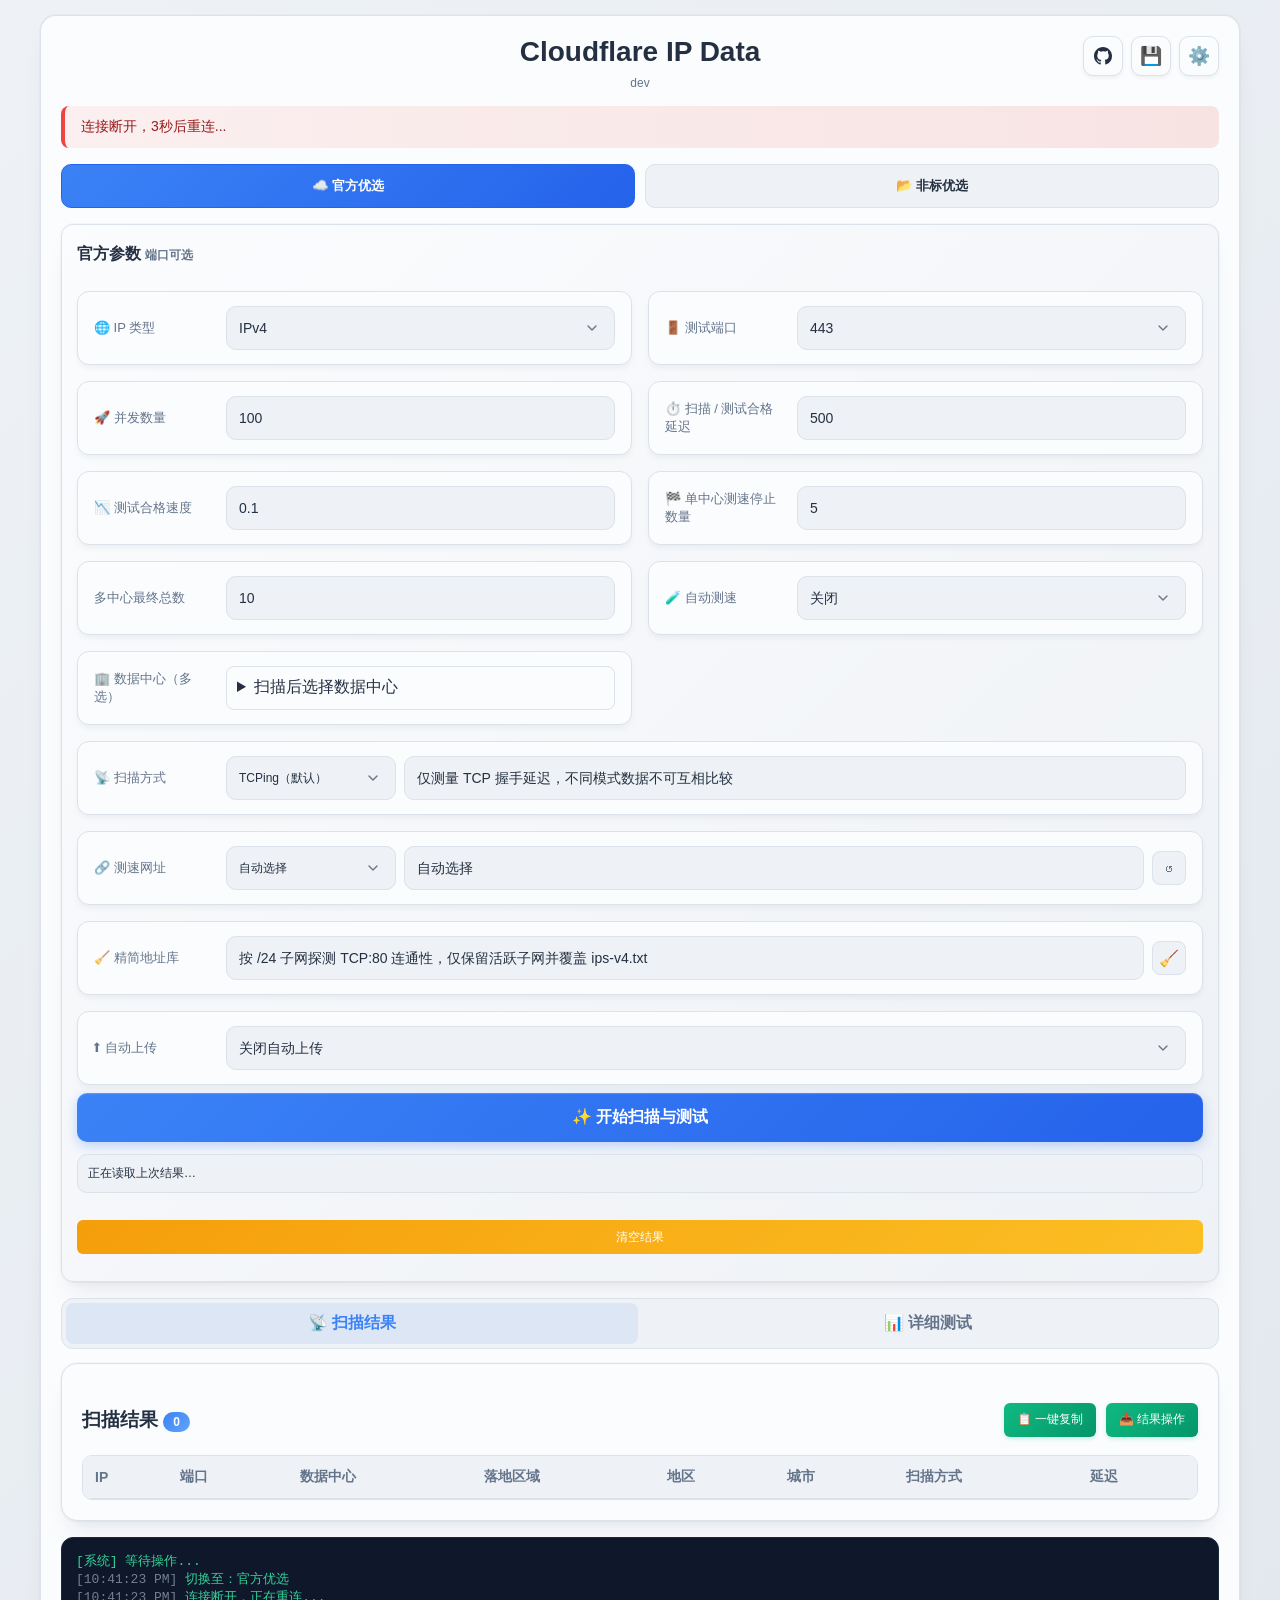
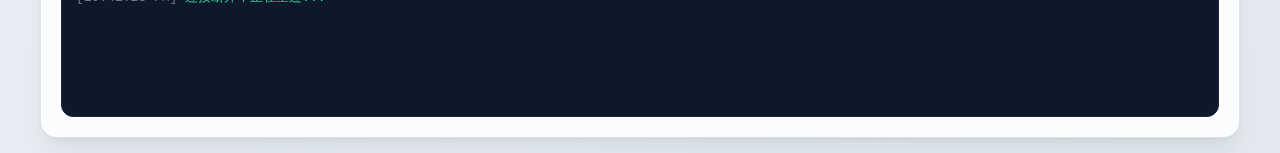
<file: combined_refactor/index.html>
<!DOCTYPE html>
<html lang="zh-CN">

<head>
    <meta charset="UTF-8">
    <meta name="viewport" content="width=device-width, initial-scale=1.0">
    <title>Cloudflare IP Data (Combined)</title>
    <link rel="icon" type="image/png" href="favicon.png">
    <style>
        :root {
            --primary-color: #3b82f6;
            --primary-hover: #2563eb;
            --success-color: #10b981;
            --warning-color: #f59e0b;
            --error-color: #ef4444;
            --bg-color: #eef1f5;
            --card-bg: #fbfcfe;
            --text-main: #243041;
            --text-secondary: #64748b;
            --border-color: #dbe2ea;
            --radius: 16px;
            --shadow: 0 18px 24px -8px rgba(30, 41, 59, .08), 0 8px 10px -8px rgba(30, 41, 59, .06), 0 0 0 1px rgba(30, 41, 59, .03);
        }

        :root.dark-theme,
        body.dark-theme {
            --bg-color: #0f172a;
            --card-bg: #1e293b;
            --text-main: #f1f5f9;
            --text-secondary: #94a3b8;
            --border-color: #334155;
            --shadow: 0 4px 6px -1px rgba(0, 0, 0, 0.3);
            background: linear-gradient(135deg, #0f172a 0%, #1e293b 100%);
        }

        .no-transition,
        .no-transition * {
            transition: none !important;
        }

        .copy-hint {
            position: fixed;
            z-index: 9999;
            pointer-events: none;
            font-size: 13px;
            font-weight: bold;
            animation: copyFadeUp 0.8s ease-out forwards;
        }

        @keyframes copyFadeUp {
            0% {
                opacity: 0;
                transform: translateY(0);
            }

            20% {
                opacity: 1;
                transform: translateY(-10px);
            }

            80% {
                opacity: 1;
                transform: translateY(-15px);
            }

            100% {
                opacity: 0;
                transform: translateY(-20px);
            }
        }

        * {
            box-sizing: border-box;
        }

        body {
            margin: 0;
            padding: 15px;
            font-family: -apple-system, BlinkMacSystemFont, "Segoe UI", Roboto, Helvetica, Arial, sans-serif;
            background: linear-gradient(135deg, #eef2f6 0%, #e3e8ef 100%);
            color: var(--text-main);
        }

        .container {
            position: relative;
            max-width: 1200px;
            margin: 0 auto;
            background: var(--card-bg);
            border-radius: var(--radius);
            padding: 20px;
            border: 1px solid rgba(148, 163, 184, 0.28);
            box-shadow: var(--shadow);
        }

        .top-actions {
            position: absolute;
            right: 20px;
            top: 20px;
            display: flex;
            gap: 8px;
            z-index: 100;
        }

        .settings-toggle,
        .github-link {
            background: var(--card-bg);
            border: 1px solid var(--border-color);
            border-radius: 10px;
            width: 40px;
            height: 40px;
            cursor: pointer;
            display: flex;
            align-items: center;
            justify-content: center;
            font-size: 18px;
            line-height: 1;
            transition: all 0.2s;
            box-shadow: 0 2px 4px rgba(0, 0, 0, 0.05);
            color: var(--text-main);
            text-decoration: none;
        }

        .settings-toggle:hover,
        .github-link:hover {
            transform: scale(1.1);
            border-color: var(--primary-color);
        }

        .settings-menu {
            position: absolute;
            right: 20px;
            top: 68px;
            width: 240px;
            background: var(--card-bg);
            border: 1px solid var(--border-color);
            border-radius: 12px;
            box-shadow: 0 12px 24px rgba(0, 0, 0, .12);
            padding: 12px;
            z-index: 30;
        }

        .settings-menu.hidden {
            display: none;
        }

        .settings-title {
            font-size: 13px;
            color: var(--text-secondary);
            margin-bottom: 8px;
            font-weight: 700;
        }

        .theme-options {
            display: grid;
            grid-template-columns: repeat(3, 1fr);
            gap: 6px;
            margin-bottom: 12px;
        }

        .menu-btn {
            border: 1px solid var(--border-color);
            background: var(--bg-color);
            color: var(--text-main);
            border-radius: 8px;
            padding: 8px 6px;
            font-size: 12px;
            cursor: pointer;
        }

        .menu-btn.active {
            border-color: var(--primary-color);
            color: #fff;
            background: linear-gradient(135deg, var(--primary-color) 0%, #2563eb 100%);
        }

        .menu-btn:hover {
            border-color: var(--primary-color);
        }

        .danger-btn {
            width: 100%;
            border: 1px solid #fca5a5;
            background: #fff1f2;
            color: #b91c1c;
            border-radius: 8px;
            padding: 10px;
            font-size: 13px;
            font-weight: 700;
            cursor: pointer;
        }

        .danger-btn:hover {
            border-color: #ef4444;
            background: #ffe4e6;
        }

        body.dark-theme .danger-btn {
            background: #3f1f2b;
            color: #fecdd3;
            border-color: #be123c;
        }

        h1 {
            margin: 0 96px 16px;
            text-align: center;
            font-size: 1.75rem;
        }

        .version-line {
            margin: -8px 96px 16px;
            text-align: center;
            color: var(--text-secondary);
            font-size: 12px;
        }

        .version-line a {
            color: var(--warning-color);
            font-weight: 700;
            text-decoration: none;
            margin-left: 8px;
        }

        .status-bar {
            margin-bottom: 16px;
            padding: 12px 16px;
            border-left: 4px solid var(--success-color);
            border-radius: 8px;
            background: linear-gradient(to right, #edf7f2, #f4faf6);
            color: #065f46;
            display: flex;
            align-items: center;
            gap: 10px;
            font-size: 14px;
        }

        .status-bar.error {
            border-left-color: var(--error-color);
            background: linear-gradient(to right, #fbefef, #f8e3e3);
            color: #991b1b;
        }

        .mode-switch {
            display: flex;
            gap: 10px;
            margin-bottom: 16px;
        }

        .mode-btn {
            flex: 1;
            border: 1px solid var(--border-color);
            border-radius: 10px;
            padding: 12px 16px;
            cursor: pointer;
            background: var(--bg-color);
            color: var(--text-main);
            font-weight: 700;
            transition: all .2s ease;
        }

        .mode-btn.active {
            background: linear-gradient(135deg, var(--primary-color), #2563eb);
            color: #fff;
            border-color: var(--primary-hover);
        }

        .section-box {
            background: var(--card-bg);
            border: 1px solid var(--border-color);
            border-radius: var(--radius);
            box-shadow: var(--shadow);
            margin-bottom: 16px;
            padding: 20px;
        }

        @media (max-width: 768px) {
            h1 {
                margin: 56px 0 16px;
                font-size: 1.5rem;
            }

            .top-actions {
                right: 12px;
                top: 12px;
            }

            .settings-menu {
                right: 12px;
                top: 58px;
                width: calc(100vw - 24px);
                max-width: 260px;
            }
        }

        .controls {
            background: linear-gradient(135deg, var(--card-bg), var(--bg-color));
            border: 1px solid var(--border-color);
            border-radius: 12px;
            padding: 15px;
        }

        .controls .control-title {
            display: block;
            margin-bottom: 10px;
        }

        #officialControls,
        #nsbControls {
            display: grid;
            grid-template-columns: repeat(2, minmax(0, 1fr));
            gap: 16px;
            min-width: 0;
        }

        .controls button {
            display: block;
            width: 100%;
            margin-top: 15px;
        }

        .form-group {
            display: flex;
            flex-direction: column;
            min-width: 0;
        }

        .form-group label {
            font-size: 13px;
            color: var(--text-secondary);
            margin-bottom: 6px;
        }

        .checkbox-inline {
            display: flex;
            justify-content: space-between;
            align-items: center;
            min-height: 44px;
        }

        .checkbox-inline label {
            margin-bottom: 0;
            display: flex;
            align-items: center;
            gap: 8px;
            color: var(--text-main);
            font-size: 14px;
            min-height: 44px;
        }

        .option-item {
            border: 1px solid var(--border-color);
            border-radius: 12px;
            padding: 14px 16px;
            display: flex;
            align-items: center;
            gap: 12px;
            background: var(--card-bg);
            box-shadow: 0 4px 6px -1px rgba(0, 0, 0, 0.05);
            min-height: 52px;
            box-sizing: border-box;
            height: 100%;
            min-width: 0;
        }

        .option-item .label {
            color: var(--text-secondary);
            font-size: 13px;
            width: 120px;
            flex-shrink: 0;
        }

        .web-dc-picker {
            position: relative;
            flex: 1;
            width: 100%;
            min-width: 0;
        }

        .web-dc-picker summary {
            cursor: pointer;
            border: 1px solid var(--border-color);
            border-radius: 8px;
            padding: 10px;
            min-height: 44px;
            box-sizing: border-box;
            overflow-wrap: anywhere;
        }

        .web-dc-dropdown {
            position: absolute;
            left: 0;
            right: 0;
            top: calc(100% + 6px);
            z-index: 30;
            max-height: 280px;
            overflow-y: auto;
            padding: 12px;
            border: 1px solid var(--border-color);
            border-radius: 8px;
            background: var(--card-bg);
            box-shadow: var(--shadow);
        }

        #webDCSelector [hidden] { display: none; }
        .web-dc-search label { display: block; margin-bottom: 6px; font-size: 13px; color: var(--text-secondary); }
        .web-dc-search input { width: 100%; margin-bottom: 8px; }
        .web-dc-options { border: 0; margin: 0; padding: 0; }
        .web-dc-options label { display: flex; align-items: center; gap: 8px; min-height: 44px; border-radius: 6px; cursor: pointer; }
        .web-dc-options span { overflow-wrap: anywhere; }
        .web-dc-check { display: inline-flex; align-items: center; justify-content: center; min-width: 44px; min-height: 44px; border-radius: 6px; cursor: pointer; }
        .web-dc-options input[type="checkbox"], .web-dc-check input[type="checkbox"] {
            flex: none; width: 24px; height: 24px; min-height: 0; margin: 0; padding: 0; accent-color: var(--primary-color);
        }
        .web-dc-options input:focus-visible, .web-dc-check input:focus-visible, #webDCSearch:focus-visible {
            outline: 2px solid var(--primary-color); outline-offset: 3px;
        }
        .web-dc-options label:hover, .web-dc-check:hover { background: color-mix(in srgb, var(--card-bg), var(--primary-color) 10%); }
        .web-dc-options label:has(input:checked), #dcTable tr.web-dc-selected { background: color-mix(in srgb, var(--card-bg), var(--primary-color) 8%); }
        #dcTable tr.web-dc-selected:hover { background: color-mix(in srgb, var(--card-bg), var(--primary-color) 12%); }
        .web-dc-options label:has(input:disabled), .web-dc-check:has(input:disabled) { opacity: 0.55; cursor: not-allowed; }
        .web-dc-options input:disabled, .web-dc-check input:disabled, #webDCSearch:disabled { cursor: not-allowed; }

        .option-item input,
        .option-item select {
            flex: 1;
            min-width: 0;
            box-sizing: border-box;
        }

        .option-item .field-with-action {
            display: flex;
            align-items: center;
            gap: 8px;
            flex: 1;
            min-width: 0;
            max-width: 100%;
        }

        .option-item .field-with-action:has(.speed-url-select) {
            flex-wrap: wrap;
        }

        .option-item .field-with-action .speed-url-select + input {
            flex: 1 1 260px;
            min-width: 0;
        }

        .mini-action-btn {
            width: 34px;
            height: 34px;
            flex-shrink: 0;
            border: 1px solid var(--border-color);
            border-radius: 8px;
            background: var(--bg-color);
            color: var(--text-secondary);
            cursor: pointer;
            display: inline-flex;
            align-items: center;
            justify-content: center;
            font-size: 16px;
            padding: 0;
        }

        .controls .mini-action-btn {
            width: 34px !important;
            margin-top: 0 !important;
        }

        .mini-action-btn:hover {
            border-color: var(--primary-color);
            color: var(--primary-color);
        }

        .speed-url-select {
            width: min(170px, 100%);
            max-width: 170px;
            flex: 1 1 140px !important;
            min-height: 44px;
            font-size: 12px;
        }

        .option-item.full-width {
            grid-column: 1 / -1;
        }

        input,
        select {
            border: 1px solid var(--border-color);
            border-radius: 10px;
            background: var(--bg-color);
            color: var(--text-main);
            min-height: 44px;
            padding: 10px 12px;
            font-size: 14px;
            line-height: 20px;
            max-width: 100%;
            min-width: 0;
        }

        select {
            appearance: none;
            -webkit-appearance: none;
            background-image: url("data:image/svg+xml;charset=UTF-8,%3Csvg xmlns='http://www.w3.org/2000/svg' viewBox='0 0 24 24' fill='none' stroke='%236b7280' stroke-width='2' stroke-linecap='round' stroke-linejoin='round'%3E%3Cpolyline points='6 9 12 15 18 9'%3E%3C/polyline%3E%3C/svg%3E");
            background-repeat: no-repeat;
            background-position: right 14px center;
            background-size: 16px;
            padding-right: 36px;
        }

        .control-title {
            grid-column: 1 / -1;
            font-weight: 700;
            color: var(--text-main);
            margin: 4px 0 6px;
            display: flex;
            justify-content: space-between;
            align-items: center;
        }

        .file-hint {
            color: var(--text-secondary);
            margin-top: 6px;
            font-size: 12px;
        }

        .file-field {
            flex: 1;
            min-width: 0;
            display: flex;
            flex-direction: column;
            gap: 6px;
            align-items: flex-start;
        }

        .btn {
            border: none;
            border-radius: 10px;
            cursor: pointer;
            font-weight: 700;
        }

        #btnStart {
            width: 100%;
            padding: 14px;
            font-size: 16px;
            color: #fff;
            background: linear-gradient(135deg, var(--primary-color), #2563eb);
            box-shadow: 0 4px 12px rgba(59, 130, 246, .3);
            display: inline-flex;
            align-items: center;
            justify-content: center;
            gap: 10px;
            margin-top: 8px;
            box-sizing: border-box;
        }

        .btn-spinner {
            width: 14px;
            height: 14px;
            border: 2px solid rgba(255, 255, 255, .45);
            border-top-color: rgba(255, 255, 255, .95);
            border-radius: 50%;
            display: inline-block;
            animation: spin 0.9s linear infinite;
            vertical-align: text-bottom;
        }

        .tabs {
            display: flex;
            border: 1px solid var(--border-color);
            background: var(--bg-color);
            border-radius: 12px;
            padding: 4px;
            gap: 4px;
            margin-bottom: 14px;
        }

        .tab {
            flex: 1;
            padding: 10px 12px;
            text-align: center;
            cursor: pointer;
            border-radius: 8px;
            color: var(--text-secondary);
            font-weight: 700;
        }

        .tab.active {
            color: var(--primary-color);
            background: rgba(59, 130, 246, .1);
        }

        .tab[style*='display: none'] {
            display: none !important;
        }

        .tab-content {
            display: none;
            animation: fade .25s;
        }

        .tab-content.active {
            display: block;
        }

        @keyframes fade {
            from {
                opacity: 0;
                transform: translateY(8px);
            }

            to {
                opacity: 1;
                transform: translateY(0);
            }
        }

        .progress-container {
            display: none;
            width: 100%;
            background: var(--border-color);
            border-radius: 12px;
            height: 24px;
            overflow: hidden;
            margin-bottom: 14px;
        }

        .progress-bar {
            height: 100%;
            width: 0%;
            background: linear-gradient(45deg, rgba(255, 255, 255, 0.15) 25%, transparent 25%, transparent 50%, rgba(255, 255, 255, 0.15) 50%, rgba(255, 255, 255, 0.15) 75%, transparent 75%, transparent), linear-gradient(to right, var(--primary-color), #60a5fa);
            background-size: 20px 20px, 100% 100%;
            animation: stripe 1s linear infinite;
            color: #fff;
            text-align: center;
            font-size: 12px;
            line-height: 24px;
            font-weight: 700;
        }

        .background-status-card {
            display: none;
            border: 1px solid rgba(59, 130, 246, 0.28);
            border-radius: 12px;
            background: color-mix(in srgb, var(--bg-color), var(--primary-color) 8%);
            padding: 14px;
            margin-bottom: 14px;
            box-shadow: 0 8px 18px rgba(15, 23, 42, 0.08);
        }

        .background-status-card.active {
            display: block;
        }

        .background-confirm-card {
            display: none;
            margin-top: 10px;
            margin-bottom: 0;
            border-color: rgba(245, 158, 11, 0.45);
            background: color-mix(in srgb, var(--bg-color), var(--warning-color) 10%);
        }

        .background-confirm-card.active {
            display: block;
        }

        .background-confirm-text {
            color: var(--text-secondary);
            line-height: 1.7;
            margin: 8px 0 12px;
        }

        .background-confirm-actions {
            display: flex;
            flex-wrap: wrap;
            gap: 10px;
        }

        .background-status-head {
            display: flex;
            justify-content: space-between;
            align-items: center;
            gap: 12px;
            margin-bottom: 10px;
        }

        .background-status-title {
            font-weight: 800;
            color: var(--text-main);
        }

        .background-status-grid {
            display: grid;
            grid-template-columns: repeat(4, minmax(0, 1fr));
            gap: 10px;
        }

        .background-status-item {
            border: 1px solid var(--border-color);
            border-radius: 10px;
            padding: 10px;
            background: var(--card-bg);
            min-width: 0;
            height: 96px;
            display: flex;
            flex-direction: column;
            justify-content: center;
            gap: 6px;
        }

        .background-status-label {
            display: block;
            font-size: 12px;
            color: var(--text-secondary);
            margin-bottom: 4px;
        }

        .background-status-value {
            font-weight: 700;
            color: var(--text-main);
            overflow: hidden;
            text-overflow: ellipsis;
            white-space: nowrap;
        }

        .background-status-wide {
            grid-column: span 2;
        }

        .background-status-wide .background-status-value {
            white-space: normal;
            line-height: 1.55;
        }

        .background-stat-line {
            font-size: 13px;
            word-break: keep-all;
        }

        .background-status-wide-full {
            grid-column: 1 / -1;
        }

        .background-stat-grid {
            display: grid;
            grid-template-columns: repeat(4, minmax(0, 1fr));
            gap: 8px;
        }

        .background-stat-cell {
            display: grid;
            grid-template-columns: 54px minmax(54px, 1fr);
            align-items: baseline;
            column-gap: 6px;
            min-width: 0;
            font-size: 13px;
        }

        .background-stat-name {
            color: var(--text-secondary);
            text-align: right;
            white-space: nowrap;
        }

        .background-stat-number {
            font-variant-numeric: tabular-nums;
            text-align: left;
            white-space: nowrap;
        }

        @keyframes stripe {
            from {
                background-position: 0 0, 0 0;
            }

            to {
                background-position: 20px 20px, 0 0;
            }
        }

        .scroll-table {
            overflow-x: auto;
            border: 1px solid var(--border-color);
            border-radius: 10px;
        }

        table {
            width: 100%;
            border-collapse: collapse;
            min-width: 700px;
            font-size: 14px;
        }

        th,
        td {
            padding: 12px;
            border-bottom: 1px solid var(--border-color);
            text-align: left;
            white-space: nowrap;
        }

        th {
            background: var(--bg-color);
            color: var(--text-secondary);
            position: sticky;
            top: 0;
            z-index: 10;
        }

        tr:hover {
            background: color-mix(in srgb, var(--bg-color), var(--primary-color) 6%);
        }

        .badge {
            background: linear-gradient(135deg, var(--primary-color), #60a5fa);
            color: #fff;
            border-radius: 20px;
            padding: 3px 10px;
            font-size: 12px;
        }

        .action-btn {
            padding: 7px 11px;
            border: 0;
            border-radius: 6px;
            background: linear-gradient(135deg, var(--warning-color), #fbbf24);
            color: #fff;
            cursor: pointer;
            font-size: 12px;
            min-height: 34px;
            display: inline-flex;
            align-items: center;
            justify-content: center;
        }

        .speed-btn {
            min-width: 78px;
            display: inline-flex;
            align-items: center;
            justify-content: center;
            white-space: nowrap;
            flex-shrink: 0;
        }

        .speed-result {
            min-width: 136px;
            display: inline-grid;
            grid-template-columns: minmax(74px, auto) 48px;
            align-items: center;
            column-gap: 6px;
            text-align: left;
            white-space: nowrap;
            flex-shrink: 0;
        }

        .speed-cell-content {
            display: inline-grid;
            grid-template-columns: minmax(74px, auto) 48px;
            align-items: center;
            column-gap: 6px;
            white-space: nowrap;
        }

        .export-btn {
            background: linear-gradient(135deg, var(--success-color), #059669) !important;
            box-shadow: 0 2px 4px rgba(16, 185, 129, 0.2) !important;
            border: none;
        }

        .export-btn:hover {
            box-shadow: 0 4px 8px rgba(16, 185, 129, 0.4) !important;
        }

        .table-actions {
            display: flex;
            align-items: center;
            gap: 10px;
            flex-wrap: wrap;
        }

        .official-test-actions,
        .nsb-scan-actions {
            display: grid;
            align-items: center;
            gap: 10px;
        }

        .official-test-actions {
            grid-template-columns: auto minmax(92px, auto) minmax(92px, auto) auto auto auto;
        }

        .nsb-scan-actions {
            grid-template-columns: auto auto auto minmax(92px, auto) minmax(92px, auto) auto auto;
        }

        .nsb-scan-actions.official-scan-actions {
            grid-template-columns: minmax(92px, auto) minmax(92px, auto);
        }

        .official-test-actions .action-btn,
        .official-test-actions .table-filter-select,
        .nsb-scan-actions .action-btn,
        .nsb-scan-actions .table-filter-select {
            white-space: nowrap;
        }

        #btnBatchSpeed,
        #btnContinueBatchSpeed,
        #btnNSBBatchSpeed,
        #btnNSBContinueSpeed {
            min-width: 92px;
        }

        .table-filter-select {
            display: none;
            width: auto;
            height: 34px;
            min-height: 34px;
            padding: 6px 30px 6px 10px;
            font-size: 12px;
        }

        .speed-unqualified {
            position: relative;
        }

        tr.row-unqualified td {
            position: relative;
        }

        tr.row-unqualified td::after {
            content: '';
            position: absolute;
            inset: 0;
            pointer-events: none;
            background: rgba(245, 158, 11, 0.10);
        }

        .result-status-tag {
            display: inline-flex;
            align-items: center;
            justify-content: center;
            margin-left: 0;
            padding: 1px 6px;
            border-radius: 999px;
            font-size: 10px;
            line-height: 1.4;
            font-weight: 700;
            vertical-align: middle;
            background: rgba(148, 163, 184, 0.16);
            color: var(--text-secondary);
            border: 1px solid rgba(148, 163, 184, 0.26);
        }

        .result-status-slot {
            display: inline-flex;
            width: 48px;
            justify-content: flex-start;
        }

        .result-status-tag.unqualified {
            background: rgba(245, 158, 11, 0.14);
            color: #b45309;
            border-color: rgba(245, 158, 11, 0.28);
        }

        .result-status-tag.qualified {
            background: rgba(16, 185, 129, 0.14);
            color: #047857;
            border-color: rgba(16, 185, 129, 0.28);
        }

        tr.row-qualified td {
            position: relative;
        }

        tr.row-qualified td::after {
            content: '';
            position: absolute;
            inset: 0;
            pointer-events: none;
            background: rgba(16, 185, 129, 0.12);
        }

        .modal-mask {
            position: fixed;
            inset: 0;
            display: none;
            align-items: center;
            justify-content: center;
            padding: 18px;
            background: rgba(15, 23, 42, 0.58);
            z-index: 1000;
        }

        .modal-mask.active {
            display: flex;
        }

        #resultModalMask [hidden],
        #huaweiModalMask [hidden],
        #resultModalMask:not([data-view="chooser"]) #resultChooser,
        #resultModalMask[data-view="chooser"] #resultOutput,
        #resultModalMask[data-view="chooser"] #resultActions,
        #resultModalMask[data-view="chooser"] #resultBack,
        #resultModalMask:not([data-view="github"]) .github-field,
        #resultModalMask:not([data-view="edgetunnel"]) .edgetunnel-field,
        #resultModalMask:not([data-view="export"]) .export-field,
        #resultModalMask[data-view="export"] .upload-field {
            display: none !important;
        }

        #resultChooser .action-btn {
            min-height: 64px;
            white-space: normal;
        }

        .result-modal {
            width: min(760px, 100%);
            max-height: 90vh;
            overflow: hidden;
            display: flex;
            flex-direction: column;
            box-sizing: border-box;
            background: var(--card-bg);
            border: 1px solid var(--border-color);
            border-radius: 16px;
            box-shadow: 0 24px 80px rgba(15, 23, 42, 0.35);
            padding: 22px;
        }

        .proxy-warning-modal {
            width: min(680px, 100%);
        }

        .notice-modal {
            width: min(560px, 100%);
        }

        .notice-card {
            display: flex;
            flex-direction: column;
            gap: 14px;
        }

        .notice-card-title {
            margin: 0;
            color: var(--text-main);
            font-size: 20px;
        }

        .notice-card-message {
            white-space: pre-line;
            color: var(--text-secondary);
            line-height: 1.7;
        }

        .proxy-warning-card {
            display: flex;
            flex-direction: column;
            gap: 12px;
        }

        .proxy-warning-title {
            margin: 0;
            color: #ef4444;
            font-size: 24px;
        }

        .proxy-warning-country {
            display: inline-flex;
            align-items: center;
            width: fit-content;
            padding: 5px 10px;
            border-radius: 999px;
            background: rgba(239, 68, 68, 0.10);
            color: #dc2626;
            border: 1px solid rgba(239, 68, 68, 0.22);
            font-size: 12px;
            font-weight: 800;
        }

        .proxy-warning-card p,
        .proxy-warning-card li {
            color: var(--text-secondary);
            line-height: 1.7;
        }

        .proxy-warning-card ul {
            margin: 0;
            padding-left: 22px;
        }

        .proxy-warning-actions {
            display: flex;
            justify-content: flex-end;
            gap: 10px;
            flex-wrap: wrap;
            padding-top: 4px;
        }

        .proxy-warning-actions .danger-btn {
            background: linear-gradient(135deg, #ef4444, #dc2626) !important;
            color: #fff !important;
            box-shadow: 0 2px 4px rgba(239, 68, 68, 0.25) !important;
        }

        .modal-body {
            min-height: 0;
            flex: 1;
            overflow-y: auto;
            overflow-x: hidden;
            padding-right: 18px;
            margin-right: -8px;
            scrollbar-gutter: stable;
        }

        .modal-body::-webkit-scrollbar {
            width: 8px;
        }

        .modal-body::-webkit-scrollbar-thumb {
            background: rgba(148, 163, 184, 0.55);
            border-radius: 999px;
        }

        .modal-body::-webkit-scrollbar-track {
            background: transparent;
        }

        .modal-head {
            display: flex;
            align-items: center;
            justify-content: space-between;
            gap: 12px;
            margin-bottom: 12px;
        }

        .modal-head h3 {
            margin: 0;
        }

        .modal-close {
            border: 0;
            background: transparent;
            color: var(--text-secondary);
            font-size: 24px;
            cursor: pointer;
        }

        .modal-grid {
            display: grid;
            grid-template-columns: repeat(2, minmax(0, 1fr));
            gap: 10px;
            max-width: 100%;
            overflow-x: hidden;
        }

        .sort-modal-section-title {
            font-size: 13px;
            font-weight: 600;
            color: var(--text-secondary);
            letter-spacing: 1px;
            border-bottom: 1px solid var(--border-color);
            padding-bottom: 4px;
            margin-bottom: 2px;
        }

        .modal-field {
            display: flex;
            flex-direction: column;
            gap: 5px;
        }

        .modal-field.full {
            grid-column: 1 / -1;
        }

        .huawei-section {
            display: grid;
            grid-template-columns: repeat(2, minmax(0, 1fr));
            gap: 12px;
            padding: 16px;
            margin-bottom: 14px;
            border: 1px solid var(--border-color);
            border-radius: 12px;
            background: linear-gradient(135deg, var(--card-bg), var(--bg-color));
        }

        .huawei-section > h4,
        .huawei-section > .section-intro,
        .huawei-section > .full {
            grid-column: 1 / -1;
        }

        .huawei-section h4 {
            margin: 0;
            color: var(--text-main);
            font-size: 15px;
        }

        .huawei-section .section-intro,
        .huawei-help p,
        .huawei-help li {
            margin: 0;
            color: var(--text-secondary);
            font-size: 12px;
            line-height: 1.65;
        }

        .huawei-help {
            padding: 10px 12px;
            border: 1px solid var(--border-color);
            border-radius: 10px;
            background: var(--card-bg);
            overflow-wrap: anywhere;
        }

        .huawei-help summary {
            color: var(--primary-color);
            cursor: pointer;
            font-size: 12px;
            font-weight: 700;
        }

        .huawei-help a {
            color: var(--primary-color);
        }

        .huawei-field-help {
            color: var(--primary-color);
            font-size: 11px;
            text-decoration: none;
        }

        .huawei-help ul {
            margin: 8px 0;
            padding-left: 20px;
        }

        .modal-field label {
            font-size: 12px;
            color: var(--text-secondary);
            font-weight: 700;
        }

        .field-head {
            display: flex;
            align-items: center;
            justify-content: space-between;
            gap: 10px;
        }

        .field-head-actions {
            display: flex;
            justify-content: flex-end;
            flex-wrap: wrap;
            gap: 6px;
        }

        .field-head-actions .action-btn {
            height: 28px;
            padding: 0 10px;
            font-size: 12px;
        }

        .field-picker {
            display: grid;
            grid-template-columns: repeat(auto-fit, minmax(150px, 1fr));
            gap: 8px;
            margin-top: 8px;
        }

        .field-pill {
            display: flex;
            align-items: center;
            gap: 6px;
            padding: 7px 8px;
            border: 1px solid var(--border-color);
            border-radius: 8px;
            font-size: 12px;
        }

        .field-pill input {
            width: auto;
        }

        .order-list {
            display: flex;
            flex-direction: column;
            gap: 6px;
            margin-top: 8px;
        }

        .order-item {
            display: flex;
            justify-content: space-between;
            align-items: center;
            gap: 8px;
            padding: 7px 9px;
            border: 1px solid var(--border-color);
            border-radius: 8px;
            background: var(--bg-color);
            font-size: 12px;
        }

        .order-item button {
            width: auto;
            height: auto;
            padding: 3px 7px;
            border-radius: 6px;
            border: 0;
            color: #fff;
            background: var(--primary-color);
            cursor: pointer;
        }

        .modal-actions {
            display: flex;
            justify-content: flex-end;
            flex-wrap: wrap;
            gap: 8px;
            margin-top: 14px;
        }

        .modal-actions.inline {
            grid-column: 1 / -1;
            margin-top: 0;
            padding: 10px;
            border: 1px solid var(--border-color);
            border-radius: 12px;
            background: color-mix(in srgb, var(--card-bg), var(--primary-color) 4%);
        }

        .modal-actions.footer {
            flex-shrink: 0;
            padding-top: 14px;
            border-top: 1px solid var(--border-color);
        }

        .github-account-row {
            display: flex;
            gap: 8px;
            align-items: center;
        }

        .github-account-row select {
            flex: 1;
        }

        .separator-row {
            display: flex;
            gap: 8px;
            align-items: center;
        }

        .separator-row select {
            flex: 0 0 min(170px, 45%);
        }

        .separator-row input {
            flex: 1;
        }

        .inline-check {
            display: inline-flex;
            align-items: center;
            gap: 6px;
            font-size: 12px;
            color: var(--text-secondary);
            font-weight: 700;
        }

        .inline-check input {
            width: auto;
            margin: 0;
            vertical-align: middle;
            flex-shrink: 0;
        }

        .result-preview,
        .upload-status {
            border: 1px solid var(--border-color);
            border-radius: 10px;
            background: var(--bg-color);
            padding: 10px;
            font-size: 12px;
            white-space: pre-wrap;
            overflow-y: auto;
            overflow-x: hidden;
            max-height: 120px;
            max-width: 100%;
            box-sizing: border-box;
        }

        .upload-status.error {
            color: var(--error-color);
            border-color: var(--error-color);
            font-weight: bold;
        }

        .upload-status.success {
            color: #059669;
            border-color: #10b981;
            font-weight: bold;
        }

        .upload-status .copy-ip {
            color: inherit;
        }

        .action-btn.selected {
            background: linear-gradient(135deg, #10b981, #34d399);
        }

        .action-btn:disabled {
            background: #9ca3af;
            cursor: not-allowed;
        }

        .copy-ip {
            color: var(--primary-color);
            cursor: pointer;
            border-bottom: 1px dashed var(--primary-color);
        }

        .ip-cell {
            display: inline-flex;
            align-items: center;
            gap: 6px;
        }

        .ip-detail-link {
            opacity: 0;
            text-decoration: none;
            font-size: 13px;
            line-height: 1;
            color: var(--text-secondary);
            transition: opacity 0.12s ease, color 0.12s ease;
        }

        td:hover .ip-detail-link,
        .ip-detail-link:focus {
            opacity: 1;
        }

        .ip-detail-link:hover {
            color: var(--primary-color);
        }

        .log-box {
            background: #0f172a;
            color: #34d399;
            border-radius: 12px;
            padding: 14px;
            height: 180px;
            overflow-y: auto;
            font-family: Menlo, Monaco, "Courier New", monospace;
            border: 1px solid #1e293b;
            font-size: 13px;
            margin-top: 16px;
            cursor: text;
        }

        .log-box,
        .log-box * {
            user-select: text !important;
            -webkit-user-select: text !important;
            caret-color: auto;
        }

        .hidden {
            display: none !important;
        }

        @keyframes spin {
            from {
                transform: rotate(0deg);
            }

            to {
                transform: rotate(360deg);
            }
        }

        @media (max-width: 768px) {

            .modal-mask {
                align-items: flex-start;
                padding: 10px;
                overflow-y: auto;
            }

            #noticeCardMask {
                align-items: center;
            }

            .modal-grid {
                grid-template-columns: 1fr;
            }

            .huawei-section {
                grid-template-columns: 1fr;
                padding: 14px 12px;
            }

            .huawei-section > * {
                min-width: 0;
                grid-column: 1 !important;
            }

            .result-modal {
                width: calc(100vw - 20px);
                max-height: 94vh;
                padding: 18px 16px 18px 18px;
                margin: 0 auto;
            }

            .modal-body {
                max-height: calc(94vh - 92px);
                padding-right: 0;
                margin-right: 0;
                overflow-x: hidden;
            }

            .result-modal,
            .modal-body,
            .modal-grid,
            .modal-field,
            .field-head,
            .field-head-actions,
            .field-picker,
            .field-pill,
            .order-list,
            .order-item,
            .github-account-row,
            .modal-actions {
                min-width: 0;
                max-width: 100%;
                box-sizing: border-box;
            }

            .field-head,
            .github-account-row,
            .modal-actions {
                flex-direction: column;
                align-items: stretch;
            }

            .field-head-actions,
            .modal-actions {
                justify-content: stretch;
            }

            .field-head-actions .action-btn,
            .modal-actions .action-btn,
            .github-account-row select,
            .github-account-row .action-btn {
                width: 100%;
                min-width: 0;
            }

            .modal-field input,
            .modal-field select,
            .modal-field button,
            .modal-field pre,
            .modal-field .upload-status {
                max-width: 100%;
                min-width: 0;
                box-sizing: border-box;
            }

            .field-head-actions {
                display: grid;
                grid-template-columns: 1fr;
            }

            .inline-check {
                display: flex;
                align-items: center;
                white-space: normal;
            }

            .order-item {
                flex-wrap: wrap;
            }

            .field-picker {
                grid-template-columns: 1fr;
            }

            .result-preview,
            .upload-status {
                max-width: 100%;
            }

            .section-box h3:has(.table-actions) {
                flex-direction: column;
                align-items: stretch !important;
                gap: 10px;
            }

            .section-box h3 .table-actions {
                display: grid;
                grid-template-columns: minmax(0, 1fr);
                align-items: center;
                gap: 8px;
                width: 100%;
            }

            .section-box h3 .table-actions > * {
                width: 100%;
            }

            .section-box h3 .table-actions .table-filter-select {
                width: 100%;
            }

            #test .section-box h3 .table-actions {
                display: grid;
                grid-template-columns: 1fr;
            }

            #test .section-box h3 .table-actions .official-test-actions,
            #scan .section-box h3 .table-actions .nsb-scan-actions {
                display: grid;
                grid-template-columns: minmax(0, 1fr);
                gap: 8px;
                width: 100%;
            }

            #btnScanCopy {
                width: 100%;
            }

            #btnScanResultAction {
                width: 100%;
            }

            #btnTestCopy {
                width: 100%;
            }

            #btnTestResultAction {
                width: 100%;
            }

            #btnNSBBatchSpeed {
                width: 100%;
            }

            #btnNSBContinueSpeed {
                width: 100%;
            }

            .section-box h3 .table-actions .export-btn {
                align-self: center;
                white-space: nowrap;
            }

            .controls,
            .container {
                padding: 12px;
            }

            body {
                padding: 10px;
            }

            #officialControls,
            #nsbControls {
                grid-template-columns: 1fr;
            }

            .background-status-grid {
                grid-template-columns: 1fr;
            }

            .background-stat-grid {
                grid-template-columns: repeat(2, minmax(0, 1fr));
            }

            .background-status-item,
            .background-status-wide-full {
                height: 112px;
            }

            .background-status-wide-full {
                grid-column: 1;
            }

            .option-item {
                flex-direction: column;
                align-items: flex-start;
                gap: 8px;
                height: auto;
                padding: 12px;
            }

            .option-item .label {
                width: 100%;
                margin-bottom: 2px;
            }

            .option-item input,
            .option-item select,
            .option-item .field-with-action {
                width: 100%;
            }

            .option-item .field-with-action:has(.speed-url-select) {
                flex-wrap: wrap;
            }

            .option-item .field-with-action .speed-url-select {
                flex: 1 0 100% !important;
                max-width: 100%;
            }

            .option-item .field-with-action .speed-url-select + input {
                flex: 1 1 calc(100% - 42px);
            }
        }

        body {
            user-select: none;
            -webkit-user-select: none;
            caret-color: transparent;
        }

        input,
        textarea {
            user-select: text;
            -webkit-user-select: text;
            caret-color: auto;
        }

        table th,
        table td,
        .copy-ip {
            user-select: text !important;
            -webkit-user-select: text !important;
            caret-color: auto;
        }

        *:focus {
            outline: none;
        }
        body.provider-page-open > .container { display: none; }
        .modal-mask.provider-page.active {
            position: relative;
            inset: auto;
            display: block;
            padding: 0;
            background: transparent;
            backdrop-filter: none;
        }
        .provider-page > .result-modal {
            width: 100%;
            max-width: 1100px;
            max-height: none;
            margin: 0 auto;
        }
        .provider-page .modal-body { max-height: none; overflow: visible; }
        .provider-page .modal-grid > * { min-width: 0; }
        .provider-page .result-preview { overflow-wrap: anywhere; white-space: pre-wrap; }
        #huaweiPreview, #huaweiSelection, #huaweiTarget { user-select: text; -webkit-user-select: text; }
        .provider-page .modal-head h3 { min-width: 0; }
        .retained-toolbar { display: flex; align-items: center; gap: 12px; flex-wrap: wrap; margin: 12px 0; }
        #retainedStatus { flex: 1; min-width: 160px; margin: 0; overflow-wrap: anywhere; }
        @media (max-width: 600px) {
            .provider-page .modal-head { flex-wrap: wrap; }
            .provider-page .modal-head h3 { font-size: 18px; }
        }
    </style>
    <script>
    (function(){
        var t = 'auto';
        var dark = t === 'dark';
        if (t === 'auto') {
            dark = window.matchMedia('(prefers-color-scheme: dark)').matches;
            try { if (window.CFDataAndroid && window.CFDataAndroid.isDarkMode()) dark = true; } catch(e) {}
        }
        if (dark) document.documentElement.className = 'dark-theme';
    })();
    </script>
</head>

<body>
        <div class="container">
        <h1>Cloudflare IP Data</h1>
        <div class="version-line" id="versionLine">dev</div>
        <div class="top-actions">
            <a class="github-link" href="https://github.com/PoemMisty/CFData-WEB" target="_blank"
                rel="noopener noreferrer" title="打开 GitHub 仓库" aria-label="打开 GitHub 仓库">
                <svg viewBox="0 0 16 16" width="18" height="18" aria-hidden="true" fill="currentColor">
                    <path
                        d="M8 0C3.58 0 0 3.58 0 8c0 3.54 2.29 6.53 5.47 7.59.4.07.55-.17.55-.38 0-.19-.01-.82-.01-1.49-2.01.37-2.53-.49-2.69-.94-.09-.23-.48-.94-.82-1.13-.28-.15-.68-.52-.01-.53.63-.01 1.08.58 1.23.82.72 1.21 1.87.87 2.33.66.07-.52.28-.87.51-1.07-1.78-.2-3.64-.89-3.64-3.95 0-.87.31-1.59.82-2.15-.08-.2-.36-1.02.08-2.12 0 0 .67-.21 2.2.82A7.65 7.65 0 0 1 8 3.86c.68 0 1.36.09 2 .27 1.53-1.04 2.2-.82 2.2-.82.44 1.1.16 1.92.08 2.12.51.56.82 1.27.82 2.15 0 3.07-1.87 3.75-3.65 3.95.29.25.54.73.54 1.48 0 1.07-.01 1.93-.01 2.2 0 .21.15.46.55.38A8.01 8.01 0 0 0 16 8c0-4.42-3.58-8-8-8Z" />
                </svg>
            </a>
            <button class="settings-toggle" id="btnConfigMenu" onclick="toggleConfigMenu(event)" title="保存/加载配置">💾</button>
            <button class="settings-toggle" id="settingsToggle" onclick="toggleSettingsMenu(event)" title="设置">
                <span id="themeIcon">⚙️</span>
            </button>
        </div>
        <div id="settingsMenu" class="settings-menu hidden">
            <div class="settings-title">颜色模式</div>
            <div class="theme-options">
                <button class="menu-btn" id="theme-light" onclick="setTheme('light')">浅色</button>
                <button class="menu-btn" id="theme-dark" onclick="setTheme('dark')">深色</button>
                <button class="menu-btn" id="theme-auto" onclick="setTheme('auto')">自动</button>
            </div>
            <div class="settings-title">本地缓存</div>
            <button class="danger-btn" onclick="resetAllConfig()">恢复全部默认配置</button>
            <div class="settings-title" style="margin-top:12px;">🌐 管理面代理</div>
            <div class="upload-status" id="proxyStatusText">未启用（可用系统环境变量代理）</div>
            <div id="proxySourceText" style="font-size:11px;color:var(--text-secondary);margin-top:2px;"></div>
            <input id="proxyInput" type="text" placeholder="socks5://127.0.0.1:1080 或 http://127.0.0.1:8080" style="width:100%;margin-top:6px;">
            <div class="theme-options" style="display:flex;gap:8px;margin-top:6px;">
                <button class="menu-btn" style="flex:1;" onclick="saveManagementProxy()">保存</button>
                <button class="menu-btn" style="flex:1;" onclick="clearManagementProxy()">清除</button>
            </div>
            <div style="font-size:11px;line-height:1.5;color:var(--text-secondary);margin-top:6px;">
                仅作用于下载 ASN 库/locations、版本检查、GitHub/订阅上传等管理操作；扫描与测速保持直连。程序配置优先生效，未配置时使用系统环境变量代理。
            </div>
        </div>

        <div id="configMenu" class="settings-menu hidden">
            <div class="settings-title">💾 保存配置</div>
            <button class="menu-btn" onclick="saveConfigToLS()">加密保存当前配置到程序目录</button>

            <div class="settings-title" style="margin-top:12px;">📂 加载配置</div>
            <button class="menu-btn" onclick="loadConfigFromLS()">加载保存配置</button>

            <div class="settings-title" style="margin-top:12px;">🔄 自动加载配置</div>
            <select id="configAutoLoad" onchange="saveAutoLoadPreference(this.value)" style="width:100%;">
                <option value="off">关闭</option>
                <option value="backend">程序目录加密配置</option>
                <option value="configFile">本地配置文件</option>
            </select>

            <div class="settings-title" style="margin-top:12px;">📄 从服务器同步</div>
            <button class="menu-btn" onclick="loadConfigFromServer()">从服务器同步配置</button>

            <div class="settings-title" style="margin-top:12px;">🗑️ 管理</div>
            <button class="danger-btn" onclick="deleteSavedConfig()">删除保存配置</button>
            <div id="webStateStatus" class="upload-status" role="status" aria-live="polite">尚未读取加密存储；当前仅内存使用</div>
            <details style="margin-top:8px;font-size:12px;">
                <summary>旧浏览器数据迁移</summary>
                <p>只在程序目录尚无 Web 保存数据时导入。导入不会启用自动上传或 DNS 更新。新保存使用 AES-256-GCM、随机 nonce 和固定程序密钥，可由本程序在支持平台间读取；固定密钥可被逆向提取，仅防止直接查看明文，不能防止逆向。旧 Windows DPAPI 文件仅原 Windows 用户可读，复制前须由该用户明确保存转换。旧 token/密码内层密文仍与原访问地址绑定；地址改变时需重新输入。</p>
                <button class="menu-btn" onclick="importLegacyBrowserState()">明确导入此浏览器旧配置/账户</button>
                <button class="danger-btn" id="webStateCleanup" onclick="confirmLegacyBrowserCleanup()" disabled>单独清理已成功导入且未变化的旧数据</button>
            </details>
        </div>

        <div class="status-bar" id="status">正在连接服务器...</div>

        <div class="mode-switch">
            <button class="mode-btn active" id="btnOfficial" onclick="switchMode('official')">☁️ 官方优选</button>
            <button class="mode-btn" id="btnNSB" onclick="switchMode('nsb')">📂 非标优选</button>
        </div>

        <div class="section-box controls">
            <div id="officialControls">
                <div class="control-title">
                    <span>官方参数</span>
                    <span style="font-size:12px;color:var(--text-secondary);">端口可选</span>
                </div>
                <div class="option-item">
                    <span class="label">🌐 IP 类型</span>
                    <select id="officialIpType">
                        <option value="4">IPv4</option>
                        <option value="6">IPv6</option>
                    </select>
                </div>
                <div class="option-item">
                    <span class="label" title="目标端口，HTTPS 默认 443">🚪 测试端口</span>
                    <select id="officialTestPort">
                        <optgroup label="HTTPS (默认)">
                            <option value="443" selected>443</option>
                            <option value="2053">2053</option>
                            <option value="2083">2083</option>
                            <option value="2087">2087</option>
                            <option value="2096">2096</option>
                            <option value="8443">8443</option>
                        </optgroup>
                        <optgroup label="HTTP">
                            <option value="80">80</option>
                            <option value="8080">8080</option>
                            <option value="8880">8880</option>
                            <option value="2052">2052</option>
                            <option value="2082">2082</option>
                            <option value="2086">2086</option>
                            <option value="2095">2095</option>
                        </optgroup>
                    </select>
                </div>
                <div class="option-item">
                    <span class="label" title="同时扫描的线程数">🚀 并发数量</span>
                    <input id="officialThreads" type="number" value="100" placeholder="默认 100">
                </div>
                <div class="option-item">
                    <span class="label" title="扫描及多中心详细测试的最大平均延迟，单位毫秒">⏱️ 扫描 / 测试合格延迟</span>
                    <input id="officialDelay" type="number" value="500" placeholder="默认 500ms">
                </div>
                <div class="option-item">
                    <span class="label" title="测速达标下限，单位 MB/s">📉 测试合格速度</span>
                    <input id="officialSpeedMin" type="number" value="0.1" step="0.01" placeholder="默认 0.1MB/s" oninput="syncOfficialSpeedConfigState()">
                </div>
                <div class="option-item">
                    <span class="label" title="仅用于原单中心流程，达到此合格数量即停止测速，关闭填 0">🏁 单中心测速停止数量</span>
                    <input id="officialSpeedLimit" type="number" value="5" placeholder="0 关闭测速">
                </div>
                <div class="option-item">
                    <label class="label" for="webBatchLimit" title="多中心测完全部延迟合格 IP 后，按速度排名保留的总数；不按中心分配">多中心最终总数</label>
                    <input id="webBatchLimit" type="number" value="10" min="1" max="10000" step="1" aria-label="多数据中心最终结果总数">
                </div>
                <div class="option-item">
                    <span class="label" title="扫描完成后自动进行详细测试和测速">🧪 自动测速</span>
                    <select id="officialAutoSpeed" onchange="updateOfficialAutoSpeedControls()">
                        <option value="off" selected>关闭</option>
                        <option value="on">开启</option>
                    </select>
                </div>
                <div class="option-item">
                    <span class="label">🏢 数据中心（多选）</span>
                    <details id="webDCSelector" class="web-dc-picker" onkeydown="if (event.key === 'Escape') { this.open = false; this.querySelector('summary').focus(); }">
                        <summary id="webDCSummary" aria-controls="webDCChoices">扫描后选择数据中心</summary>
                        <div class="web-dc-dropdown">
                            <div class="web-dc-search">
                                <label for="webDCSearch">搜索数据中心</label>
                                <input id="webDCSearch" type="search" placeholder="代码、城市或国家" aria-controls="webDCChoices" oninput="filterWebDatacenters()" disabled>
                            </div>
                            <p id="webDCEmpty">先完成一次扫描，才能从发现的数据中心中选择；无需开启自动测速。</p>
                            <p id="webDCNoMatches" role="status" hidden>没有匹配的数据中心，请修改或清空搜索。</p>
                            <fieldset id="webDCChoices" class="web-dc-options" hidden></fieldset>
                        </div>
                    </details>
                </div>
                <div id="officialAutoTargetSection" class="option-item" style="display:none;">
                    <label class="label" for="officialTargetDC" title="仅用于原自动测速流程，留空按原规则自动选择一个中心">自动测速单中心目标</label>
                    <input id="officialTargetDC" type="text" value="" placeholder="留空自动选择" disabled>
                </div>
                <div class="option-item full-width">
                    <span class="label">📡 扫描方式</span>
                    <div class="field-with-action">
                        <select id="officialScanMode" class="speed-url-select" onchange="updateScanModeHint()">
                            <option value="tcping" selected>TCPing（默认）</option>
                            <option value="httping">HTTPing</option>
                        </select>
                        <input id="officialScanModeHint" type="text" value="仅测量 TCP 握手延迟" readonly style="flex:1;min-width:0;">
                    </div>
                </div>
                <div class="option-item full-width">
                    <span class="label">🔗 测速网址</span>
                    <div class="field-with-action">
                        <select id="officialSpeedUrlPreset" class="speed-url-select" onchange="applySpeedUrlPreset('officialSpeedUrl', this.value)">
                            <option value="auto" selected>自动选择</option>
                            <option value="speed.cloudflare.com/__down?bytes=99999999">Cloudflare</option>
                            <option value="cf.090227.xyz/__down?bytes=99999999">CM提供</option>
                            <option value="speed.okl.abrdns.com">移动专属</option>
                            <option value="custom">手动输入</option>
                        </select>
                        <input id="officialSpeedUrl" type="text" value="自动选择"
                            placeholder="例如 speed.okl.abrdns.com" oninput="markSpeedUrlCustom('officialSpeedUrlPreset')">
                        <button class="mini-action-btn" title="恢复自动选择测速网站"
                            onclick="resetDefaultSpeedUrl('officialSpeedUrl', 'officialSpeedUrlPreset')">↺</button>
                    </div>
                </div>
                <div class="option-item full-width">
                    <span class="label">🧹 精简地址库</span>
                    <div class="field-with-action">
                        <input id="compactIPv4Hint" type="text" value="按 /24 子网探测 TCP:80 连通性，仅保留活跃子网并覆盖 ips-v4.txt"
                            readonly>
                        <button id="btnCompactIPv4" class="mini-action-btn" title="开始精简 IPv4 地址库"
                            onclick="startCompactIPv4()">🧹</button>
                    </div>
                </div>
                <div class="option-item full-width">
                    <span class="label">⬆ 自动上传</span>
                    <select id="officialAutoUploadAccount"></select>
                </div>
            </div>

            <div id="nsbControls" class="hidden">
                <div class="control-title">
                    <span>非标参数</span>
                    <span style="font-size:12px;color:var(--text-secondary);">支持上传 txt/csv 文件或填写网络
                        URL（二选一）；若识别失败，请整理为每行一个目标，格式：IP 空格 端口，例如 1.2.3.4 443</span>
                </div>
                <div class="option-item full-width">
                    <span class="label" title="支持 txt/csv 格式">📄 IP 文件</span>
                    <input id="nsbFileInput" type="file" accept=".txt,.csv,text/plain,text/csv"
                        onchange="syncNSBInputMode('file')">
                </div>
                <div class="option-item full-width">
                    <span class="label" title="从网络地址获取 IP 列表">🌐 网络 URL</span>
                    <input id="nsbSourceUrl" type="url" placeholder="https://example.com/ip-list.txt"
                        oninput="syncNSBInputMode('url')">
                </div>
                <div class="option-item">
                    <span class="label" title="未指定端口时使用的默认端口">🚪 备用端口</span>
                    <input id="nsbFallbackPort" type="number" value="443" placeholder="关闭 TLS 默认 80，开启 TLS 默认 443">
                </div>
                <div class="option-item">
                    <span class="label" title="同时扫描的线程数">🚀 并发数量</span>
                    <input id="nsbThreads" type="number" value="100" placeholder="默认 100">
                </div>
                <div class="option-item">
                    <span class="label" title="超过此值的连接将被过滤，单位毫秒">⏱️ 扫描合格延迟</span>
                    <input id="nsbDelay" type="number" value="0" placeholder="默认 0ms">
                </div>
                <div class="option-item">
                    <span class="label" title="延迟测试通过的结果数量上限">🎯 扫描合格数量</span>
                    <input id="nsbResultLimit" type="number" value="1000" placeholder="非 0 正整数">
                </div>
                <div class="option-item">
                    <span class="label" title="测速达标下限，单位 MB/s">📉 测试合格速度</span>
                    <input id="nsbSpeedMin" type="number" value="0.1" step="0.01" placeholder="默认 0.1MB/s" oninput="syncNSBSpeedConfigState()">
                </div>
                <div class="option-item">
                    <span class="label" title="测速达标结果的最大数量，关闭测速填 0">🏁 测速结果数量</span>
                    <input id="nsbSpeedLimit" type="number" value="5" placeholder="0 关闭测速">
                </div>
                <div class="option-item">
                    <span class="label" title="扫描完成后自动进行测速">🧪 自动测速</span>
                    <select id="nsbEnableSpeed" onchange="updateNSBSpeedControls()">
                        <option value="on">开启</option>
                        <option value="off" selected>关闭</option>
                    </select>
                </div>
                <div class="option-item">
                    <span class="label" title="同时测速的 IP 数量，设为 1 可获得准确速度">⚡ 测速并发</span>
                    <input id="nsbSpeedTest" type="number" value="0" placeholder="0 关闭测速">
                </div>
                <div class="option-item">
                    <span class="label" title="按数据中心筛选结果">🏢 数据中心</span>
                    <input id="nsbTargetDC" type="text" value="" placeholder="留空不限制，如 NRT">
                </div>
                <div class="option-item">
                    <span class="label" title="表格列数精简或完整">🧾 精简表格</span>
                    <select id="nsbCompactView" onchange="setNSBCompactView(this.value === 'compact')">
                        <option value="compact" selected>精简表格</option>
                        <option value="full">完整表格</option>
                    </select>
                </div>
                <div class="option-item">
                    <span class="label" title="启用 HTTPS 进行测试">🔗 TLS 模式</span>
                    <select id="nsbTls" onchange="updateNSBFallbackPortDefault()">
                        <option value="on" selected>开启</option>
                        <option value="off">关闭</option>
                    </select>
                </div>
                <div class="option-item">
                    <span class="label" title="CSV 导出文件名">🛠️ 输出文件名</span>
                    <input id="nsbOutFile" type="text" value="ip.csv" placeholder="ip.csv">
                </div>
                <div class="option-item full-width">
                    <span class="label">📡 扫描方式</span>
                    <div class="field-with-action">
                        <select id="nsbScanMode" class="speed-url-select" onchange="updateScanModeHint()">
                            <option value="tcping" selected>TCPing（默认）</option>
                            <option value="httping">HTTPing</option>
                        </select>
                        <input id="nsbScanModeHint" type="text" value="仅测量 TCP 握手延迟" readonly style="flex:1;min-width:0;">
                    </div>
                </div>
                <div class="option-item full-width">
                    <span class="label">🔗 测速网址</span>
                    <div class="field-with-action">
                        <select id="nsbSpeedUrlPreset" class="speed-url-select" onchange="applySpeedUrlPreset('nsbSpeedUrl', this.value)">
                            <option value="auto" selected>自动选择</option>
                            <option value="speed.cloudflare.com/__down?bytes=99999999">Cloudflare</option>
                            <option value="cf.090227.xyz/__down?bytes=99999999">CM提供</option>
                            <option value="speed.okl.abrdns.com">移动专属</option>
                            <option value="custom">手动输入</option>
                        </select>
                        <input id="nsbSpeedUrl" type="text" value="自动选择"
                            placeholder="speed.okl.abrdns.com" oninput="markSpeedUrlCustom('nsbSpeedUrlPreset')">
                        <button class="mini-action-btn" title="恢复自动选择测速网站"
                            onclick="resetDefaultSpeedUrl('nsbSpeedUrl', 'nsbSpeedUrlPreset')">↺</button>
                    </div>
                </div>
                <div class="option-item full-width">
                    <span class="label" title="扫描完成后对结果做真实链路验证（TCP+TLS+HTTP），不可用的候选将被剔除；默认关闭，开启自动测速时自动跟随执行">🔬 链路复验</span>
                    <div class="field-with-action">
                        <select id="nsbRelinkPreset" class="speed-url-select" onchange="applyRelinkPreset()">
                            <option value="off" selected>关闭</option>
                            <option value="default">公共探针</option>
                            <option value="custom">手动输入</option>
                        </select>
                        <input id="nsbRelinkHost" type="text" value="已关闭" style="flex: 1 1 120px;"
                            placeholder="输入自定义探针域名" oninput="markRelinkCustom()">
                        <button class="mini-action-btn" title="链路复验：对当前结果执行真实链路验证（需二次确认）"
                            onclick="startNSBReallink()">🔬</button>
                        <button class="mini-action-btn" title="恢复公共探针"
                            onclick="resetRelinkDefault()">↺</button>
                    </div>
                </div>
                <div class="option-item full-width">
                    <span class="label">⬆ 自动上传</span>
                    <select id="nsbAutoUploadAccount"></select>
                </div>
            </div>

            <button id="btnStart" class="btn" onclick="startTask()"><span id="btnStartSpinner"
                    class="hidden"></span><span id="btnStartLabel">✨ 开始扫描与测试</span></button>
            <div class="retained-toolbar">
                <div id="retainedStatus" class="upload-status" role="status" aria-live="polite">正在读取上次结果…</div>
                <button class="action-btn" id="btnClearRetained" onclick="clearRetainedResults()">清空结果</button>
            </div>
            <button id="btnRunInBackground" class="action-btn export-btn" onclick="runTaskInBackground()" style="display:none;margin-top:10px;">🕘 转入后台运行</button>
            <div class="background-status-card background-confirm-card" id="backgroundConfirmCard">
                <div class="background-status-title">确认转入后台运行？</div>
                <div class="background-confirm-text">
                    <div>转入后台后，任务会继续运行，关闭或刷新页面不会中断，任务完成后会渲染最终结果。</div>
                    <div>重新打开页面时，只会显示任务状态和当前进度，不会回放断开期间的表格数据。</div>
                    <div>这里不会做“后台恢复后同步全部历史数据”，因为大量结果一次性回传可能导致浏览器卡死或崩溃。</div>
                    <div>如果测试数据量很大，建议使用 CLI 模式。</div>
                </div>
                <div class="background-confirm-actions">
                    <button class="action-btn export-btn" onclick="confirmRunTaskInBackground()">确认转入后台</button>
                    <button class="action-btn" onclick="hideBackgroundConfirmCard()">取消</button>
                </div>
            </div>
        </div>

        <div class="progress-container" id="progressBox">
            <div class="progress-bar" id="progressBar">0%</div>
        </div>

        <div class="background-status-card" id="backgroundStatusCard">
            <div class="background-status-head">
                <div class="background-status-title" id="backgroundStatusTitle">🕘 后台任务运行中</div>
                <button class="action-btn export-btn" id="btnFollowBackground" onclick="followBackgroundTask()">📡 跟随实时数据</button>
            </div>
            <div class="background-status-grid">
                <div class="background-status-item" style="grid-column:1/-1;"><span class="background-status-label">数据来源</span><div class="background-status-value" id="backgroundSource">-</div></div>
                <div class="background-status-item" style="grid-column:span 2;"><span class="background-status-label">阶段</span><div class="background-status-value" id="backgroundPhase">-</div></div>
                <div class="background-status-item" style="grid-column:span 2;"><span class="background-status-label">进度</span><div class="background-status-value" id="backgroundProgressText">-</div></div>
                <div class="background-status-item background-status-wide-full"><span class="background-status-label">扫描结果</span><div class="background-status-value" id="backgroundResultCount">0</div></div>
                <div class="background-status-item background-status-wide-full"><span class="background-status-label">测速结果</span><div class="background-status-value" id="backgroundSpeedCount">0</div></div>
            </div>
        </div>

        <div class="tabs">
            <div class="tab active" onclick="switchTab('scan')">📡 扫描结果</div>
            <div class="tab" onclick="switchTab('test')">📊 详细测试</div>
        </div>

        <div id="scan" class="tab-content active">
            <div class="section-box" id="dcSection" style="display:none;">
                <h3>
                    数据中心汇总 <span class="badge" id="dcCount">0</span>
                    <span id="currentTestDC"
                        style="margin-left:10px;font-size:12px;color:var(--text-secondary);"></span>
                </h3>
                <div class="table-actions" style="display:flex;flex-wrap:wrap;align-items:center;gap:10px;margin-bottom:10px;">
                    <button class="action-btn export-btn" id="btnWebBatch" onclick="startWebBatch()" disabled>加入详细测试</button>
                    <span id="webBatchSelection" role="status" aria-live="polite">已选 0 个数据中心</span>
                </div>
                <div class="scroll-table">
                    <table id="dcTable">
                        <thead>
                            <tr>
                                <th scope="col">批量选择</th>
                                <th>数据中心</th>
                                <th>落地区域</th>
                                <th>城市</th>
                                <th>IP数量</th>
                                <th>最低延迟</th>
                                <th>操作</th>
                            </tr>
                        </thead>
                        <tbody></tbody>
                    </table>
                </div>
            </div>

            <div class="section-box">
                <h3 style="display:flex;justify-content:space-between;align-items:center;">
                    <span>扫描结果 <span class="badge" id="scanCount">0</span></span>
                    <span class="table-actions">
                        <span class="nsb-scan-actions" id="nsbScanActions">
                            <button class="action-btn export-btn" id="btnNSBBatchSpeed" onclick="startNSBBatchSpeed(false)" disabled>🚀 一键测速</button>
                            <button class="action-btn export-btn" id="btnNSBContinueSpeed" onclick="startNSBBatchSpeed(true)" disabled>⏭️ 继续测速</button>
                            <button class="action-btn export-btn" id="btnNSBSort" onclick="openSortModal('nsb')">🔎 筛选排序</button>
                            <button class="action-btn export-btn" id="btnScanCopy" onclick="openCopyModal('scan')">📋 一键复制</button>
                            <button class="action-btn export-btn" id="btnScanResultAction" onclick="openResultModal('scan')">📥 结果操作</button>
                        </span>
                    </span>
                </h3>
                <div class="scroll-table" style="max-height:520px;">
                    <table id="scanTable">
                        <thead>
                            <tr>
                                <th>IP</th>
                                <th>端口</th>
                                <th>数据中心</th>
                                <th>落地区域</th>
                                <th>地区</th>
                                <th>城市</th>
                                <th>延迟</th>
                            </tr>
                        </thead>
                        <tbody></tbody>
                    </table>
                </div>
            </div>
        </div>

        <div id="test" class="tab-content">
            <div class="section-box">
                <p id="webBatchSummary" role="status" aria-live="polite" style="color:var(--text-secondary);"></p>
                <div class="table-actions" style="display:flex;gap:10px;flex-wrap:wrap;margin-bottom:12px;">
                    <button class="action-btn export-btn" id="btnDetailLatency" onclick="startDetailLatency()">开始延迟测试（二次测试）</button>
                    <details><summary>高级自动流程（可选）</summary><button class="action-btn" onclick="startAutomaticWebBatch()">所选中心自动延迟测试＋测速＋发布</button></details>
                </div>
                <h3 style="display:flex;justify-content:space-between;align-items:center;">
                    <span>详细测试结果 <span class="badge" id="testCount">0</span></span>
                    <span class="table-actions">
                        <span class="official-test-actions">
                            <button class="action-btn export-btn" id="btnBatchSpeed" onclick="startOfficialBatchSpeed(false)" disabled>🚀 一键测速</button>
                            <button class="action-btn export-btn" id="btnContinueBatchSpeed" onclick="startOfficialBatchSpeed(false, true)" disabled>⏭️ 继续测速</button>
                            <button class="action-btn export-btn" id="btnTestSort" onclick="openSortModal('official')">🔎 筛选排序</button>
                            <button class="action-btn export-btn" id="btnTestCopy" onclick="openCopyModal('test')">📋 一键复制</button>
                            <button class="action-btn export-btn" id="btnTestResultAction" onclick="openResultModal('test')">📥 结果操作</button>
                        </span>
                    </span>
                </h3>
                <div class="scroll-table" style="max-height:520px;">
                    <table id="testTable">
                        <thead>
                            <tr>
                                <th>IP 地址</th>
                                <th>端口</th>
                                <th>数据中心</th>
                                <th>落地区域</th>
                                <th>地区</th>
                                <th>城市</th>
                                <th>扫描方式</th>
                                <th>丢包率</th>
                                <th>最小延迟</th>
                                <th>最大延迟</th>
                                <th>平均延迟</th>
                                <th>测速</th>
                            </tr>
                        </thead>
                        <tbody></tbody>
                    </table>
                </div>
            </div>
        </div>

        <div class="log-box" id="logBox">
            <div>[系统] 等待操作...</div>
        </div>
    </div>

    <div class="modal-mask" id="resultModalMask" data-view="chooser" role="dialog" aria-modal="true" aria-labelledby="resultModalTitle" onkeydown="handleResultDialogKey(event)">
        <div class="result-modal">
            <div class="modal-head">
                <button class="action-btn" id="resultBack" onclick="showResultActionView('chooser')">返回</button>
                <h3 id="resultModalTitle">结果操作</h3>
                <button class="modal-close" onclick="closeResultModal()" aria-label="关闭结果操作">×</button>
            </div>
            <div class="modal-body">
                <div class="modal-grid" id="resultChooser">
                    <button class="action-btn export-btn" id="resultExportChoice" onclick="showResultActionView('export')">导出文件</button>
                    <button class="action-btn export-btn" id="resultGitHubChoice" onclick="showResultActionView('github')">上传 GitHub</button>
                    <button class="action-btn export-btn" id="resultEdgetunnelChoice" onclick="showResultActionView('edgetunnel')">上传 edgetunnel</button>
                    <button class="action-btn export-btn" id="resultHuaweiChoice" onclick="showResultActionView('huawei')">更新华为云 DNS</button>
                </div>
                <div id="resultOutput">
                <div class="modal-grid">
                    <div class="modal-field github-field">
                        <label>GitHub 账户</label>
                        <div class="github-account-row">
                            <select id="githubAccountSelect" onchange="loadSelectedGitHubAccount()"></select>
                            <button class="action-btn" onclick="deleteSelectedGitHubAccount()">删除</button>
                        </div>
                    </div>
                    <div class="modal-field github-field">
                        <label>账户名称</label>
                        <input id="githubAccountName" type="text" placeholder="例如 main-account">
                    </div>
                    <div class="modal-field github-field">
                        <label>GitHub Token</label>
                        <input id="githubToken" type="password" autocomplete="off" placeholder="repo 权限 token">
                    </div>
                    <div class="modal-field github-field">
                        <label>仓库 owner/repo</label>
                        <input id="githubRepo" type="text" placeholder="owner/repo">
                    </div>
                    <div class="modal-field github-field">
                        <label>分支</label>
                        <input id="githubBranch" type="text" value="main">
                    </div>
                    <div class="modal-field github-field">
                        <label>目标路径</label>
                        <input id="githubPath" type="text" placeholder="results/ip.csv 或 results/ip.txt">
                    </div>
                    <div class="modal-field full github-field">
                        <label>提交信息</label>
                        <input id="githubMessage" type="text" value="update cfdata results">
                    </div>
                    <div class="modal-field full github-field">
                        <label class="inline-check"><input id="githubSaveToken" type="checkbox"> 保存 token 到本机浏览器（使用 WebCrypto 加密存储）</label>
                    </div>
                    <div class="modal-field full upload-field">
                        <label>快速上传指定文件（不使用上方结果内容）</label>
                        <input id="githubQuickFile" type="file" accept=".txt,.csv,text/plain,text/csv">
                    </div>
                    <div class="modal-field full github-field">
                        <label>上传状态</label>
                        <div class="upload-status" id="githubUploadStatus">等待上传</div>
                    </div>
                    <div class="modal-field full github-field">
                        <label class="inline-check"><input id="githubAutoSelected" type="checkbox" onchange="saveWebPublishOptions()"> 下次多中心测试完成后自动上传最终排名结果</label>
                        <p style="font-size:12px;color:var(--text-secondary);">复用此处账户配置。多中心发布使用服务端全部最终结果，TXT 为 IP:PORT#DC，CSV 含 IP/端口/中心/速度/延迟；不使用行筛选或自定义字段。DNS 与 GitHub 单独尝试、单独显示状态。</p>
                    </div>
                    <div class="modal-field edgetunnel-field">
                        <label>edgetunnel 账户</label>
                        <div class="github-account-row">
                            <select id="edgetunnelAccountSelect" onchange="loadSelectedEdgetunnelAccount()"></select>
                            <button class="action-btn" onclick="deleteSelectedEdgetunnelAccount()">删除</button>
                        </div>
                    </div>
                    <div class="modal-field edgetunnel-field">
                        <label>账户名称</label>
                        <input id="edgetunnelAccountName" type="text" placeholder="例如 main-tunnel">
                    </div>
                    <div class="modal-field edgetunnel-field">
                        <label>edgetunnel 域名</label>
                        <input id="edgetunnelHost" type="text" placeholder="https://example.com">
                    </div>
                    <div class="modal-field edgetunnel-field">
                        <label>密码</label>
                        <input id="edgetunnelPassword" type="password" autocomplete="off" placeholder="edgetunnel 密码">
                    </div>
                    <div class="modal-field edgetunnel-field">
                        <label>上传模式</label>
                        <select id="edgetunnelMode">
                            <option value="overwrite">覆盖上传</option>
                            <option value="append">追加上传</option>
                        </select>
                    </div>
                    <div class="modal-field full edgetunnel-field">
                        <label class="inline-check"><input id="edgetunnelSavePassword" type="checkbox"> 保存密码到本机浏览器（使用 WebCrypto 加密存储）</label>
                    </div>
                    <div class="modal-field full edgetunnel-field">
                        <label>上传状态</label>
                        <div class="upload-status" id="edgetunnelUploadStatus">等待上传</div>
                    </div>
                    <div class="modal-field">
                        <label>文件格式</label>
                        <select id="resultFormat" onchange="handleResultFormatChange()">
                            <option value="txt" selected>TXT</option>
                            <option value="csv">CSV</option>
                        </select>
                    </div>
                    <div class="modal-field export-field">
                        <label>文件名</label>
                        <input id="resultFileName" type="text" value="cfdata-results">
                    </div>
                    <div class="modal-field">
                        <label>开始行</label>
                        <input id="resultStartRow" type="number" value="1" min="1" oninput="updateResultPreview()">
                    </div>
                    <div class="modal-field">
                        <label>结束行</label>
                        <input id="resultEndRow" type="number" value="20" min="1" oninput="updateResultPreview()">
                    </div>
                    <div class="modal-field" id="resultIPTypeFilterField">
                        <label>IP 类型筛选</label>
                        <select id="resultIPTypeFilter" onchange="updateResultPreview()">
                            <option value="all" selected>导出全部类型</option>
                            <option value="ipv4">仅导出IPV4</option>
                            <option value="ipv6">仅导出IPV6</option>
                        </select>
                    </div>
                    <div class="modal-field" id="resultQualifiedFilterField">
                        <label>导出合格结果</label>
                        <select id="resultQualifiedFilter" onchange="updateResultPreview()">
                            <option value="all" selected>导出全部结果</option>
                            <option value="qualified">仅导出合格</option>
                            <option value="unqualified">仅导出不合格</option>
                        </select>
                    </div>
                    <div class="modal-field">
                        <label>延迟低于（毫秒，0=不限制）</label>
                        <input id="resultLatencyFilter" type="number" min="0" step="1" value="0" oninput="updateResultPreview()">
                    </div>
                    <div class="modal-field">
                        <label>丢包低于（%，100=不限制）</label>
                        <input id="resultLossFilter" type="number" min="0" max="100" step="0.01" value="100" oninput="updateResultPreview()">
                    </div>
                    <div class="modal-field full">
                        <label>输出示例</label>
                        <pre class="result-preview" id="resultPreview">暂无预览</pre>
                    </div>
                    <div class="modal-field full">
                        <div class="field-head">
                            <label>字段选择</label>
                            <div class="field-head-actions">
                                <button class="action-btn" id="resultSelectAllBtn" onclick="toggleAllResultFields()">全选</button>
                                <button class="action-btn" onclick="selectIPPortOnly()">仅 IP:PORT</button>
                                <button class="action-btn" onclick="selectDefaultResultFields()">默认选择</button>
                            </div>
                        </div>
                        <div class="field-picker" id="resultFieldPicker"></div>
                    </div>
                    <div class="modal-field full">
                        <label>自定义字段</label>
                        <input id="resultCustomFields" type="text" placeholder="标题:内容，多项用逗号分隔，例如 备注:测试版,归属:cfdata" oninput="handleCustomResultFieldsChange()">
                    </div>
                    <div class="modal-field full" id="resultTextSeparatorField">
                        <label>TXT 字段分隔符</label>
                        <div class="separator-row">
                            <select id="resultTextSeparatorPreset" onchange="applyTextSeparatorPreset('result', this.value)">
                                <option value="-" selected>-</option>
                                <option value="|">|</option>
                                <option value="space">空格</option>
                                <option value="~">~</option>
                                <option value="_">_</option>
                                <option value="/">/</option>
                                <option value="&#92;">&#92;</option>
                                <option value=",">,</option>
                                <option value=".">.</option>
                                <option value="custom">自定义</option>
                            </select>
                            <input id="resultTextSeparatorCustom" type="text" value="-" placeholder="自定义分隔符" oninput="markTextSeparatorCustom('result')">
                        </div>
                    </div>
                    <div class="modal-field full" id="resultIPv6BracketsField">
                        <label class="inline-check"><input type="checkbox" id="resultIPv6Brackets" checked onchange="updateResultPreview()"> IPv6 地址添加方括号</label>
                    </div>
                    <div class="modal-field full">
                        <label>输出顺序</label>
                        <div class="order-list" id="resultOrderList"></div>
                    </div>
                    <div class="modal-field full upload-field">
                        <label>上传失败提示</label>
                        <div class="upload-status" id="uploadProxyHint">上传失败？可在右上角设置菜单配置代理后重试；支持程序配置（socks5://、http:// 等）与系统环境变量代理，扫描测速不受影响。</div>
                    </div>
                </div>
                </div>
            </div>
            <div class="modal-actions footer" id="resultActions">
                <button class="action-btn export-btn export-field" onclick="downloadSelectedResults()">导出文件</button>
                <button class="action-btn export-btn github-field" onclick="uploadSelectedResultsToGitHub()">上传 GitHub</button>
                <button class="action-btn export-btn edgetunnel-field" onclick="confirmEdgetunnelUpload('append')">上传 edgetunnel-追加</button>
                <button class="action-btn export-btn edgetunnel-field" onclick="confirmEdgetunnelUpload('overwrite')">上传 edgetunnel-覆盖</button>
            </div>
        </div>
    </div>

    <div class="modal-mask" id="huaweiModalMask" role="dialog" aria-modal="true" aria-labelledby="huaweiPanelTitle" onkeydown="handleHuaweiDialogKey(event)">
        <div class="result-modal">
            <div class="modal-head">
                <button class="action-btn" id="huaweiBack" onclick="closeHuaweiPanel()" hidden>返回结果操作</button>
                <h3 id="huaweiPanelTitle">更新华为云 DNS</h3>
                <button class="modal-close" onclick="closeHuaweiPanel()" aria-label="关闭华为云 DNS 面板">×</button>
            </div>
            <div class="modal-body">
                <section class="huawei-section" id="huaweiConnectionSection" aria-labelledby="huaweiConnectionTitle">
                    <h4 id="huaweiConnectionTitle">1. 连接与凭证</h4>
                    <p class="section-intro">先应用或读取配置，再进行只读连接。AK/SK 不进入浏览器保存配置、导出文件或日志。</p>
                    <div class="modal-field full"><div class="upload-status" id="huaweiConfigStatus" role="status" aria-live="polite">尚未读取配置状态</div></div>
                    <div class="modal-field"><label for="huaweiAK">Access Key (AK)</label><input id="huaweiAK" type="password" autocomplete="off" placeholder="留空保留后端已有 AK"><a class="huawei-field-help" href="https://support.huaweicloud.com/usermanual-ca/ca_05_0006.html" target="_blank" rel="noopener noreferrer">官方指南：手动创建 AK/SK</a></div>
                    <div class="modal-field"><label for="huaweiSK">Secret Key (SK)</label><input id="huaweiSK" type="password" autocomplete="new-password" placeholder="留空保留后端已有 SK"><a class="huawei-field-help" href="https://support.huaweicloud.com/usermanual-ca/ca_05_0006.html" target="_blank" rel="noopener noreferrer">官方指南：SK 仅创建时下载</a></div>
                    <div class="modal-field"><label for="huaweiRegion">DNS 服务区域</label><select id="huaweiRegion"><option value="cn-north-4">cn-north-4</option></select><a class="huawei-field-help" href="https://developer.huaweicloud.com/endpoint" target="_blank" rel="noopener noreferrer">官方区域与终端节点</a></div>
                    <div class="modal-field"><label for="huaweiProjectID">所选区域的 Project ID（必填）</label><input id="huaweiProjectID" type="text" autocomplete="off" maxlength="32" placeholder="32 位十六进制项目 ID"><a class="huawei-field-help" href="https://support.huaweicloud.com/usermanual-ca/ca_05_0006.html" target="_blank" rel="noopener noreferrer">官方指南：查看区域 Project ID</a></div>
                    <div class="modal-field full"><div class="modal-actions"><button class="action-btn" id="huaweiApply" onclick="saveHuaweiConfig()">应用配置（仅内存）</button><button class="action-btn export-btn" id="huaweiSaveEncrypted" onclick="saveHuaweiConfig(true)" disabled>保存加密配置</button><button class="action-btn" onclick="loadHuaweiConfig()">读取当前后端配置</button></div><div class="upload-status" id="huaweiSaveStatus" role="status" aria-live="polite">应用与保存均不访问云端，也不更新 DNS</div></div>
                    <details class="huawei-help full" id="huaweiHelp">
                        <summary>凭证、路径、加密与旧文件迁移帮助</summary>
                        <p>仅支持手动创建并填写 AK/SK；程序不会调用凭证检索 API。Project ID 必须与所选区域对应。DNS 使用 SDK 固定 HTTPS 服务端点，不接受自定义签名地址。</p>
                        <ul>
                            <li><a href="https://support.huaweicloud.com/usermanual-ca/ca_05_0006.html" target="_blank" rel="noopener noreferrer">官方凭证指南：创建 AK/SK、查看 Project ID</a></li>
                            <li><a href="https://developer.huaweicloud.com/endpoint" target="_blank" rel="noopener noreferrer">官方区域与终端节点</a></li>
                            <li><a href="https://console.huaweicloud.com/dns/?locale=zh-cn" target="_blank" rel="noopener noreferrer">华为云 DNS 控制台：公网域名与记录集</a></li>
                        </ul>
                        <p id="huaweiPrivatePath">当前私有文件位置：尚未读取</p>
                        <p id="huaweiLegacyStatus">旧位置状态：尚未读取。迁移不会自动删除旧文件。</p>
                        <div class="modal-actions"><button class="action-btn" id="huaweiLegacyMigrate" onclick="manageHuaweiLegacy('migrate')" disabled>确认迁移旧配置</button><button class="action-btn" id="huaweiLegacyCleanup" onclick="manageHuaweiLegacy('cleanup')" disabled>确认清理已迁移旧文件</button></div>
                        <p>新保存使用 AES-256-GCM、随机 nonce 和固定程序密钥，可由本程序在支持平台间读取；固定密钥可被逆向提取，仅防止直接查看明文，不能防止逆向。DPAPI 旧文件仅原 Windows 用户可读，请在该用户下点击“保存加密配置”转换后再复制。迁移仅在新位置不存在且旧文件可验证时可用；清理必须在本进程成功迁移且新旧文件均未变化后另行确认。失败或当前后端不支持时保留旧来源。</p>
                    </details>
                </section>
                <section class="huawei-section" id="huaweiTargetSection" aria-labelledby="huaweiTargetTitle">
                    <h4 id="huaweiTargetTitle">2. DNS 目标</h4>
                    <p class="section-intro">只读发现公网域名和现有 A/AAAA 记录集，不创建、删除或清空记录。</p>
                    <div class="modal-field full"><div class="modal-actions"><button class="action-btn" onclick="discoverHuaweiZones(true)">测试连接（只读）</button><button class="action-btn" onclick="discoverHuaweiZones(false)">发现公网域名</button></div><div class="upload-status" id="huaweiDiscoveryStatus" role="status" aria-live="polite">尚未进行只读发现</div></div>
                    <div class="modal-field"><label for="huaweiZone">公网域名</label><select id="huaweiZone" onchange="discoverHuaweiRecords()"><option value="">先测试连接或发现域名</option></select><a class="huawei-field-help" href="https://console.huaweicloud.com/dns/?locale=zh-cn" target="_blank" rel="noopener noreferrer">DNS 控制台：管理公网域名</a></div>
                    <div class="modal-field"><label for="huaweiRecord">现有 A / AAAA 记录集</label><select id="huaweiRecord" onchange="selectHuaweiRecord()"><option value="">先选择域名</option></select><a class="huawei-field-help" href="https://console.huaweicloud.com/dns/?locale=zh-cn" target="_blank" rel="noopener noreferrer">DNS 控制台：管理记录集</a></div>
                    <div class="modal-field full"><label>目标身份、线路和 TTL</label><pre class="result-preview" id="huaweiTarget">尚未选择记录集</pre></div>
                </section>
                <section class="huawei-section" id="huaweiUpdateSection" aria-labelledby="huaweiUpdateTitle">
                    <h4 id="huaweiUpdateTitle">3. 预览与更新</h4>
                    <div class="modal-field full"><label for="huaweiUpdateMode">更新方式</label><select id="huaweiUpdateMode" onchange="changeHuaweiMode()"><option value="overwrite">覆盖现有 IP</option><option value="append">追加 IP（保留已有 IP 并去重）</option></select></div>
                    <p class="section-intro">使用当前结果顺序，筛选后按行范围选择；不限制数据中心，也没有固定前 10 条限制。仅匹配所选 A / AAAA 地址族，确认前不更新 DNS。</p>
                    <div class="modal-field"><label for="huaweiStartRow">开始行</label><input id="huaweiStartRow" type="number" min="1" value="1" oninput="updateHuaweiSelection()"></div>
                    <div class="modal-field"><label for="huaweiEndRow">结束行（从第 1 行到第 10 行即前 10 条）</label><input id="huaweiEndRow" type="number" min="1" value="10" oninput="updateHuaweiSelection()"></div>
                    <div class="modal-field"><label for="huaweiIPTypeFilter">IP 类型</label><select id="huaweiIPTypeFilter" onchange="updateHuaweiSelection()"><option value="all">全部</option><option value="ipv4">仅 IPv4</option><option value="ipv6">仅 IPv6</option></select></div>
                    <div class="modal-field"><label for="huaweiQualifiedFilter">结果筛选</label><select id="huaweiQualifiedFilter" onchange="updateHuaweiSelection()"><option value="all">全部结果</option><option value="qualified">仅合格</option><option value="unqualified">仅不合格</option></select></div>
                    <div class="modal-field"><label for="huaweiLatencyFilter">延迟低于（毫秒，0=不限制）</label><input id="huaweiLatencyFilter" type="number" min="0" value="0" oninput="updateHuaweiSelection()"></div>
                    <div class="modal-field"><label for="huaweiLossFilter">丢包低于（%，100=不限制）</label><input id="huaweiLossFilter" type="number" min="0" max="100" value="100" oninput="updateHuaweiSelection()"></div>
                    <div class="modal-field full"><label>当前选择（沿用结果排序）</label><pre class="result-preview" id="huaweiSelection">暂无结果</pre></div>
                    <div class="modal-field full"><label for="huaweiNewIPs">更新后的 IP（每行一个，可自由新增、删改、复制粘贴）</label><textarea id="huaweiNewIPs" class="result-preview" rows="8" oninput="editHuaweiIPs()" spellcheck="false"></textarea><div class="modal-actions"><button class="action-btn" onclick="copyHuaweiIPs(event)">复制 IP 列表</button><button class="action-btn" onclick="reloadHuaweiDraft()">重新从当前结果生成</button></div><p class="section-intro">编辑后点击“校验并预览”；不会自动恢复已删除的 IP，删空不会清空 DNS。</p></div>
                    <div class="modal-field full"><label>服务端确认预览 · 旧 / 新 IP</label><pre class="result-preview" id="huaweiPreview">选择结果并生成预览；无对应地址族时保留原记录</pre></div>
                    <div class="modal-field full"><label class="inline-check"><input id="huaweiAuto" type="checkbox" onchange="saveWebPublishOptions()"> 下次多中心测试完成后自动更新此记录集</label><p class="section-intro">这是显式选择：每批最多自动尝试一次；失败、取消、未完成、空结果保持旧记录，重连不重放写入。</p></div>
                    <div class="modal-field full"><div class="modal-actions footer"><button class="action-btn" onclick="previewHuaweiDNS()">校验并预览 IP 列表</button><button class="action-btn export-btn" id="huaweiConfirm" onclick="confirmHuaweiDNS()" disabled>确认更新 DNS</button></div><div class="upload-status" id="huaweiDNSStatus" role="status" aria-live="polite">尚未预览或更新</div></div>
                </section>
            </div>
        </div>
    </div>

    <div class="modal-mask" id="copyModalMask">
        <div class="result-modal">
            <div class="modal-head">
                <h3 id="copyModalTitle">一键复制</h3>
                <button class="modal-close" onclick="closeCopyModal()">×</button>
            </div>
            <div class="modal-body">
                <div class="modal-grid">
                    <div class="modal-field">
                        <label>开始行</label>
                        <input id="copyStartRow" type="number" value="1" min="1" oninput="updateCopyPreview()">
                    </div>
                    <div class="modal-field">
                        <label>结束行</label>
                        <input id="copyEndRow" type="number" value="20" min="1" oninput="updateCopyPreview()">
                    </div>
                    <div class="modal-field" id="copyIPTypeFilterField">
                        <label>IP 类型筛选</label>
                        <select id="copyIPTypeFilter" onchange="updateCopyPreview()">
                            <option value="all" selected>复制全部类型</option>
                            <option value="ipv4">仅复制IPV4</option>
                            <option value="ipv6">仅复制IPV6</option>
                        </select>
                    </div>
                    <div class="modal-field" id="copyQualifiedFilterField">
                        <label>复制合格结果</label>
                        <select id="copyQualifiedFilter" onchange="updateCopyPreview()">
                            <option value="all" selected>复制全部结果</option>
                            <option value="qualified">仅复制合格</option>
                            <option value="unqualified">仅复制不合格</option>
                        </select>
                    </div>
                    <div class="modal-field full">
                        <label>输出示例</label>
                        <pre class="result-preview" id="copyPreview">暂无预览</pre>
                    </div>
                    <div class="modal-field full">
                        <div class="field-head">
                            <label>字段选择</label>
                            <div class="field-head-actions">
                                <button class="action-btn" id="copySelectAllBtn" onclick="toggleAllCopyFields()">全选</button>
                                <button class="action-btn" onclick="selectCopyIPPortOnly()">仅 IP:PORT</button>
                                <button class="action-btn" onclick="selectDefaultCopyFields()">默认选择</button>
                            </div>
                        </div>
                        <div class="field-picker" id="copyFieldPicker"></div>
                    </div>
                    <div class="modal-field full">
                        <label>自定义字段</label>
                        <input id="copyCustomFields" type="text" placeholder="标题:内容，多项用逗号分隔，例如 备注:测试版,归属:cfdata" oninput="handleCustomCopyFieldsChange()">
                    </div>
                    <div class="modal-field full">
                        <label>TXT 字段分隔符</label>
                        <div class="separator-row">
                            <select id="copyTextSeparatorPreset" onchange="applyTextSeparatorPreset('copy', this.value)">
                                <option value="-" selected>-</option>
                                <option value="|">|</option>
                                <option value="space">空格</option>
                                <option value="~">~</option>
                                <option value="_">_</option>
                                <option value="/">/</option>
                                <option value="&#92;">&#92;</option>
                                <option value=",">,</option>
                                <option value=".">.</option>
                                <option value="custom">自定义</option>
                            </select>
                            <input id="copyTextSeparatorCustom" type="text" value="-" placeholder="自定义分隔符" oninput="markTextSeparatorCustom('copy')">
                        </div>
                    </div>
                    <div class="modal-field full" id="copyIPv6BracketsField">
                        <label class="inline-check"><input type="checkbox" id="copyIPv6Brackets" checked onchange="updateCopyPreview()"> IPv6 地址添加方括号</label>
                    </div>
                    <div class="modal-field full">
                        <label>输出顺序</label>
                        <div class="order-list" id="copyOrderList"></div>
                    </div>
                </div>
            </div>
            <div class="modal-actions footer">
                <button class="action-btn export-btn" onclick="copyConfiguredResults(event)">复制结果</button>
            </div>
        </div>
    </div>

    <div class="modal-mask" id="sortModalMask">
        <div class="result-modal">
            <div class="modal-head">
                <h3 id="sortModalTitle">筛选排序</h3>
                <button class="modal-close" onclick="closeSortModal()">×</button>
            </div>
            <div class="modal-body">
                <div class="sort-modal-section-title">筛选</div>
                <div class="modal-grid">
                    <div class="modal-field" id="sortFilterIPTypeField">
                        <label>IP 类型筛选</label>
                        <select id="sortFilterIPType">
                            <option value="all" selected>展示全部类型</option>
                            <option value="ipv4">仅展示IPV4</option>
                            <option value="ipv6">仅展示IPV6</option>
                        </select>
                    </div>
                    <div class="modal-field">
                        <label>结果筛选（合格/不合格）</label>
                        <select id="sortFilterQualified">
                            <option value="all" selected>展示全部结果</option>
                            <option value="qualified">仅展示合格</option>
                            <option value="unqualified">仅展示不合格</option>
                        </select>
                    </div>
                    <div class="modal-field">
                        <label>延迟低于（毫秒，0=不限制）</label>
                        <input id="sortFilterLatency" type="number" min="0" step="1" value="0">
                    </div>
                    <div class="modal-field">
                        <label>丢包低于（%，100=不限制）</label>
                        <input id="sortFilterLoss" type="number" min="0" max="100" step="0.01" value="100">
                    </div>
                </div>
                <div class="sort-modal-section-title" style="margin-top:14px;">排序</div>
                <div class="modal-grid">
                    <div class="modal-field">
                        <label>第 1 优先级</label>
                        <select id="sortPriority1">
                            <option value="loss" selected>丢包率</option>
                            <option value="latency">延迟</option>
                            <option value="speed">网速</option>
                        </select>
                    </div>
                    <div class="modal-field">
                        <label>第 2 优先级</label>
                        <select id="sortPriority2">
                            <option value="loss">丢包率</option>
                            <option value="latency">延迟</option>
                            <option value="speed" selected>网速</option>
                        </select>
                    </div>
                    <div class="modal-field">
                        <label>第 3 优先级</label>
                        <select id="sortPriority3">
                            <option value="loss">丢包率</option>
                            <option value="latency" selected>延迟</option>
                            <option value="speed">网速</option>
                        </select>
                    </div>
                    <div class="modal-field full">
                        <label>排序说明</label>
                        <pre class="result-preview">筛选：延迟/丢包为空或测速失败的行，在启用对应筛选后会被隐藏；0ms 与 100% 表示不限制。排序：丢包率和延迟按从低到高排序；网速按从高到低排序。网速为空或未测速会排在测速失败前面。</pre>
                    </div>
                </div>
            </div>
            <div class="modal-actions footer">
                <button class="action-btn export-btn" onclick="applySortModal()">应用筛选排序</button>
            </div>
        </div>
    </div>

    <div class="modal-mask" id="noticeCardMask" role="dialog" aria-modal="true" aria-labelledby="noticeCardTitle" onkeydown="handleNoticeDialogKey(event)">
        <div class="result-modal notice-modal">
            <div class="modal-head">
                <h3 id="noticeCardTitle">提示</h3>
                <button class="modal-close" onclick="closeNoticeCard()">×</button>
            </div>
            <div class="notice-card">
                <div class="notice-card-message" id="noticeCardMessage"></div>
                <div class="modal-actions footer" id="noticeCardActions">
                    <button class="action-btn export-btn" onclick="closeNoticeCard()">知道了</button>
                </div>
            </div>
        </div>
    </div>

    <script>
        let ws;
        let defaultSpeedTestUrl = "speed.okl.abrdns.com";
        let isTaskRunning = false;
        let isStoppingTask = false;
        let nsbReallinkRunning = false;
        let scanData = [];
        let testData = [];
        let dcList = [];
        let selectedWebDCs = new Set();
        let webBatchRunning = false;
        let completedWebBatch = null;
        let webBatchDerivedResults = false;
        let huaweiPreviewToken = '';
        let huaweiPreviewBatchID = 0;
        let huaweiUpdatePending = false;
        let testedDCs = new Set();
        let currentTestingDC = '';
        let scanResultsCount = 0;
        let testResultsCount = 0;
        let currentMode = 'official';
        let uploadedFileName = '';
        let uploadedFileContent = '';
        let nsbHeaders = [];
        let nsbRows = [];
        let nsbLiveRows = [];
        let nsbLiveIndex = {};
        let nsbLiveRowElements = {};
        let nsbStopHandledByComplete = false;
        let nsbCompactView = true;
        let nsbTableIPTypeFilter = 'all';
        let nsbTableQualifiedFilter = 'all';
        let nsbTableLatencyFilter = 0;
        let nsbTableLossFilter = 100;
        let nsbSpeedMinValue = 0;
        let nsbSpeedEnabledForResults = false;
        const AUTO_SPEED_URL_VALUE = 'auto';
        const AUTO_SPEED_URL_LABEL = '自动选择';
        let officialTestQualifiedFilter = 'all';
        let officialTestLatencyFilter = 0;
        let officialTestLossFilter = 100;
        let officialSpeedMinValue = 0.1;
        let officialSpeedEnabledForResults = false;
        let officialAutoSpeedPending = false;
        let officialAutoStage = '';
        let officialBatchSpeedRunning = false;
        let nsbBatchSpeedRunning = false;
        let nsbContinueSpeedUnlocked = false;
        let officialTestCompletePending = false;
        let officialSpeedEndedByRateLimit = false;
        let officialContinueSpeedUnlocked = false;
        let backgroundTaskActive = false;
        let backgroundTaskFollowing = false;
        let backgroundStatusTimer = null;
        let backgroundTaskFocusedOnce = false;
        let webDebugMode = false;
        let webDebugErrors = [];
        let currentSpeedTestingIP = '';
        let currentSpeedTestingPort = 0;
        let runningTaskLabel = '';
        let runningTaskMode = '';
        let runningTaskTab = 'scan';
        let stopWatchdogTimer = null;
        let cfCountry = '检测失败';
        let proxyWarningRequired = false;
        let proxyGeoCheckOK = true;
        let proxyWarningBypassed = false;
        let proxyWarningPendingAction = null;
        let proxyWarningCountdownTimer = null;
        let proxyCountryCheckPending = false;
        let proxyCountryCheckTimer = null;
        let proxyWarningSinglePass = false;
        let resultModalMode = 'scan';
        let resultReturnFocus = null;
        let huaweiFromResult = false;
        let resultHuaweiLoaded = false;
        let resultHuaweiLoading = false;
        let copyModalMode = 'scan';
        let sortModalMode = 'official';
        let resultFieldOrder = [];
        let resultCustomFields = [];
        let copyFieldOrder = [];
        let copyCustomFields = [];
        let autoUploadKeys = new Set();
        let noticeConfirmAction = null;
        let noticeReturnFocus = null;
        const githubAccountStorageKey = 'cfdata-github-accounts';
        const githubSessionTokens = new Map();
        const githubTokenCryptoSalt = 'cfdata-github-token-v1';
        const edgetunnelAccountStorageKey = 'cfdata-edgetunnel-accounts';
        const edgetunnelSessionPasswords = new Map();
        let webStateMemory = {};
        let webStateRevision = 0;
        let webStateLoaded = false;
        let webStateDirty = new Set();
        let webStatePending = new Map();
        let webStateSequence = 0;
        let webStateQueue = Promise.resolve();
        let webStateMigrationReceipt = null;
        let webStateMetadata = {};
        let webStateGenerations = {};
        let serverConfigLoadIntents = [];
        let pendingSavedWebDCs = new Set();
        let retainedGeneration = 0;
        let retainedHydrating = false;
        let retainedViewTimer = null;
        let pendingInitialScan = '';
        let retainedSort = { official: [], nsb: [] };
        let providerView = '';
        const providerDrafts = new Map();
        let huaweiResultMode = 'scan';
        let huaweiPreviewSelection = '';
        let huaweiPreviewRequestID = '';
        let huaweiPreviewSequence = 0;
        let retainedParams = {};
        let retainedTestIndex = new Map();
        let retainedTestArray = null;
        let retainedTestLength = 0;
        let activeDetailCenters = null;
        let manualDetailRunning = false;
        let huaweiDraftEdited = false;
        let huaweiTargetRecords = [];

        const LATENCY_COLORS = [
            { end: 50, color: '#1f8a3b' },
            { end: 100, color: '#4caf50' },
            { end: 200, color: '#9ccc65' },
            { end: 250, color: '#e0c341' },
            { end: 3000, color: '#e67e22' },
            { end: Infinity, color: '#d64541' },
        ];
        const SPEED_GREEN = 10;

        const statusEl = document.getElementById('status');
        const progressBox = document.getElementById('progressBox');
        const progressBar = document.getElementById('progressBar');

        const modeOfficial = document.getElementById('btnOfficial');
        const modeNSB = document.getElementById('btnNSB');
        const officialControls = document.getElementById('officialControls');
        const nsbControls = document.getElementById('nsbControls');
        const fileInput = document.getElementById('nsbFileInput');
        const nsbSourceUrlInput = document.getElementById('nsbSourceUrl');

        document.getElementById('nsbFileInput').addEventListener('change', e => {
            const file = e.target.files[0];
            if (!file) {
                uploadedFileName = '';
                uploadedFileContent = '';
                syncNSBInputMode();
                return;
            }
            uploadedFileName = file.name || 'upload.txt';
            const reader = new FileReader();
            reader.onload = () => {
                uploadedFileContent = String(reader.result || '');
                syncNSBInputMode('file');
                log(`已选择文件: ${uploadedFileName}`);
            };
            reader.onerror = () => log('读取文件失败');
            reader.readAsText(file);
        });

        function syncNSBInputMode(preferred) {
            const hasFile = !!(fileInput && fileInput.files && fileInput.files.length);
            const hasURL = !!(nsbSourceUrlInput && nsbSourceUrlInput.value.trim());
            if (preferred === 'file' && hasFile && nsbSourceUrlInput) {
                nsbSourceUrlInput.value = '';
            } else if (preferred === 'url' && hasURL && fileInput) {
                fileInput.value = '';
                uploadedFileName = '';
                uploadedFileContent = '';
            }
        }

        function applyTheme(theme) {
            const prefersDark = window.matchMedia('(prefers-color-scheme: dark)').matches;
            let androidDark = false;
            try { if (window.CFDataAndroid && window.CFDataAndroid.isDarkMode()) androidDark = true; } catch(e) {}

            function setDark(dark) {
                document.documentElement.classList.toggle('dark-theme', dark);
                document.body.classList.toggle('dark-theme', dark);
                try { if (window.CFDataAndroid) window.CFDataAndroid.setDarkModeStatusBar(dark); } catch(e) {}
            }

            if (theme === 'auto') {
                setDark(prefersDark || androidDark);
                const autoBtn = document.getElementById('theme-auto');
                const lightBtn = document.getElementById('theme-light');
                const darkBtn = document.getElementById('theme-dark');
                if (autoBtn) autoBtn.classList.add('active');
                if (lightBtn) lightBtn.classList.remove('active');
                if (darkBtn) darkBtn.classList.remove('active');
                return;
            }

            setDark(theme === 'dark');
            const autoBtn = document.getElementById('theme-auto');
            const lightBtn = document.getElementById('theme-light');
            const darkBtn = document.getElementById('theme-dark');
            if (autoBtn) autoBtn.classList.remove('active');
            if (lightBtn) lightBtn.classList.toggle('active', theme === 'light');
            if (darkBtn) darkBtn.classList.toggle('active', theme === 'dark');
        }

        async function setTheme(theme) {
            webStateMemory.theme = theme;
            webStateDirty.add('theme');
            webStateGenerations.theme = (webStateGenerations.theme || 0) + 1;
            applyTheme(theme);
            try { await saveWebStateSections({ theme }); }
            catch (_) { setWebStateStatus('颜色已在内存生效，未保存到加密文件'); }
        }

        function toggleSettingsMenu(event) {
            if (event) {
                event.stopPropagation();
            }
            const menu = document.getElementById('settingsMenu');
            menu.classList.toggle('hidden');
            if (!menu.classList.contains('hidden')) {
                menu.classList.add('no-transition');
                setTimeout(() => menu.classList.remove('no-transition'), 0);
                wsSend({ type: 'get_management_proxy' });
            }
        }

        function toggleConfigMenu(event) {
            event.stopPropagation();
            const menu = document.getElementById('configMenu');
            menu.classList.toggle('hidden');
            if (!menu.classList.contains('hidden')) {
                const pref = webStateMemory.autoload || 'off';
                document.getElementById('configAutoLoad').value = pref;
            }
        }

        document.addEventListener('click', (event) => {
            const menu = document.getElementById('settingsMenu');
            const btn = document.getElementById('settingsToggle');
            if (!menu || !btn) return;
            if (!menu.contains(event.target) && !btn.contains(event.target)) {
                menu.classList.add('hidden');
            }
            const configMenu = document.getElementById('configMenu');
            const configBtn = document.getElementById('btnConfigMenu');
            if (configMenu && configBtn) {
                if (!configMenu.contains(event.target) && !configBtn.contains(event.target)) {
                    configMenu.classList.add('hidden');
                }
            }
        });

        function initThemeFromStorage() {
            const saved = webStateMemory.theme || 'auto';
            applyTheme(saved);
        }

        function initializeUI() {
            updateNSBSpeedControls();
            updateOfficialAutoSpeedControls();
            updateWebBatchSelection();
            updateBatchSpeedButton();
        }

        function updateOfficialAutoSpeedControls() {
            const autoSpeed = document.getElementById('officialAutoSpeed');
            const targetDC = document.getElementById('officialTargetDC');
            if (!autoSpeed || !targetDC) return;
            targetDC.disabled = String(autoSpeed.value || 'off').toLowerCase() !== 'on';
            document.getElementById('officialAutoTargetSection').style.display = targetDC.disabled ? 'none' : 'flex';
            if (targetDC.disabled) targetDC.value = '';
        }

        function updateNSBSpeedControls() {
            const enableSpeedTest = document.getElementById('nsbEnableSpeed');
            const speedTestInput = document.getElementById('nsbSpeedTest');
            if (!enableSpeedTest || !speedTestInput) return;

            const speedEnabled = String(enableSpeedTest.value || 'off').toLowerCase() === 'on';
            if (speedEnabled) {
                speedTestInput.disabled = false;
                if (String(speedTestInput.value).trim() === '0') {
                    speedTestInput.value = '5';
                }
                updateNSBSpeedButtons();
                return;
            }

            speedTestInput.value = '0';
            speedTestInput.disabled = true;
            updateNSBSpeedButtons();
        }

        function updateNSBFallbackPortDefault() {
            const portInput = document.getElementById('nsbFallbackPort');
            const tlsMode = String(document.getElementById('nsbTls')?.value || 'on').toLowerCase();
            if (!portInput) return;
            const current = parseInt(portInput.value, 10) || 0;
            if (tlsMode === 'off' && (current <= 0 || current === 443)) {
                portInput.value = '80';
            } else if (tlsMode !== 'off' && (current <= 0 || current === 80)) {
                portInput.value = '443';
            }
        }

        function applySpeedUrlPreset(targetId, value) {
            const input = document.getElementById(targetId);
            if (!input) return;
            input.readOnly = false;
            if (value === 'custom') {
                input.value = '';
                input.focus();
                return;
            }
            if (value === AUTO_SPEED_URL_VALUE) {
                input.value = AUTO_SPEED_URL_LABEL;
                input.readOnly = true;
                return;
            }
            input.value = value || defaultSpeedTestUrl;
        }

        function resolveSpeedTestUrl(targetId, presetId) {
            const input = document.getElementById(targetId);
            const preset = document.getElementById(presetId);
            if (preset && preset.value === AUTO_SPEED_URL_VALUE) {
                return AUTO_SPEED_URL_VALUE;
            }
            const value = input ? input.value.trim() : '';
            if (!value || value === AUTO_SPEED_URL_LABEL) return AUTO_SPEED_URL_VALUE;
            return value;
        }

        function markSpeedUrlCustom(presetId) {
            const preset = document.getElementById(presetId);
            if (preset) preset.value = 'custom';
        }

        function syncSpeedUrlPreset(targetId, presetId) {
            const input = document.getElementById(targetId);
            const preset = document.getElementById(presetId);
            if (!input || !preset) return;
            const value = input.value.trim();
            if (value === AUTO_SPEED_URL_LABEL) {
                preset.value = AUTO_SPEED_URL_VALUE;
                input.readOnly = true;
                return;
            }
            const option = Array.from(preset.options).find((item) => item.value === value);
            preset.value = option ? value : 'custom';
            input.readOnly = false;
        }

        function resetDefaultSpeedUrl(targetId = 'officialSpeedUrl', presetId = '') {
            const input = document.getElementById(targetId);
            if (!input) return;
            input.value = AUTO_SPEED_URL_LABEL;
            input.readOnly = true;
            const preset = presetId ? document.getElementById(presetId) : null;
            if (preset) preset.value = AUTO_SPEED_URL_VALUE;
            if (presetId) syncSpeedUrlPreset(targetId, presetId);
        }

        function applySpeedUrlConfig(targetId, presetId, value) {
            const input = document.getElementById(targetId);
            const preset = document.getElementById(presetId);
            if (!input || !preset) return;
            const resolved = String(value || '').trim();
            if (!resolved || resolved === AUTO_SPEED_URL_VALUE || resolved === AUTO_SPEED_URL_LABEL) {
                resetDefaultSpeedUrl(targetId, presetId);
                return;
            }
            input.value = resolved;
            input.readOnly = false;
            syncSpeedUrlPreset(targetId, presetId);
        }

        function applyProxyStatus(payload) {
            const source = (payload && payload.source) || '';
            const enabled = source === '程序配置' || source === '系统环境变量';
            const statusEl = document.getElementById('proxyStatusText');
            if (statusEl) {
                statusEl.textContent = enabled ? `已启用: ${payload.label}` : '未启用（可用系统环境变量代理）';
            }
            const sourceEl = document.getElementById('proxySourceText');
            if (sourceEl) sourceEl.textContent = source ? `代理来源: ${source}` : '代理来源: 未设置';
            const hintEl = document.getElementById('uploadProxyHint');
            if (hintEl) {
                hintEl.textContent = enabled
                    ? `上传失败？可在设置菜单更换/清除代理后重试；当前代理: ${payload.label}。扫描测速不受代理影响。`
                    : '上传失败？可在设置菜单配置代理后重试；支持程序配置（socks5://、http:// 等）与系统环境变量代理，扫描测速不受影响。';
            }
        }

        function saveManagementProxy() {
            const input = document.getElementById('proxyInput');
            const value = input ? input.value.trim() : '';
            if (!value) return showNoticeCard('请输入代理地址，例如 socks5://127.0.0.1:1080；(清除请用「清除」按钮)');
            if (!wsSend({ type: 'set_management_proxy', data: { value } })) {
                showNoticeCard('与服务端的连接尚未就绪，请稍后再试');
            }
        }

        function clearManagementProxy() {
            if (!wsSend({ type: 'set_management_proxy', data: { value: '' } })) {
                showNoticeCard('与服务端的连接尚未就绪，请稍后再试');
            }
        }

        function applySpeedURLStatus(payload) {
            if (!payload || !Array.isArray(payload.urls)) return;
            const entries = payload.urls;
            const presetIds = ['officialSpeedUrlPreset', 'nsbSpeedUrlPreset'];
            for (const presetId of presetIds) {
                const preset = document.getElementById(presetId);
                if (!preset) continue;
                for (const opt of preset.options) {
                    if (opt.value === AUTO_SPEED_URL_VALUE || opt.value === 'custom') continue;
                    let label = opt.textContent.replace(/（不可用）$/, '');
                    const entry = entries.find((item) => item.url === opt.value);
                    if (entry && entry.tested && entry.available === false) label += '（不可用）';
                    opt.textContent = label;
                }
            }
        }

        function resetAllConfig() {
            showConfirmCard('这会清掉本地缓存文件：ips-v4.txt、ips-v6.txt、locations.json、GeoLite2-ASN.mmdb。\n要继续吗？', confirmResetAllConfig, '清理本地缓存');
        }

        function confirmResetAllConfig() {
            if (!wsSend({ type: 'reset_all_config' })) {
                showNoticeCard('与服务端的连接尚未就绪，请稍后再试');
                return;
            }
            const menu = document.getElementById('settingsMenu');
            if (menu) menu.classList.add('hidden');
            document.body.classList.add('no-transition');
            setTimeout(() => document.body.classList.remove('no-transition'), 500);
        }

        function readFormValues() {
            function val(id) {
                const el = document.getElementById(id);
                return el ? el.value : '';
            }
            function selVal(id) {
                const el = document.getElementById(id);
                return el ? el.value : 'off';
            }
            return {
                selectedDatacenters: [...new Set([...selectedWebDCs, ...pendingSavedWebDCs])].sort(),
                official: {
                    scanMode: selVal('officialScanMode'),
                    ipType: selVal('officialIpType'),
                    port: selVal('officialTestPort'),
                    threads: val('officialThreads'),
                    delay: val('officialDelay'),
                    speedMin: val('officialSpeedMin'),
                    speedLimit: val('officialSpeedLimit'),
                    finalLimit: val('webBatchLimit'),
                    autoSpeed: selVal('officialAutoSpeed'),
                    targetDC: val('officialTargetDC'),
                    speedUrl: resolveSpeedTestUrl('officialSpeedUrl', 'officialSpeedUrlPreset'),
                },
                nsb: {
                    scanMode: selVal('nsbScanMode'),
                    threads: val('nsbThreads'),
                    delay: val('nsbDelay'),
                    resultLimit: val('nsbResultLimit'),
                    fallbackPort: val('nsbFallbackPort'),
                    speedMin: val('nsbSpeedMin'),
                    speedLimit: val('nsbSpeedLimit'),
                    speedTest: val('nsbSpeedTest'),
                    enableSpeed: selVal('nsbEnableSpeed'),
                    targetDC: val('nsbTargetDC'),
                    tls: selVal('nsbTls'),
                    compactView: selVal('nsbCompactView'),
                    outFile: val('nsbOutFile'),
                    speedUrl: resolveSpeedTestUrl('nsbSpeedUrl', 'nsbSpeedUrlPreset'),
                    sourceUrl: val('nsbSourceUrl'),
                },
            };
        }

        function setValue(id, value) {
            const el = document.getElementById(id);
            if (el === null || el === undefined || value === undefined || value === null) return;
            el.value = value;
        }

        function applyConfigValues(config) {
            const o = config.official || {};
            const n = config.nsb || {};
            setValue('officialScanMode', o.scanMode);
            setValue('officialIpType', o.ipType);
            setValue('officialTestPort', o.port);
            setValue('officialThreads', o.threads);
            setValue('officialDelay', o.delay);
            setValue('officialSpeedMin', o.speedMin);
            setValue('officialSpeedLimit', o.speedLimit);
            setValue('webBatchLimit', o.finalLimit);
            setValue('officialAutoSpeed', o.autoSpeed);
            setValue('officialTargetDC', o.targetDC);
            setValue('nsbScanMode', n.scanMode);
            setValue('nsbThreads', n.threads);
            setValue('nsbDelay', n.delay);
            setValue('nsbResultLimit', n.resultLimit);
            setValue('nsbFallbackPort', n.fallbackPort);
            setValue('nsbSpeedMin', n.speedMin);
            setValue('nsbSpeedLimit', n.speedLimit);
            setValue('nsbSpeedTest', n.speedTest);
            setValue('nsbEnableSpeed', n.enableSpeed);
            setValue('nsbTargetDC', n.targetDC);
            if (n.tls) setValue('nsbTls', n.tls);
            if (n.compactView) setValue('nsbCompactView', n.compactView);
            setValue('nsbOutFile', n.outFile);
            setValue('nsbSourceUrl', n.sourceUrl);
            if (n.relinkPreset !== undefined) {
                setValue('nsbRelinkPreset', n.relinkPreset);
                if (n.relinkHost !== undefined) setValue('nsbRelinkHost', n.relinkHost);
                syncRelinkControls();
            }
            if (o.speedUrl) applySpeedUrlConfig('officialSpeedUrl', 'officialSpeedUrlPreset', o.speedUrl);
            if (n.speedUrl) applySpeedUrlConfig('nsbSpeedUrl', 'nsbSpeedUrlPreset', n.speedUrl);
            if (Array.isArray(config.selectedDatacenters) && !retainedGeneration) {
                pendingSavedWebDCs = new Set(config.selectedDatacenters.filter(dc => /^[A-Z]{3}$/.test(dc)));
                selectedWebDCs = new Set([...pendingSavedWebDCs].filter(dc => dcList.some(item => item.DataCenter === dc)));
                if (dcList.length) pendingSavedWebDCs.clear();
                updateWebBatchSelection();
            }
            if (!retainedGeneration) {
                syncOfficialSpeedConfigState();
                syncNSBSpeedConfigState();
            }
            updateOfficialAutoSpeedControls();
            updateNSBSpeedControls();
            updateNSBCompactToggle();
        }

        async function saveConfigToLS() {
            const config = readFormValues();
            try {
                await saveWebStateSections({ config });
            } catch (_) {
                showNoticeCard('配置未保存；输入保留在内存，请检查加密存储状态后重试');
                return;
            }
            log('当前配置已加密保存到程序目录');
        }

        async function loadConfigFromLS() {
            const generation = webStateGenerations.config || 0;
            try {
                const response = await webStateRequest('web_state_get', { content: true });
                if (generation !== (webStateGenerations.config || 0) || (response.metadata?.revision || 0) < webStateRevision) return;
                if (response.metadata.privateFileStatus === 'unavailable') throw new Error('unavailable');
                if (!response.sections.config) return showNoticeCard('程序目录尚无保存的 Web 配置');
                applyConfigValues(response.sections.config);
                resetLoadedPublishOptions();
                webStateMemory.config = response.sections.config;
                webStateMetadata = response.metadata;
                webStateRevision = response.metadata.revision;
                webStateDirty.delete('config');
                setWebStateStatus(response.metadata.privateFileStatus === 'legacy-dpapi'
                    ? '已明确加载旧版 Windows 当前用户 DPAPI 配置；请在原 Windows 用户下明确保存转换为应用加密格式后再复制'
                    : '已明确加载应用加密配置；自动发布保持关闭');
            } catch (_) {
                showNoticeCard('读取加密配置失败；当前输入未改变');
                return;
            }
            log('配置已从程序目录加密文件加载');
        }

        function mapCLIConfigToForm(cliCfg) {
            function pick(map, keys) {
                for (const k of keys) {
                    if (map[k] !== undefined && map[k] !== null && map[k] !== '') return map[k];
                }
                return undefined;
            }
            const c = cliCfg.config || cliCfg;
            const result = { official: {}, nsb: {} };
            const sm = pick(c, ['scanmode', 'scanMode']);
            if (sm !== undefined) { result.official.scanMode = sm; result.nsb.scanMode = sm; }
            result.official.ipType = pick(c, ['offiptype', 'iptype', 'ipType']);
            result.official.port = pick(c, ['offport', 'testport', 'port']);
            result.official.threads = pick(c, ['offthreads', 'threads']);
            result.nsb.threads = pick(c, ['nsbthreads']);
            result.official.delay = pick(c, ['offdelay', 'delay']);
            result.nsb.delay = pick(c, ['nsbdelay']);
            result.official.speedMin = pick(c, ['offspeedmin', 'speedmin']);
            result.nsb.speedMin = pick(c, ['nsbspeedmin']);
            result.official.speedLimit = pick(c, ['offspeedlimit', 'speedlimit']);
            result.nsb.speedLimit = pick(c, ['nsbspeedlimit']);
            result.official.targetDC = pick(c, ['offdc', 'dc']);
            result.nsb.targetDC = pick(c, ['nsbdc']);
            result.official.speedUrl = pick(c, ['offurl', 'url']);
            result.nsb.speedUrl = pick(c, ['nsburl']);
            result.nsb.resultLimit = pick(c, ['nsbresultlimit', 'resultlimit']);
            result.nsb.fallbackPort = pick(c, ['nsbfallbackport']);
            result.nsb.speedTest = pick(c, ['nsbspeedtest', 'speedtest']);
            const tls = pick(c, ['nsbtls', 'tls']);
            if (tls !== undefined) result.nsb.tls = tls === true || String(tls).toLowerCase() === 'true' || String(tls) === '1' ? 'on' : 'off';
            const compact = pick(c, ['nsbcompact', 'compact']);
            if (compact !== undefined) result.nsb.compactView = compact === true || String(compact).toLowerCase() === 'true' || String(compact) === '1' ? 'compact' : 'full';
            result.nsb.outFile = pick(c, ['out', 'nsbout', 'offout']);
            result.nsb.sourceUrl = pick(c, ['nsbsourceurl', 'sourceurl']);
            const relinkOff = c.relink === false || String(c.relink).toLowerCase() === 'false' || String(c.relink) === '0';
            const rawRelinkHost = String(c.relinkhost || '').trim();
            if (relinkOff) {
                result.nsb.relinkPreset = 'off';
                result.nsb.relinkHost = '已关闭';
            } else if (rawRelinkHost && rawRelinkHost !== 'probe.609909.xyz') {
                result.nsb.relinkPreset = 'custom';
                result.nsb.relinkHost = rawRelinkHost;
            } else {
                result.nsb.relinkPreset = 'default';
                result.nsb.relinkHost = rawRelinkHost || '已关闭';
            }
            return result;
        }

        async function deleteSavedConfig() {
            if (!confirm('确定要删除保存的配置吗？')) return;
            try {
                await saveWebStateSections({ config: null, autoload: 'off' });
            } catch (_) {
                showNoticeCard('删除失败；原有加密配置和当前输入保留');
                return;
            }
            showNoticeCard('保存的配置已删除');
        }

        async function saveAutoLoadPreference(value) {
            webStateMemory.autoload = value;
            webStateDirty.add('autoload');
            webStateGenerations.autoload = (webStateGenerations.autoload || 0) + 1;
            try {
                await saveWebStateSections({ autoload: value });
            } catch (_) {
                setWebStateStatus('自动加载偏好仅内存生效，未保存');
            }
        }

        function autoLoadConfig() {
            if (webStateDirty.has('config') || isTaskRunning) return;
            if (webStateMemory.autoload === 'backend' && webStateMemory.config) applyConfigValues(webStateMemory.config);
            else if (webStateMemory.autoload === 'configFile' && wsSend({ type: 'get_config' })) serverConfigLoadIntents.push({ explicit: false });
        }

        function webStateError(code) {
            const messages = {
                unauthorized: '加密存储需要同源本机访问或有效登录',
                invalid: '保存内容无效或过大', stale: '保存版本已变化；请重新读取后明确重试，当前输入保留',
                exists: '程序目录已有 Web 保存数据，不能用旧浏览器数据覆盖',
                unavailable: '当前后端加密存储不可用；当前仍可内存使用',
                save_failed: '加密文件保存失败；原有数据保留',
            };
            return new Error(messages[code] || '加密存储请求失败；当前仍可内存使用');
        }

        function setWebStateStatus(message) {
            const el = document.getElementById('webStateStatus');
            if (el) el.textContent = `${message}${webStateMetadata.privatePath ? '\n' + webStateMetadata.privatePath : ''}`;
        }

        function webStateRequest(action, data = {}) {
            const requestId = `state-${++webStateSequence}`;
            return new Promise((resolve, reject) => {
                const timer = setTimeout(() => {
                    webStatePending.delete(requestId);
                    reject(webStateError('unavailable'));
                }, 8000);
                webStatePending.set(requestId, { action, resolve, reject, timer });
                if (!wsSend({ type: action, data: { ...data, requestId } })) {
                    clearTimeout(timer);
                    webStatePending.delete(requestId);
                    reject(webStateError('unavailable'));
                }
            });
        }

        function handleWebStateMessage(msg) {
            if (msg.type !== 'web_state_response') return false;
            const response = msg.data || {};
            const pending = webStatePending.get(response.requestId);
            if (!pending || pending.action !== response.action) return true;
            webStatePending.delete(response.requestId);
            clearTimeout(pending.timer);
            if (response.ok) pending.resolve(response);
            else pending.reject(webStateError(response.code));
            return true;
        }

        function saveWebStateSections(sections) {
            const copy = JSON.parse(JSON.stringify(sections));
            const generations = { ...webStateGenerations };
            const accountBases = Object.fromEntries(['githubAccounts','edgetunnelAccounts'].filter(key => key in copy).map(key => [key, JSON.stringify(webStateMemory[key] || [])]));
            const operation = webStateQueue.catch(() => {}).then(async () => {
                if (!webStateLoaded) await loadWebState();
                if (Object.entries(accountBases).some(([key, base]) => base !== JSON.stringify(webStateMemory[key] || []))) throw webStateError('stale');
                const response = await webStateRequest('web_state_patch', { revision: webStateRevision, sections: copy });
                webStateRevision = response.revision;
                for (const [key, value] of Object.entries(copy)) {
                    if ((webStateGenerations[key] || 0) === (generations[key] || 0)) {
                        webStateMemory[key] = value;
                        webStateDirty.delete(key);
                    }
                }
                webStateMigrationReceipt = null;
                const cleanup = document.getElementById('webStateCleanup');
                if (cleanup) cleanup.disabled = true;
                delete webStateMetadata.saveError;
                setWebStateStatus(webStateDirty.size ? '已使用应用加密保存提交内容；后续修改尚未保存' : '已使用可跨支持平台读取的应用加密保存到程序目录');
                return response;
            });
            webStateQueue = operation;
            return operation.catch(error => { webStateMetadata.saveError = error.message; setWebStateStatus(error.message); throw error; });
        }

        async function loadWebState() {
            const response = await webStateRequest('web_state_get', { content: true });
            if ((response.metadata?.revision || 0) < webStateRevision) return;
            webStateMetadata = response.metadata || {};
            webStateRevision = webStateMetadata.revision || 0;
            webStateLoaded = true;
            if (webStateMetadata.privateFileStatus === 'unavailable') {
                setWebStateStatus('加密文件无法读取；当前输入与内存数据保留');
                return;
            }
            for (const [key, value] of Object.entries(response.sections || {})) {
                if (!webStateDirty.has(key)) webStateMemory[key] = value;
            }
            applyTheme(webStateMemory.theme || 'auto');
            const autoload = document.getElementById('configAutoLoad');
            if (autoload) autoload.value = webStateMemory.autoload || 'off';
            renderGitHubAccounts();
            renderEdgetunnelAccounts();
            resetLoadedPublishOptions();
            autoLoadConfig();
            if (webStateMetadata.privateFileStatus === 'legacy-dpapi') {
                setWebStateStatus(`已读取旧版 Windows 当前用户 DPAPI 文件${webStateDirty.size ? '；未保存修改仍在内存' : ''}；请在原 Windows 用户下明确保存转换为应用加密格式后再复制`);
            } else {
                setWebStateStatus(webStateDirty.size ? '已读取应用加密数据；未保存修改保留在内存' : (webStateMetadata.encryptedSaveSupported ? '已读取应用加密存储；自动发布保持关闭' : '当前后端不支持加密保存；仅内存使用'));
            }
        }

        function resetLoadedPublishOptions() {
            for (const id of ['huaweiAuto', 'githubAutoSelected']) {
                const el = document.getElementById(id);
                if (el) el.checked = false;
            }
            for (const id of ['officialAutoUploadAccount', 'nsbAutoUploadAccount']) {
                const el = document.getElementById(id);
                if (el) el.value = '';
            }
        }

        function markWebConfigDirty() {
            webStateDirty.add('config');
            webStateGenerations.config = (webStateGenerations.config || 0) + 1;
            setWebStateStatus('当前配置修改尚未保存（仅内存）' + (webStateMetadata.saveError ? '；' + webStateMetadata.saveError : ''));
        }

        function legacyWebStateSnapshot() {
            return Object.fromEntries(['cfdata-config', 'cfdata-theme', 'cfdata-autoload', githubAccountStorageKey, edgetunnelAccountStorageKey].map(key => [key, localStorage.getItem(key)]));
        }

        async function legacyWebStateDigest(source) {
            const digest = await sha256Hex(JSON.stringify(source));
            if (!digest) throw webStateError('unavailable');
            return digest;
        }

        function sanitizeLegacyWebConfig(config) {
            if (!config || typeof config !== 'object' || Array.isArray(config)) throw webStateError('invalid');
            const out = {};
            const fields = {
                official: ['scanMode','ipType','port','threads','delay','speedMin','speedLimit','finalLimit','autoSpeed','targetDC','speedUrl'],
                nsb: ['scanMode','threads','delay','resultLimit','fallbackPort','speedMin','speedLimit','speedTest','enableSpeed','targetDC','tls','compactView','outFile','speedUrl','sourceUrl','relinkPreset','relinkHost'],
            };
            for (const [group, keys] of Object.entries(fields)) {
                if (!config[group]) continue;
                if (typeof config[group] !== 'object' || Array.isArray(config[group])) throw webStateError('invalid');
                out[group] = Object.fromEntries(keys.filter(key => config[group][key] !== undefined).map(key => [key, config[group][key]]));
            }
            if (config.selectedDatacenters !== undefined) out.selectedDatacenters = config.selectedDatacenters;
            return out;
        }

        async function importLegacyBrowserState() {
            try {
                await webStateQueue.catch(() => {});
                if (!webStateLoaded) await loadWebState();
                if (webStateRevision !== 0) throw webStateError('exists');
                const source = legacyWebStateSnapshot();
                const sections = {};
                if (source['cfdata-config'] !== null) sections.config = sanitizeLegacyWebConfig(JSON.parse(source['cfdata-config']));
                if (source['cfdata-theme'] !== null) sections.theme = source['cfdata-theme'];
                if (source['cfdata-autoload'] !== null) sections.autoload = source['cfdata-autoload'] === 'localStorage' ? 'backend' : source['cfdata-autoload'];
                if (source[githubAccountStorageKey] !== null) sections.githubAccounts = JSON.parse(source[githubAccountStorageKey]);
                if (source[edgetunnelAccountStorageKey] !== null) sections.edgetunnelAccounts = JSON.parse(source[edgetunnelAccountStorageKey]);
                const sourceDigest = await legacyWebStateDigest(source);
                const response = await webStateRequest('web_state_migrate', { revision: webStateRevision, sections, sourceDigest });
                webStateRevision = response.revision;
                webStateMigrationReceipt = { source, sourceDigest, migrationToken: response.migrationToken, revision: response.revision };
                await loadWebState();
                const cleanup = document.getElementById('webStateCleanup');
                if (cleanup) cleanup.disabled = false;
                showNoticeCard('旧浏览器数据已加密导入；旧来源保留。自动发布保持关闭。若访问地址改变导致账户无法解密，请重新输入 token/密码。');
            } catch (_) {
                showNoticeCard('旧浏览器数据导入失败；不覆盖已有保存数据，旧来源保留。请检查存储状态与旧数据格式。');
            }
        }

        function confirmLegacyBrowserCleanup() {
            showConfirmCard('仅清除此浏览器已成功导入且未变化的五项旧配置/账户键。与其他浏览器数据无关。确认清理？', cleanupLegacyBrowserState, '单独清理旧来源');
        }

        async function cleanupLegacyBrowserState() {
            let receipt;
            const removed = [];
            try {
                receipt = webStateMigrationReceipt;
                if (!receipt || JSON.stringify(legacyWebStateSnapshot()) !== JSON.stringify(receipt.source)) throw webStateError('stale');
                const response = await webStateRequest('web_state_legacy_cleanup_ready', { revision: receipt.revision, sourceDigest: receipt.sourceDigest, migrationToken: receipt.migrationToken });
                if (!response.cleanupReady || JSON.stringify(legacyWebStateSnapshot()) !== JSON.stringify(receipt.source)) throw webStateError('stale');
                for (const [key, value] of Object.entries(receipt.source)) {
                    if (value !== null) { localStorage.removeItem(key); removed.push(key); }
                }
                webStateMigrationReceipt = null;
                document.getElementById('webStateCleanup').disabled = true;
                showNoticeCard('已单独清理验证未变化的旧浏览器数据');
            } catch (_) {
                // Restore only old source values if the browser fails partway through cleanup.
                try { for (const key of removed) localStorage.setItem(key, receipt.source[key]); }
                catch (_) { return showNoticeCard('浏览器清理与恢复均失败；加密目标保留，请手动检查旧来源'); }
                showNoticeCard('未清理旧来源：导入确认缺失、数据已变化或浏览器存储不可用');
            }
        }

        function loadConfigFromServer() {
            const generation = webStateGenerations.config || 0;
            if (wsSend({ type: 'get_config' })) serverConfigLoadIntents.push({ explicit: true, generation });
        }

        function mergeRetainedTests(rows) {
            if (retainedTestArray !== testData || retainedTestLength !== testData.length) {
                retainedTestIndex = new Map(testData.map((row, index) => [`${row.IP}:${row.Port}`, index]));
                retainedTestArray = testData;
            }
            for (const row of rows || []) {
                const key = `${row.IP}:${row.Port}`;
                if (retainedTestIndex.has(key)) {
                    const index = retainedTestIndex.get(key);
                    testData[index] = row.Speed ? row : { ...row, Speed: testData[index].Speed, ExactSpeed: testData[index].ExactSpeed, BatchQualified: row.BatchQualified ?? testData[index].BatchQualified };
                }
                else { retainedTestIndex.set(key, testData.length); testData.push(row); }
            }
            retainedTestLength = testData.length;
        }

        function resetRetainedDisplay(mode) {
            activeDetailCenters = null;
            manualDetailRunning = false;
            scanData = []; testData = []; dcList = [];
            nsbHeaders = []; nsbRows = []; nsbLiveRows = []; nsbLiveIndex = {}; nsbLiveRowElements = {};
            selectedWebDCs.clear(); testedDCs.clear(); pendingSavedWebDCs.clear(); currentTestingDC = '';
            completedWebBatch = null; webBatchDerivedResults = false;
            retainedSort = { official: [], nsb: [] };
            clearHuaweiPreview();
            document.querySelector('#scanTable tbody').innerHTML = '';
            document.querySelector('#testTable tbody').innerHTML = '';
            document.querySelector('#testTable tbody').innerHTML = '';
            document.querySelector('#dcTable tbody').innerHTML = '';
            document.getElementById('dcSection').style.display = 'none';
            document.getElementById('currentTestDC').textContent = '';
            scanResultsCount = 0; testResultsCount = 0;
            for (const id of ['scanCount', 'testCount', 'dcCount']) updateBadge(id, 0);
            renderScanHeaders(mode);
            updateWebBatchSelection();
        }

        function handleRetainedMessage(msg) {
            if (!msg.type.startsWith('retained_results')) return false;
            const p = msg.data || {};
            const status = document.getElementById('retainedStatus');
            if (msg.type === 'retained_results_error') {
                const admissionFailed = pendingInitialScan || p.admission || p.code === 'busy' || p.code === 'stale';
                pendingInitialScan = '';
                if (admissionFailed && !backgroundTaskActive) { manualDetailRunning = false; finishRunningTask('✨ 开始扫描与测试'); }
                status.textContent = p.message || '保存或读取失败；当前结果保留，请勿清空或重新扫描';
                if (p.code === 'stale') wsSend({ type: 'retained_results_get' });
                return true;
            }
            if (msg.type === 'retained_results_saved') {
                if (p.generation === retainedGeneration) status.textContent = p.saved ? '上次结果已保存；切换页面、刷新和重启均可继续使用' : '结果尚未保存；请保持程序运行';
                return true;
            }
            if (msg.type === 'retained_results_started') {
                retainedGeneration = p.generation;
                pendingInitialScan = '';
                retainedHydrating = true;
                resetRetainedDisplay(p.mode);
                retainedHydrating = false;
                status.textContent = '新扫描已接受，旧结果已替换；本轮结果自动保存';
                return true;
            }
            if (msg.type !== 'retained_results') return true;
            if (isTaskRunning && !pendingInitialScan) return true;
            retainedHydrating = true;
            retainedGeneration = p.generation || 0;
            retainedParams = p.params || {};
            const v = p.view || {};
            activeDetailCenters = Array.isArray(v.activeCenters) ? new Set(v.activeCenters) : null;
            scanData = p.scans || []; testData = p.tests || []; dcList = p.centers || [];
            for (const row of testData) {
                const measurement = p.testMeasurements?.[`${row.IP}\u0000${row.Port}`];
                if (measurement) row.ExactSpeed = measurement;
            }
            nsbHeaders = p.nsbCSV?.headers || []; nsbRows = p.nsbCSV?.rows || [];
            nsbLiveRows = p.nsbLive || []; rebuildNSBLiveIndex(); nsbLiveRowElements = {};
            selectedWebDCs = new Set(v.selectedCenters || []);
            testedDCs = new Set(v.testedCenters || []);
            currentTestingDC = '';
            pendingSavedWebDCs.clear();
            completedWebBatch = null;
            webBatchDerivedResults = testData.some(row => row.WebBatchDerived);
            officialTestQualifiedFilter = v.officialQualified || 'all';
            officialTestLatencyFilter = v.officialLatency || 0;
            officialTestLossFilter = v.officialLoss ?? 100;
            nsbTableQualifiedFilter = v.nsbQualified || 'all';
            nsbTableIPTypeFilter = v.nsbIPType || 'all';
            nsbTableLatencyFilter = v.nsbLatency || 0;
            nsbTableLossFilter = v.nsbLoss ?? 100;
            officialSpeedMinValue = v.officialSpeedMin ?? 0.1;
            nsbSpeedMinValue = v.nsbSpeedMin || 0;
            officialSpeedEnabledForResults = v.officialSpeedEnabled ?? testData.some(row => row.Speed);
            nsbSpeedEnabledForResults = v.nsbSpeedEnabled ?? nsbLiveRows.some(row => row.speed);
            officialContinueSpeedUnlocked = officialSpeedEnabledForResults;
            nsbContinueSpeedUnlocked = nsbSpeedEnabledForResults;
            nsbCompactView = v.nsbCompact ?? true;
            document.getElementById('nsbCompactView').value = nsbCompactView ? 'compact' : 'full';
            retainedSort = { official: v.officialSort || [], nsb: v.nsbSort || [] };
            switchMode(v.mode || p.mode || 'official');
            showDCSelection(dcList);
            if (retainedSort.official.length) applyOfficialTestSort(retainedSort.official);
            if (retainedSort.nsb.length) applyNSBSort(retainedSort.nsb);
            switchTab(v.activeTab === 'test' ? 'test' : 'scan');
            clearHuaweiPreview();
            retainedHydrating = false;
            const count = scanData.length + testData.length + (nsbRows.length || nsbLiveRows.length);
            status.textContent = p.error || (count ? `已恢复上次结果（${count} 条）；可继续测试、复制、导出或上传` : '暂无保存结果；开始扫描后自动保存');
            if (count && retainedParams.scanMode) status.textContent += `；上次扫描模式 ${retainedParams.scanMode === 'httping' ? 'HTTPing' : 'TCPing'}`;
            return true;
        }

        function saveRetainedView() {
            clearTimeout(retainedViewTimer);
            if (retainedHydrating || !retainedGeneration || pendingInitialScan) return;
            wsSend({ type: 'retained_results_view', data: { generation: retainedGeneration, view: {
                mode: currentMode, activeTab: document.getElementById('test').classList.contains('active') ? 'test' : 'scan',
                selectedCenters: [...selectedWebDCs], testedCenters: [...testedDCs], currentDC: currentTestingDC,
                ...(activeDetailCenters ? { activeCenters: [...activeDetailCenters] } : {}),
                officialSort: retainedSort.official, nsbSort: retainedSort.nsb,
                officialQualified: officialTestQualifiedFilter, nsbQualified: nsbTableQualifiedFilter, nsbIPType: nsbTableIPTypeFilter,
                officialLatency: officialTestLatencyFilter, nsbLatency: nsbTableLatencyFilter,
                officialLoss: officialTestLossFilter, nsbLoss: nsbTableLossFilter,
                officialSpeedMin: officialSpeedMinValue, nsbSpeedMin: nsbSpeedMinValue,
                officialSpeedEnabled: officialSpeedEnabledForResults, nsbSpeedEnabled: nsbSpeedEnabledForResults, nsbCompact: nsbCompactView,
            } } });
        }

        function scheduleRetainedView() {
            if (retainedHydrating || pendingInitialScan) return;
            clearTimeout(retainedViewTimer);
            retainedViewTimer = setTimeout(saveRetainedView, 150);
        }

        function clearRetainedResults() {
            if (isTaskRunning || pendingInitialScan) return showNoticeCard('请先停止当前任务，再清空结果');
            showConfirmCard('清空扫描、数据中心选择和测试结果？此操作会替换程序保存的上次结果。', () => {
                if (!wsSend({ type: 'retained_results_clear', data: { generation: retainedGeneration } })) showNoticeCard('连接未就绪；结果未清空');
            }, '清空结果');
        }

        function wsSend(payload) {
            if (['start_task', 'start_nsb_task', 'start_test', 'start_speed_test', 'start_official_speed_batch', 'start_nsb_speed_batch', 'start_nsb_reallink', 'start_web_batch'].includes(payload.type)) {
                payload = { ...payload, data: { ...payload.data, generation: retainedGeneration } };
            }
            if (!ws || ws.readyState !== WebSocket.OPEN) {
                recordWebDebugError('ws_send', 'WebSocket 未连接');
                return false;
            }
            try {
                ws.send(JSON.stringify(payload));
                return true;
            } catch (e) {
                recordWebDebugError('ws_send', e && e.message ? e.message : String(e));
                console.error('ws.send failed:', e);
                return false;
            }
        }

        function recordWebDebugError(source, detail) {
            if (!webDebugMode) return;
            const entry = { time: new Date().toISOString(), source, detail: String(detail || '') };
            webDebugErrors.push(entry);
            if (webDebugErrors.length > 200) webDebugErrors.shift();
            console.error('[cfdata-debug]', entry);
        }

        function recordWebDebugNotice(source, detail) {
            const text = String(detail || '');
            if (!/(错误|失败|异常|超时|终止|跳过|未找到|未发现|无效|为空|不匹配|无法|损坏|重试|未就绪|警告|提醒|⚠|panic|error|fail|failed|timeout|invalid|empty|not found|skip|retry|warning|warn|refused|reset|denied|429|500|502|503|504)/i.test(text)) return;
            recordWebDebugError(source, text);
        }

        window.addEventListener('error', (event) => {
            recordWebDebugError('window_error', `${event.message || '脚本错误'} ${event.filename || ''}:${event.lineno || 0}:${event.colno || 0}`);
        });

        window.addEventListener('unhandledrejection', (event) => {
            const reason = event.reason && event.reason.message ? event.reason.message : String(event.reason || 'unhandled rejection');
            recordWebDebugError('unhandled_rejection', reason);
        });

        function startCompactIPv4() {
            if (requireProxyWarning(() => startCompactIPv4())) return;
            if (!ws || ws.readyState !== WebSocket.OPEN) {
                showNoticeCard('与服务端的连接尚未就绪，请等待"已连接服务器"后再试');
                return;
            }
            if (isTaskRunning) {
                showNoticeCard('当前已有任务运行，请先停止或等待完成');
                return;
            }
            showConfirmCard('精简会覆盖本地 ips-v4.txt。\n仅保留探测到活跃的 /24 子网。\n继续？', confirmStartCompactIPv4, '确认精简 IPv4 地址库');
        }

        function confirmStartCompactIPv4() {
            const btn = document.getElementById('btnCompactIPv4');
            if (btn) {
                btn.disabled = true;
                btn.textContent = '⏳';
            }
            isTaskRunning = true;
            runningTaskLabel = 'IPv4 地址库精简';
            runningTaskMode = currentMode;
            runningTaskTab = 'scan';
            setStartLoading(getRunningButtonText());
            resetProgress();
            progressBox.style.display = 'block';
            updateProgress(0, 1, '精简准备中');
            wsSend({ type: 'compact_ipv4', data: {} });
        }

        function finishCompactIPv4(btnText = '🧹') {
            const btn = document.getElementById('btnCompactIPv4');
            if (btn) {
                btn.disabled = false;
                btn.textContent = btnText;
            }
        }

        let compactHitBuffer = [];
        let compactHitFlushTimer = null;

        function flushCompactHits() {
            if (compactHitFlushTimer) {
                clearTimeout(compactHitFlushTimer);
                compactHitFlushTimer = null;
            }
            if (compactHitBuffer.length === 0) return;
            const count = compactHitBuffer.length;
            const sample = compactHitBuffer.slice(0, 3).join(', ');
            log(`[精简] 本轮新增命中 ${count} 个，示例: ${sample}${count > 3 ? ' ...' : ''}`);
            compactHitBuffer = [];
        }

        function connect() {
            const wsProtocol = window.location.protocol === 'https:' ? 'wss:' : 'ws:';
            ws = new WebSocket(wsProtocol + "//" + window.location.host + "/ws");
            ws.onopen = () => {
                updateStatus('已连接服务器', true);
                log('已连接服务器');
                initThemeFromStorage();
                loadWebState().catch(error => setWebStateStatus(error.message));
                wsSend({ type: 'retained_results_get' });
            };
            ws.onmessage = (event) => {
                try {
                    const msg = JSON.parse(event.data);
                    handleMessage(msg);
                    if (['scan_complete_wait_dc', 'test_complete', 'official_speed_complete', 'nsb_speed_complete', 'nsb_csv_complete', 'web_batch_complete', 'task_stopped', 'task_complete'].includes(msg.type)) scheduleRetainedView();
                } catch (e) {
                    recordWebDebugError('ws_message_parse', e && e.message ? e.message : String(e));
                    console.error('WebSocket message parse error:', e);
                }
            };
            ws.onclose = () => {
                pendingInitialScan = '';
                serverConfigLoadIntents = [];
                for (const pending of webStatePending.values()) {
                    clearTimeout(pending.timer);
                    pending.reject(webStateError('unavailable'));
                }
                webStatePending.clear();
                resetLoadedPublishOptions();
                resultHuaweiLoading = false;
                completedWebBatch = null;
                handleHuaweiDisconnectFeedback();
                clearHuaweiPreview();
                clearStopWatchdog();
                resetCurrentSpeedButton();
                if (backgroundTaskActive) {
                    log('连接断开，后台任务将继续运行');
                } else if (isTaskRunning || officialBatchSpeedRunning || isStoppingTask) {
                    resetStoppedTaskUI('连接断开，当前任务状态已重置');
                }
                updateStatus('连接断开，3秒后重连...', false);
                log('连接断开，正在重连...');
                setTimeout(connect, 3000);
            };
        }

        function updateStatus(text, connected) {
            statusEl.textContent = text;
            statusEl.classList.toggle('error', !connected);
        }

        function log(text) {
            recordWebDebugNotice('web_log', text);
            const box = document.getElementById('logBox');
            const div = document.createElement('div');
            const span = document.createElement('span');
            span.style.cssText = 'color:#94a3b8;opacity:.75;';
            span.textContent = `[${new Date().toLocaleTimeString()}]`;
            div.appendChild(span);
            div.appendChild(document.createTextNode(' ' + text));
            box.appendChild(div);
            box.scrollTop = box.scrollHeight;
        }

        function showNoticeCard(message, title = '提示') {
            noticeConfirmAction = null;
            const mask = document.getElementById('noticeCardMask');
            const titleEl = document.getElementById('noticeCardTitle');
            const messageEl = document.getElementById('noticeCardMessage');
            const actions = document.getElementById('noticeCardActions');
            if (!mask || !titleEl || !messageEl || !actions) return;
            titleEl.textContent = title;
            messageEl.textContent = String(message || '');
            actions.innerHTML = '<button class="action-btn export-btn" onclick="closeNoticeCard()">知道了</button>';
            openNoticeOverlay();
        }

        function showConfirmCard(message, onConfirm, title = '确认操作') {
            noticeConfirmAction = typeof onConfirm === 'function' ? onConfirm : null;
            const mask = document.getElementById('noticeCardMask');
            const titleEl = document.getElementById('noticeCardTitle');
            const messageEl = document.getElementById('noticeCardMessage');
            const actions = document.getElementById('noticeCardActions');
            if (!mask || !titleEl || !messageEl || !actions) return;
            titleEl.textContent = title;
            messageEl.textContent = String(message || '');
            actions.innerHTML = '<button class="action-btn" onclick="closeNoticeCard()">取消</button><button class="action-btn export-btn" onclick="confirmNoticeCard()">确认</button>';
            openNoticeOverlay();
        }

        function openNoticeOverlay() {
            const mask = document.getElementById('noticeCardMask');
            if (!mask.classList.contains('active')) noticeReturnFocus = document.activeElement;
            mask.classList.add('active');
            mask.querySelector('button:not(:disabled)').focus();
        }

        function closeNoticeCard() {
            const mask = document.getElementById('noticeCardMask');
            if (mask?.classList.contains('active')) {
                mask.classList.remove('active');
                noticeReturnFocus?.focus();
                noticeReturnFocus = null;
            }
            noticeConfirmAction = null;
        }

        function handleNoticeDialogKey(event) {
            if (event.key === 'Escape') {
                event.preventDefault();
                if (document.getElementById('proxyWarningContinueBtn')) cancelProxyWarning();
                else closeNoticeCard();
                return;
            }
            trapDialogFocus(event, 'noticeCardMask');
        }

        function confirmNoticeCard() {
            const action = noticeConfirmAction;
            closeNoticeCard();
            if (typeof action === 'function') action();
        }

        function requireProxyWarning(action) {
            if (proxyWarningSinglePass) {
                proxyWarningSinglePass = false;
                return false;
            }
            if (proxyWarningBypassed) return false;
            if (proxyCountryCheckPending) return true;
            proxyWarningPendingAction = action;
            proxyCountryCheckPending = true;
            if (proxyCountryCheckTimer) window.clearTimeout(proxyCountryCheckTimer);
            proxyCountryCheckTimer = window.setTimeout(() => {
                proxyCountryCheckPending = false;
                proxyCountryCheckTimer = null;
                cfCountry = '检测失败';
                proxyGeoCheckOK = false;
                proxyWarningRequired = true;
                log('代理检测警告：地区验证超时，已阻止自动开始测试');
                showProxyWarningModal();
            }, 8000);
            if (!wsSend({ type: 'check_proxy_country', data: {} })) {
                proxyCountryCheckPending = false;
                window.clearTimeout(proxyCountryCheckTimer);
                proxyCountryCheckTimer = null;
                proxyWarningPendingAction = null;
                showNoticeCard('连接未就绪，请等待重连后再试');
            }
            return true;
        }

        function handleProxyCountryResult(data) {
            cfCountry = normalizeProxyCountry(data);
            proxyWarningRequired = !!data?.proxyWarning;
            proxyGeoCheckOK = data?.geoCheckOK !== false;
            proxyCountryCheckPending = false;
            if (proxyCountryCheckTimer) {
                window.clearTimeout(proxyCountryCheckTimer);
                proxyCountryCheckTimer = null;
            }
            if (proxyWarningRequired) {
                log(`代理检测警告：当前网络标签 ${cfCountry}`);
                showProxyWarningModal();
                return;
            }
            const action = proxyWarningPendingAction;
            proxyWarningPendingAction = null;
            proxyWarningSinglePass = true;
            if (typeof action === 'function') action();
        }

        function normalizeProxyCountry(data) {
            const value = String(data?.cfCountry || '').trim().toUpperCase();
            if (value) return value;
            return data?.skipGeoCheck ? 'SKIPPED' : '检测失败';
        }

        function requireCachedProxyWarning(action) {
            if (!proxyWarningRequired || proxyWarningBypassed) return false;
            proxyWarningPendingAction = action;
            showProxyWarningModal();
            return true;
        }

        function showProxyWarningModal() {
            const mask = document.getElementById('noticeCardMask');
            const btn = document.getElementById('proxyWarningContinueBtn');
            const titleEl = document.getElementById('noticeCardTitle');
            const messageEl = document.getElementById('noticeCardMessage');
            const actions = document.getElementById('noticeCardActions');
            if (!mask || !titleEl || !messageEl || !actions) return;
            titleEl.textContent = '代理检测警告';
            messageEl.textContent = [
                `读取到的网络标签：${cfCountry || '未知'}`,
                proxyGeoCheckOK ? '检测到您当前很可能处于代理/VPN环境中。' : '地区验证失败，无法确认当前是否处于代理/VPN环境中。',
                '在代理状态下进行的 IP 优选测试结果将不准确。',
                '建议关闭代理软件后刷新页面重新测试。',
            ].join('\n');
            actions.innerHTML = '<button class="action-btn danger-btn" onclick="cancelProxyWarning()">停止测速</button><button class="action-btn export-btn" id="proxyWarningContinueBtn" onclick="confirmProxyWarning()" disabled>强制继续 (5)</button>';
            openNoticeOverlay();
            let remaining = 5;
            const nextBtn = document.getElementById('proxyWarningContinueBtn');
            if (!nextBtn) return;
            nextBtn.disabled = true;
            nextBtn.textContent = `强制继续 (${remaining})`;
            if (proxyWarningCountdownTimer) window.clearInterval(proxyWarningCountdownTimer);
            proxyWarningCountdownTimer = window.setInterval(() => {
                remaining--;
                if (remaining <= 0) {
                    window.clearInterval(proxyWarningCountdownTimer);
                    proxyWarningCountdownTimer = null;
                    nextBtn.disabled = false;
                    nextBtn.textContent = '强制继续';
                    return;
                }
                nextBtn.textContent = `强制继续 (${remaining})`;
            }, 1000);
        }

        function hideProxyWarningModal() {
            closeNoticeCard();
            if (proxyWarningCountdownTimer) {
                window.clearInterval(proxyWarningCountdownTimer);
                proxyWarningCountdownTimer = null;
            }
            noticeConfirmAction = null;
        }

        function cancelProxyWarning() {
            hideProxyWarningModal();
            proxyWarningPendingAction = null;
            proxyCountryCheckPending = false;
            log(`代理检测警告：已取消测速（当前网络标签 ${cfCountry || '未知'}）`);
        }

        function confirmProxyWarning() {
            const action = proxyWarningPendingAction;
            proxyWarningBypassed = true;
            proxyWarningPendingAction = null;
            hideProxyWarningModal();
            log(`代理检测警告：用户强制继续（当前网络标签 ${cfCountry || '未知'}）`);
            proxyWarningSinglePass = true;
            if (typeof action === 'function') action();
        }

        function getScanMode() {
            if (currentMode === 'official') {
                const el = document.getElementById('officialScanMode');
                return el ? el.value : 'tcping';
            }
            const el = document.getElementById('nsbScanMode');
            return el ? el.value : 'tcping';
        }

        function getScanModeHint() {
            if (currentMode === 'official') {
                const el = document.getElementById('officialScanModeHint');
                return el || null;
            }
            const el = document.getElementById('nsbScanModeHint');
            return el || null;
        }

        function getScanModeLabel() {
            return getScanMode() === 'httping' ? 'HTTPing' : 'TCPing';
        }

        function resultScanModeLabel(row) {
            return row.RecordedScanMode ? (row.RecordedScanMode === 'httping' ? 'HTTPing' : 'TCPing') : (retainedGeneration ? '未知' : getScanModeLabel());
        }

        function updateScanModeHint() {
            const mode = getScanMode();
            const hint = getScanModeHint();
            if (!hint) return;
            if (mode === 'httping') {
                hint.value = '测量 HTTP GET 请求的完整 TTFB（含 TLS 握手），因此HTTPing 延迟比 TCPing 高属正常现象，不同模式数据不可互相比较';
            } else {
                hint.value = '仅测量 TCP 握手延迟，不同模式数据不可互相比较';
            }
        }

        function switchMode(mode) {
            currentMode = mode;
            modeOfficial.classList.toggle('active', mode === 'official');
            modeNSB.classList.toggle('active', mode === 'nsb');

            if (mode === 'official') {
                officialControls.classList.remove('hidden');
                nsbControls.classList.add('hidden');
                document.querySelector('.tabs .tab:last-child').style.display = 'block';
                document.getElementById('dcSection').style.display = dcList.length ? 'block' : 'none';
                if (!isTaskRunning) resetButton('✨ 开始扫描与测试');
                updateNSBCompactToggle();
                if (isTaskRunning && runningTaskMode === 'official') {
                    showRunningTaskView();
                } else if (!isTaskRunning) {
                    switchTab('scan');
                    renderCurrentScanResults();
                }
            } else {
                officialControls.classList.add('hidden');
                nsbControls.classList.remove('hidden');
                const testTab = document.querySelectorAll('.tab')[1];
                testTab.style.display = 'none';
                if (document.querySelector('.tab.active') !== document.querySelector('.tabs .tab:first-child')) {
                    switchTab('scan');
                }
                document.getElementById('dcSection').style.display = 'none';
                if (!isTaskRunning) resetButton('✨ 开始扫描与测试');
                updateNSBCompactToggle();
                if (isTaskRunning && runningTaskMode === 'nsb') {
                    showRunningTaskView();
                } else if (!isTaskRunning) {
                    renderCurrentScanResults();
                }
            }
            if (!isTaskRunning) resetProgress();
            updateScanModeHint();
            log(`切换至：${mode === 'official' ? '官方优选' : '非标优选'}`);
            scheduleRetainedView();
        }

        function switchTab(tabId) {
            document.querySelectorAll('.tab').forEach((t) => t.classList.remove('active'));
            document.querySelectorAll('.tab-content').forEach((c) => c.classList.remove('active'));

            const tabs = document.querySelectorAll('.tab');
            const first = tabs[0];
            const second = tabs[1];

            if (tabId === 'scan') {
                first.classList.add('active');
            } else {
                if (second.style.display !== 'none') second.classList.add('active');
                else first.classList.add('active');
            }
            const target = document.getElementById(tabId);
            if (target) target.classList.add('active');

            if (tabId === 'test' && currentMode === 'nsb') {
                switchTab('scan');
                return;
            }

            if (currentMode === 'official' && tabId === 'test') {
                renderAllTestResults();
            } else if (currentMode === 'official' && tabId === 'scan' && scanData.length) {
                renderCurrentScanResults();
            } else if (currentMode === 'nsb' && tabId === 'scan') {
                renderCurrentScanResults();
            }
            scheduleRetainedView();
        }

        function renderCurrentScanResults() {
            if (currentMode === 'official') {
                renderScanHeaders('official');
                if (scanData.length) sortAndRenderScanResults();
                else updateBadge('scanCount', 0);
                return;
            }
            if (nsbRows.length) {
                renderScanRowsCSV(nsbHeaders, nsbRows);
                return;
            }
            renderScanHeaders('nsb');
            renderAllNSBLiveRows();
        }

        function updateProgress(current, total, text) {
            if (!total) {
                total = 100;
            }
            const p = Math.min(Math.max((current / total) * 100, 0), 100);
            progressBar.style.width = `${Math.round(p)}%`;
            const displayCurrent = p >= 100 ? total : (current || 0);
            progressBar.textContent = `${text || ''} ${displayCurrent}/${total} (${Math.round(p)}%)`;
            progressBar.style.animation = p >= 100 ? 'none' : 'stripe 1s linear infinite';
        }

        function completeProgressWithCurrentCount(text = '完成') {
            const currentText = progressBar.textContent || '';
            const match = currentText.match(/(\d+)\s*\/\s*(\d+)/);
            const total = match ? parseInt(match[2], 10) : 0;
            if (Number.isFinite(total) && total > 0) {
                updateProgress(total, total, text);
                return;
            }
            progressBar.style.width = '100%';
            progressBar.style.animation = 'none';
            progressBar.textContent = text;
        }

        function updateQualifiedSpeedProgress(current, total) {
            const safeCurrent = current || 0;
            const safeTotal = total || 1;
            const p = Math.min(Math.max((safeCurrent / safeTotal) * 100, 0), 100);
            progressBar.style.width = `${Math.round(p)}%`;
            progressBar.textContent = `测速中 ${safeCurrent}/${safeTotal} (${Math.round(p)}%)`;
            progressBar.style.animation = p >= 100 ? 'none' : 'stripe 1s linear infinite';
        }

        function showStoppingProgress() {
            progressBox.style.display = 'block';
            progressBar.style.background = 'var(--warning-color)';
            progressBar.style.width = '100%';
            progressBar.style.animation = 'none';
            progressBar.textContent = '正在手动终止...';
        }

        function resetProgress() {
            progressBar.style.width = '0%';
            progressBar.style.background = 'linear-gradient(45deg, rgba(255,255,255,0.15) 25%, transparent 25%, transparent 50%, rgba(255,255,255,0.15) 50%, rgba(255,255,255,0.15) 75%, transparent 75%, transparent), linear-gradient(to right, var(--primary-color), #60a5fa)';
            progressBar.style.backgroundSize = '20px 20px, 100% 100%';
            progressBar.style.animation = 'stripe 1s linear infinite';
            progressBar.textContent = '0%';
        }

        function setStartLoading(text, background = 'linear-gradient(135deg, #ef4444, #dc2626)', boxShadow = '0 4px 12px rgba(239, 68, 68, 0.3), inset 0 1px 1px rgba(255,255,255,.2)') {
            const btn = document.getElementById('btnStart');
            const lb = document.getElementById('btnStartLabel');
            const sp = document.getElementById('btnStartSpinner');
            lb.textContent = text;
            btn.style.background = background;
            btn.style.boxShadow = boxShadow;
            if (sp) sp.classList.remove('hidden');
            if (sp && sp.classList) {
                sp.className = 'btn-spinner';
            }
            btn.disabled = false;
            updateWebBatchSelection();
            updateBackgroundButton();
        }

        function updateBackgroundButton() {
            const btn = document.getElementById('btnRunInBackground');
            if (!btn) return;
            const visible = isTaskRunning && !backgroundTaskActive;
            btn.style.display = visible ? 'inline-flex' : 'none';
            btn.disabled = isStoppingTask;
            if (!visible) hideBackgroundConfirmCard();
        }

        function runTaskInBackground() {
            if (!isTaskRunning) return;
            const card = document.getElementById('backgroundConfirmCard');
            if (card) card.classList.add('active');
        }

        function hideBackgroundConfirmCard() {
            const card = document.getElementById('backgroundConfirmCard');
            if (card) card.classList.remove('active');
        }

        function confirmRunTaskInBackground() {
            if (!isTaskRunning) return;
            if (!wsSend({ type: 'run_in_background', data: {} })) {
                showNoticeCard('连接未就绪，请等待重连后再试');
                return;
            }
            hideBackgroundConfirmCard();
            updateBackgroundButton();
        }

        function stopBackgroundTask() {
            if (!wsSend({ type: 'stop_task', data: {} })) {
                showNoticeCard('连接未就绪，无法发送停止命令');
                return;
            }
            isStoppingTask = true;
            showStoppingProgress();
            startStopWatchdog();
        }

        function followBackgroundTask() {
            if (!wsSend({ type: 'follow_background_task', data: {} })) {
                showNoticeCard('连接未就绪，请等待重连后再试');
                return;
            }
        }

        function startBackgroundStatusPolling() {
            if (backgroundStatusTimer) return;
            backgroundStatusTimer = window.setInterval(() => {
                if (!backgroundTaskActive || backgroundTaskFollowing) return;
                wsSend({ type: 'get_background_task_status', data: {} });
            }, 1000);
        }

        function stopBackgroundStatusPolling() {
            if (!backgroundStatusTimer) return;
            window.clearInterval(backgroundStatusTimer);
            backgroundStatusTimer = null;
        }

        function applyBackgroundSnapshot(snapshot) {
            if (!snapshot) return;
            backgroundTaskActive = !!snapshot.running;
            isTaskRunning = !!snapshot.running;
            updateWebBatchSelection();
            isStoppingTask = false;
            renderBackgroundStatusCard(snapshot);
            if (!snapshot.running) {
                backgroundTaskActive = true;
                isStoppingTask = false;
                resetButton('✨ 开始扫描与测试');
                updateBackgroundButton();
                stopBackgroundStatusPolling();
                if (snapshot.mode === 'official' || snapshot.mode === 'nsb') {
                    if (currentMode !== snapshot.mode) switchMode(snapshot.mode);
                    runningTaskMode = snapshot.mode;
                    runningTaskLabel = snapshot.label || '后台任务';
                    runningTaskTab = 'scan';
                }
                return;
            }
            if ((snapshot.mode === 'official' || snapshot.mode === 'nsb') && !backgroundTaskFocusedOnce) {
                backgroundTaskFocusedOnce = true;
                if (currentMode !== snapshot.mode) switchMode(snapshot.mode);
                runningTaskMode = snapshot.mode;
            }
            if (snapshot.mode === 'official' || snapshot.mode === 'nsb') runningTaskMode = snapshot.mode;
            runningTaskLabel = snapshot.label || '后台任务';
            runningTaskTab = 'scan';
            applyBackgroundParams(snapshot.params || {});
            setStartLoading(getRunningButtonText());
            progressBox.style.display = 'block';
            updateProgress(snapshot.current || 0, snapshot.total || 1, snapshot.phase || '后台任务');
            if (!backgroundTaskFollowing) startBackgroundStatusPolling();
        }

        function renderBackgroundStatusCard(snapshot) {
            const card = document.getElementById('backgroundStatusCard');
            if (!card) return;
            const isComplete = !snapshot.running && snapshot.phase && snapshot.phase !== '-' && snapshot.phase !== '处理中' && snapshot.phase !== '扫描中' && snapshot.phase !== '详细测试中' && snapshot.phase !== '测速中';
            card.classList.toggle('active', !!snapshot.running || isComplete);
            const outcomeIcon = snapshot.webBatchStatus === 'failed' ? '⚠️' : (snapshot.webBatchStatus === 'cancelled' ? '⏹️' : '✅');
            const title = isComplete ? `${outcomeIcon} ${snapshot.phase || '任务完成'}` : `🕘 ${snapshot.label || '后台任务运行中'}`;
            document.getElementById('backgroundStatusTitle').textContent = title;
            const source = snapshot.params?.sourceURL || snapshot.params?.fileName || (snapshot.mode === 'official' ? '官方内置地址库' : '') || snapshot.params?.outFile || snapshot.params?.dc || '-';
            document.getElementById('backgroundSource').textContent = source;
            const phaseText = snapshot.phase || '-';
            let dcSuffix = '';
            if (snapshot.dcInfo) {
                dcSuffix = ` [${snapshot.dcInfo}]`;
            } else if ((snapshot.testCount || 0) > 0 || (snapshot.dcCount || 0) > 0) {
                dcSuffix = ` (详细: ${snapshot.testCount || 0} / DC: ${snapshot.dcCount || 0})`;
            }
            document.getElementById('backgroundPhase').textContent = phaseText + dcSuffix;
            const current = snapshot.current || 0;
            const total = snapshot.total || 0;
            const percent = Number.isFinite(snapshot.percent) ? snapshot.percent : (total > 0 ? current / total * 100 : 0);
            document.getElementById('backgroundProgressText').textContent = total > 0 ? `${current}/${total} (${Math.round(percent)}%)` : '-';
            const formatStats = (success, failed, qualified) => {
                const safeSuccess = success || 0;
                const safeFailed = failed || 0;
                const safeTotal = safeSuccess + safeFailed;
                const safeQualified = qualified ?? safeSuccess;
                const qualifiedRate = safeTotal > 0 ? `${Math.round(safeQualified / safeTotal * 100)}%` : '-';
                return [
                    ['测试数', safeTotal],
                    ['合格率', qualifiedRate],
                    ['成功数', safeSuccess],
                    ['失败数', safeFailed],
                ].map(([label, value]) => `<span class="background-stat-cell"><span class="background-stat-name">${label}</span><span class="background-stat-number">${value}</span></span>`).join('');
            };
            const scanSuccess = snapshot.scanSuccess || 0;
            const scanFailed = snapshot.scanFailed || 0;
            const speedSuccess = snapshot.speedSuccess || 0;
            const speedFailed = snapshot.speedFailed || 0;
            document.getElementById('backgroundResultCount').innerHTML = `<div class="background-stat-grid">${formatStats(scanSuccess, scanFailed, scanSuccess)}</div>`;
            document.getElementById('backgroundSpeedCount').innerHTML = `<div class="background-stat-grid">${formatStats(speedSuccess, speedFailed, snapshot.speedQualified || 0)}</div>`;
            const followBtn = document.getElementById('btnFollowBackground');
            if (followBtn) {
                followBtn.disabled = backgroundTaskFollowing;
                if (backgroundTaskFollowing) {
                    followBtn.textContent = '📡 正在跟随实时数据';
                } else if (isComplete) {
                    followBtn.textContent = '📥 获取结果';
                } else {
                    followBtn.textContent = '📡 跟随实时数据';
                }
            }
        }

        function applyBackgroundParams(params) {
            const setValue = (id, value) => {
                const el = document.getElementById(id);
                if (el === null || el === undefined || value === undefined || value === null || value === '') return;
                el.value = value;
            };
            setValue('officialIpType', params.ipType);
            setValue('officialThreads', params.threads || params.maxThreads);
            setValue('officialTestPort', params.port);
            setValue('officialDelay', params.delay);
            setValue('officialSpeedLimit', params.speedLimit);
            setValue('officialSpeedMin', params.speedMin);
            setValue('officialTargetDC', params.dc);
            setValue('webBatchLimit', params.finalLimit);
            if (Array.isArray(params.datacenters)) {
                selectedWebDCs = new Set(params.datacenters.map(dc => String(dc).trim().toUpperCase()).filter(dc => /^[A-Z]{3}$/.test(dc)));
                updateWebBatchSelection();
            }
            setValue('nsbThreads', params.maxThreads);
            setValue('nsbFallbackPort', params.fallbackPort);
            setValue('nsbResultLimit', params.resultLimit);
            setValue('nsbSpeedLimit', params.speedLimit);
            setValue('nsbSpeedMin', params.speedMin);
            setValue('nsbSpeedTest', params.speedTest);
            setValue('nsbTargetDC', params.dc);
            setValue('nsbOutFile', params.outFile);
            if (params.enableTLS !== undefined) setValue('nsbTls', params.enableTLS ? 'on' : 'off');
            syncOfficialSpeedConfigState();
            syncNSBSpeedConfigState();
            updateOfficialAutoSpeedControls();
            updateNSBSpeedControls();
            updateNSBCompactToggle();
        }

        function getRunningButtonText() {
            return `${runningTaskLabel || '任务'}测试中 - 终止测试`;
        }

        function getStopConfirmText() {
            return `确定要终止当前${runningTaskLabel || '任务'}吗？`;
        }

        function clearRunningTaskLabel() {
            runningTaskLabel = '';
            runningTaskMode = '';
            runningTaskTab = 'scan';
        }

        function showRunningTaskView() {
            if (!runningTaskMode || currentMode !== runningTaskMode) return;
            if (runningTaskTab === 'test') {
                switchTab('test');
                renderAllTestResults();
                return;
            }
            switchTab('scan');
            if (runningTaskMode === 'official') {
                renderScanHeaders('official');
                sortAndRenderScanResults();
            } else if (nsbRows.length) {
                renderScanRowsCSV(nsbHeaders, nsbRows);
            } else {
                renderScanHeaders('nsb');
                renderAllNSBLiveRows();
                    updateBadge('scanCount', nsbLiveRows.length);
            }
        }

        function finishRunningTask(buttonText = '✨ 开始扫描与测试') {
            const wasBackgroundTask = backgroundTaskActive;
            isTaskRunning = false;
            updateWebBatchSelection();
            isStoppingTask = false;
            if (!wasBackgroundTask) {
                backgroundTaskActive = false;
            }
            backgroundTaskFollowing = false;
            backgroundTaskFocusedOnce = false;
            stopBackgroundStatusPolling();
            clearStopWatchdog();
            clearRunningTaskLabel();
            resetButton(buttonText);
            updateBackgroundButton();
            if (!wasBackgroundTask) {
                const card = document.getElementById('backgroundStatusCard');
                if (card) card.classList.remove('active');
            }
            updateNSBCompactToggle();
        }

        function clearStopWatchdog() {
            if (!stopWatchdogTimer) return;
            window.clearTimeout(stopWatchdogTimer);
            stopWatchdogTimer = null;
        }

        function startStopWatchdog() {
            clearStopWatchdog();
            nsbStopHandledByComplete = false;
            stopWatchdogTimer = window.setTimeout(() => {
                if (!isStoppingTask) return;
                resetStoppedTaskUI('已手动终止，后台仍在清理；如立即重试提示已有任务，请稍后再试');
            }, 30000);
        }

        function resetStoppedTaskUI(message = '已手动终止') {
            manualDetailRunning = false;
            clearStopWatchdog();
            isStoppingTask = false;
            webBatchRunning = false;
            completedWebBatch = null;
            document.getElementById('webBatchSummary').textContent = message + '，不可发布本次结果';
            officialAutoSpeedPending = false;
            officialAutoStage = '';
            officialBatchSpeedRunning = false;
            nsbBatchSpeedRunning = false;
            nsbReallinkRunning = false;
            officialTestCompletePending = false;
            officialSpeedEndedByRateLimit = false;
            currentTestingDC = '';
            resetCurrentSpeedButton();
            finishRunningTask('✨ 开始扫描与测试');
            updateBatchSpeedButton();
            updateNSBSpeedButtons();
            finishCompactIPv4();
            showDCSelection(dcList);
            const status = document.getElementById('currentTestDC');
            if (status && runningTaskMode !== 'nsb') status.textContent = message;
            if (currentMode === 'official' && document.getElementById('test').classList.contains('active')) {
                renderAllTestResults();
            } else {
                renderCurrentScanResults();
            }
            progressBar.style.background = 'var(--warning-color)';
            progressBar.style.width = '100%';
            progressBar.style.animation = 'none';
            progressBar.textContent = message;
        }

        function resetButton(text = '✨ 开始扫描与测试') {
            const btn = document.getElementById('btnStart');
            const lb = document.getElementById('btnStartLabel');
            const sp = document.getElementById('btnStartSpinner');
            if (!btn || !lb) return;
            lb.textContent = text;
            if (sp) sp.classList.add('hidden');
            btn.style.background = 'linear-gradient(135deg, var(--primary-color), #2563eb)';
            btn.style.boxShadow = '0 4px 12px rgba(59,130,246,.3), inset 0 1px 1px rgba(255,255,255,0.2)';
            btn.disabled = false;
            window.setTimeout(updateBatchSpeedButton, 0);
        }

        function renderScanHeaders(mode) {
            const thead = document.querySelector('#scanTable thead');
            const tbody = document.querySelector('#scanTable tbody');
            tbody.innerHTML = '';

            if (mode === 'official') {
                thead.innerHTML = '<tr><th>IP</th><th>端口</th><th>数据中心</th><th>落地区域</th><th>地区</th><th>城市</th><th>扫描方式</th><th>延迟</th></tr>';
            } else {
                const headers = getVisibleNSBHeaders();
                const headerRow = headers.map(h => `<th>${h}</th>`).join('');
                thead.innerHTML = `<tr>${headerRow}</tr>`;
            }
        }

        function updateNSBCompactToggle() {
            const scanActions = document.getElementById('nsbScanActions');
            if (scanActions) {
                scanActions.classList.toggle('official-scan-actions', currentMode !== 'nsb');
            }
            const compactToggle = document.getElementById('nsbCompactView');
            if (compactToggle) {
                compactToggle.value = nsbCompactView ? 'compact' : 'full';
                compactToggle.disabled = isTaskRunning;
            }
            updateNSBSpeedButtons();
        }

        function getNSBSpeedTargetRows() {
            if (currentMode !== 'nsb') return [];
            return getNSBResultObjects()
                .filter((row) => String(row.ip || '').trim() && String(row.port || '').trim());
        }

        function updateNSBSpeedButtons() {
            const btn = document.getElementById('btnNSBBatchSpeed');
            const continueBtn = document.getElementById('btnNSBContinueSpeed');
            const visible = currentMode === 'nsb';
            const rows = visible ? getNSBSpeedTargetRows() : [];
            const disabled = !visible || isTaskRunning || nsbBatchSpeedRunning || rows.length === 0;
            if (btn) {
                btn.style.display = visible ? 'inline-flex' : 'none';
                btn.disabled = disabled;
                btn.textContent = nsbBatchSpeedRunning ? '测速中...' : '🚀 一键测速';
            }
            if (continueBtn) {
                continueBtn.style.display = visible ? 'inline-flex' : 'none';
                continueBtn.disabled = disabled || !nsbContinueSpeedUnlocked || !rows.some((row) => getSpeedStatus(row.speed, isNSBSpeedQualified(row.speed)) === 'untested');
                continueBtn.textContent = nsbBatchSpeedRunning ? '测速中...' : '⏭️ 继续测速';
            }
            const sortBtn = document.getElementById('btnNSBSort');
            if (sortBtn) sortBtn.style.display = visible ? 'inline-flex' : 'none';
        }

        function syncNSBSpeedConfigState() {
            const speedMin = parseFloat(document.getElementById('nsbSpeedMin')?.value) || 0.1;
            const speedLimit = parseInt(document.getElementById('nsbSpeedLimit')?.value, 10) || 0;
            const speedTest = parseInt(document.getElementById('nsbSpeedTest')?.value, 10) || 0;
            const tlsMode = String(document.getElementById('nsbTls')?.value || 'on').toLowerCase();
            nsbSpeedMinValue = speedMin;
            return {
                speedMin,
                speedLimit,
                speedTest,
                speedURL: resolveSpeedTestUrl('nsbSpeedUrl', 'nsbSpeedUrlPreset'),
                enableTLS: tlsMode !== 'off',
            };
        }

        const NSB_RELINK_DEFAULT_HOST = 'probe.609909.xyz';

        function syncRelinkControls() {
            const preset = document.getElementById('nsbRelinkPreset');
            const input = document.getElementById('nsbRelinkHost');
            if (!preset || !input) return;
            if (preset.value === 'off') {
                input.value = '已关闭';
            } else if (preset.value === 'custom') {
                if (!input.value.trim() || input.value === '已关闭' || input.value === '公共探针') input.value = '';
            } else {
                preset.value = 'default';
                input.value = '公共探针';
            }
        }

        function applyRelinkPreset() {
            syncRelinkControls();
        }

        function markRelinkCustom() {
            const preset = document.getElementById('nsbRelinkPreset');
            const input = document.getElementById('nsbRelinkHost');
            if (!preset || !input) return;
            if (input.readOnly) input.readOnly = false;
            preset.value = 'custom';
        }

        function resetRelinkDefault() {
            const preset = document.getElementById('nsbRelinkPreset');
            const input = document.getElementById('nsbRelinkHost');
            if (input) {
                input.value = '公共探针';
                input.readOnly = false;
            }
            if (preset) preset.value = 'default';
        }

        function getNSBRelinkHost(followAutoSpeed = false) {
            const preset = document.getElementById('nsbRelinkPreset');
            const input = document.getElementById('nsbRelinkHost');
            if (preset && preset.value === 'off') {
                if (followAutoSpeed) return NSB_RELINK_DEFAULT_HOST;
                return '';
            }
            if (preset && preset.value === 'custom') {
                const custom = (input && input.value ? input.value : '').trim();
                return custom || NSB_RELINK_DEFAULT_HOST;
            }
            return NSB_RELINK_DEFAULT_HOST;
        }

        function startNSBReallink() {
            if (nsbReallinkRunning || isTaskRunning || nsbBatchSpeedRunning) {
                showNoticeCard('当前有任务正在运行，请等待完成后再复验');
                return;
            }
            if (currentMode !== 'nsb') {
                showNoticeCard('请切换到非标模式后再复验');
                return;
            }
            const rows = getNSBSpeedTargetRows();
            if (!rows.length) {
                showNoticeCard('当前没有可复验的非标结果');
                return;
            }
            const probeHost = getNSBRelinkHost() || NSB_RELINK_DEFAULT_HOST;
            showConfirmCard(`确认开始链路复验？将对 ${rows.length} 个候选进行真实链路验证（TCP+TLS+HTTP），不可用的候选将从结果中剔除。`, () => {
                const speedCfg = syncNSBSpeedConfigState();
                const outFile = document.getElementById('nsbOutFile')?.value.trim() || 'ip.csv';
                nsbReallinkRunning = true;
                isTaskRunning = true;
                isStoppingTask = false;
                runningTaskLabel = '链路复验';
                runningTaskMode = 'nsb';
                setStartLoading('链路复验中...');
                resetProgress();
                progressBox.style.display = 'block';
                updateNSBSpeedButtons();
                if (!wsSend({ type: 'start_nsb_reallink', data: {
                    results: rows,
                    relinkHost: probeHost,
                    outFile,
                    speedTest: speedCfg.speedTest,
                    speedURL: speedCfg.speedURL,
                    enableTLS: speedCfg.enableTLS,
                    speedMin: speedCfg.speedMin,
                    speedLimit: speedCfg.speedLimit,
                    compact: nsbCompactView,
                    scanMode: getScanMode(),
                } })) {
                    nsbReallinkRunning = false;
                    isTaskRunning = false;
                    finishRunningTask('✨ 开始扫描与测试');
                    showNoticeCard('连接未就绪，请等待重连后再试');
                }
            }, '确认链路复验');
        }

        function setNSBCompactView(enabled) {
            if (isTaskRunning) {
                const compactToggle = document.getElementById('nsbCompactView');
                if (compactToggle) compactToggle.value = nsbCompactView ? 'compact' : 'full';
                showNoticeCard('非标精简表格开关只能在任务开始前选择，本次任务启动后输出内容已固定。');
                return;
            }
            nsbCompactView = !!enabled;
            if (currentMode !== 'nsb') return;
            if (nsbRows.length) {
                renderScanRowsCSV(nsbHeaders, nsbRows);
                return;
            }
            renderScanHeaders('nsb');
            renderAllNSBLiveRows();
        }

        function setNSBTableIPTypeFilter(value) {
            const normalized = normalizeIPTypeFilter(value);
            nsbTableIPTypeFilter = normalized;
            const filter = document.getElementById('nsbTableIPTypeFilter');
            if (filter && filter.value !== nsbTableIPTypeFilter) filter.value = nsbTableIPTypeFilter;
            if (currentMode === 'official') {
                return;
            }
            if (nsbRows.length) {
                renderScanRowsCSV(nsbHeaders, nsbRows);
                return;
            }
            renderAllNSBLiveRows();
        }

        function setNSBTableQualifiedFilter(value) {
            const normalized = normalizeQualifiedFilter(value);
            nsbTableQualifiedFilter = normalized;
            const filter = document.getElementById('nsbTableQualifiedFilter');
            if (filter && filter.value !== nsbTableQualifiedFilter) filter.value = nsbTableQualifiedFilter;
            if (currentMode === 'official') {
                return;
            }
            if (nsbRows.length) {
                renderScanRowsCSV(nsbHeaders, nsbRows);
                return;
            }
            renderAllNSBLiveRows();
        }

        function renderScanRowOfficial(row) {
            const tbody = document.querySelector('#scanTable tbody');
            const latencyVal = parseFloat(row.LatencyStr);
            const lcFactor = getLatencyColorFactor();
            const latencyColor = getLatencyColor(latencyVal, lcFactor);
            const html = `<tr><td>${renderIPCell(row.IP, row.OriginalInput || row.originalInput)}</td><td><span class="copy-ip" onclick="copyToClipboard('${row.Port ?? ''}', event)">${row.Port ?? '-'}</span></td><td>${row.DataCenter || '-'}</td><td>${row.DCCountry || '-'}</td><td>${row.Region || '-'}</td><td>${row.City || '-'}</td><td>${resultScanModeLabel(row)}</td><td style="color:${latencyColor}; font-weight:600;">${row.LatencyStr || '-'}</td></tr>`;
            tbody.insertAdjacentHTML('beforeend', html);
        }

        function getOfficialIPType(row) {
            const ip = String(row?.IP || row?.ip || '').trim();
            return ip.includes(':') ? 'ipv6' : 'ipv4';
        }

        function isOfficialSpeedQualified(value) {
            const speed = parseSpeedMB(value);
            return speed >= 0 && speed >= officialSpeedMinValue;
        }

        function getOfficialRowSpeed(row) {
            if (row?.Speed || row?.speed) return row.Speed || row.speed;
            const ip = row?.IP || row?.ip || '';
            const test = testData.find((item) => item.IP === ip || item.ip === ip);
            return test?.Speed || test?.speed || '';
        }

        function getSpeedStatus(value, isQualified) {
            const text = String(value || '').trim();
            if (!text || text === '-' || text === '未测速') return 'untested';
            return isQualified ? 'qualified' : 'unqualified';
        }

        function renderSpeedStatusTag(status) {
            if (status === 'qualified') return '<span class="result-status-slot"><span class="result-status-tag qualified" title="合格">合格</span></span>';
            if (status === 'untested') return '<span class="result-status-slot"></span>';
            return '<span class="result-status-slot"><span class="result-status-tag unqualified" title="不合格">不合格</span></span>';
        }

        function matchesOfficialQualifiedFilter(row, filter) {
            filter = normalizeQualifiedFilter(filter);
            if (filter === 'all') return true;
            const speed = getOfficialRowSpeed(row);
            const status = getSpeedStatus(speed, row.BatchQualified ?? (row.ExactSpeed ? row.ExactSpeed.measured && row.ExactSpeed.mb >= officialSpeedMinValue : isOfficialSpeedQualified(speed)));
            return status === filter;
        }

        function officialResultQualified(row, speed = getOfficialRowSpeed(row)) {
            return row.BatchQualified ?? (row.ExactSpeed ? row.ExactSpeed.measured && row.ExactSpeed.mb >= officialSpeedMinValue : isOfficialSpeedQualified(speed));
        }

        function getFilteredOfficialScanData() {
            return scanData;
        }

        function escapeJSString(v) {
            return String(v ?? '').replace(/\\/g, '\\\\').replace(/'/g, "\\'");
        }

        function renderIPCell(ip, originalInput) {
            const rawIP = String(ip ?? '');
            const safeIP = escapeHTML(rawIP);
            const jsIP = escapeJSString(rawIP);
            const hrefIP = encodeURIComponent(rawIP);
            let domainIcon = '';
            if (originalInput && originalInput !== rawIP) {
                const isDomain = /[a-zA-Z]/.test(originalInput);
                if (isDomain) {
                    const safeSource = escapeHTML(originalInput);
                    domainIcon = `<span class="ip-detail-link" title="来源域名: ${safeSource}" onclick="event.stopPropagation()" style="cursor:default;">ⓗ</span>`;
                }
            }
            return `<span class="ip-cell"><span class="copy-ip" onclick="copyToClipboard('${jsIP}', event)">${safeIP}</span>${domainIcon}<a class="ip-detail-link" href="https://ippure.com/?ip=${hrefIP}" target="_blank" rel="noopener noreferrer" title="前往 ippure.com 查看 IP 详情" onclick="event.stopPropagation()">ⓘ</a></span>`;
        }

        function renderNSBRowFromCSV(headers, r, originalInput) {
            let ipIndex = headers.indexOf('IP地址');
            let portIndex = headers.indexOf('端口号');
            let latencyIndex = headers.indexOf('网络延迟');
            let lossIndex = headers.indexOf('丢包率');
            let speedIndex = headers.indexOf('下载速度');
            const speedQualified = speedIndex < 0 || isNSBSpeedQualified(r[speedIndex]);
            const speedStatus = speedIndex < 0 ? 'qualified' : getSpeedStatus(r[speedIndex], speedQualified);
            return headers.map((_, idx) => {
                const val = escapeHTML(r[idx] ?? '');
                const rawVal = String(r[idx] ?? '');
                if (idx === ipIndex && ipIndex !== -1) {
                    return `<td>${renderIPCell(rawVal, originalInput)}</td>`;
                } else if (idx === portIndex && portIndex !== -1) {
                    return `<td><span class="copy-ip" onclick="copyToClipboard('${escapeJSString(rawVal)}', event)">${val}</span></td>`;
                } else if (idx === latencyIndex && latencyIndex !== -1) {
                    const latencyVal = parseFloat(rawVal);
                    const lcFactor = getLatencyColorFactor();
                    const color = getLatencyColor(latencyVal, lcFactor);
                    return `<td style="color:${color}; font-weight:600;">${val}</td>`;
                } else if (idx === lossIndex && lossIndex !== -1) {
                    const lossVal = parseFloat(rawVal);
                    const color = Number.isFinite(lossVal) && lossVal > 0 ? '#ef4444' : '#10b981';
                    return `<td style="color:${color}; font-weight:600;">${val}</td>`;
                } else if (idx === speedIndex && speedIndex !== -1) {
                    const speedVal = parseFloat(rawVal);
                    const color = speedStatus === 'untested' ? 'inherit' : (speedVal > SPEED_GREEN ? '#10b981' : (speedVal > 0 ? '#f59e0b' : '#ef4444'));
                    const cls = speedQualified ? '' : ' class="speed-unqualified"';
                    return `<td${cls} style="color:${color}; font-weight:600;"><span class="speed-cell-content"><span>${val}</span>${renderSpeedStatusTag(speedStatus)}</span></td>`;
                } else {
                    return `<td>${val}</td>`;
                }
            }).join('');
        }

        function nsbRowStatusFromCSV(headers, row) {
            const speedIndex = (headers || []).map(normalizeNSBHeader).indexOf('下载速度');
            if (speedIndex < 0) return 'qualified';
            return getSpeedStatus(row[speedIndex], isNSBSpeedQualified(row[speedIndex]));
        }

        function renderScanRowsCSV(headers, rows) {
            const tbody = document.querySelector('#scanTable tbody');
            tbody.innerHTML = '';
            renderScanHeaders('nsb');
            const visibleHeaders = filterNSBHeaders(headers);
            const originalInputIndex = headers.map(normalizeNSBHeader).indexOf('原始输入');

            const filteredRows = filterNSBRowsByLatencyLoss(filterNSBRowsByQualified(filterNSBRowsByIPType(headers, rows, nsbTableIPTypeFilter), headers, nsbTableQualifiedFilter), headers);
            filteredRows.forEach((r) => {
                const visibleRow = filterNSBRow(headers, r);
                const originalInput = originalInputIndex !== -1 ? r[originalInputIndex] : undefined;
                const tds = renderNSBRowFromCSV(visibleHeaders, visibleRow, originalInput);
                const rowStatus = nsbRowStatusFromCSV(headers, r);
                tbody.insertAdjacentHTML('beforeend', `<tr class="${rowStatus === 'qualified' ? 'row-qualified' : (rowStatus === 'unqualified' ? 'row-unqualified' : '')}">${tds}</tr>`);
            });

            updateBadge('scanCount', filteredRows.length);
            updateNSBSpeedButtons();
        }

        const NSB_LIVE_HEADERS = ['IP地址', '端口号', 'TLS', '丢包率', '扫描方式', '网络延迟', '下载速度', '出站IP', 'IP类型', 'OriginalInput', '数据中心', '源IP位置', '地区', '城市', 'ASN号码', 'ASN组织', '访问协议', 'TLS版本', 'SNI', 'HTTP版本', 'WARP', 'Gateway', 'RBI', '密钥交换', '时间戳'];
        const NSB_COMPACT_HEADERS = ['IP地址', '端口号', 'TLS', '丢包率', '扫描方式', '网络延迟', '下载速度', '出站IP', 'IP类型', 'OriginalInput', '数据中心', '源IP位置', '地区', '城市', 'ASN号码', 'ASN组织'];

        function normalizeNSBHeader(header) {
            if (header === 'IP') return 'IP地址';
            if (header === '端口') return '端口号';
            if (header === 'OriginalInput') return '原始输入';
            return header;
        }

        function filterNSBHeaders(headers) {
            const normalized = (headers || []).map(normalizeNSBHeader);
            if (!nsbCompactView) return normalized;
            return NSB_COMPACT_HEADERS.map(normalizeNSBHeader).filter((h) => normalized.includes(h));
        }

        function filterNSBRow(headers, row) {
            const normalized = (headers || []).map(normalizeNSBHeader);
            if (!nsbCompactView) return row;
            const compactNorm = NSB_COMPACT_HEADERS.map(normalizeNSBHeader);
            return compactNorm.filter((h) => normalized.includes(h)).map((h) => {
                const idx = normalized.indexOf(h);
                return idx !== -1 ? row[idx] : '';
            });
        }

        function getVisibleNSBHeaders() {
            if (nsbHeaders.length) return filterNSBHeaders(nsbHeaders);
            const base = nsbCompactView ? NSB_COMPACT_HEADERS : NSB_LIVE_HEADERS;
            return base.map(normalizeNSBHeader);
        }

        function nsbRowToArray(row) {
            return [
                row.ip || '', row.port || '', row.tls ?? '-', row.lossRate || '0%', getScanModeLabel(), row.latency || '-', row.speed || '-',
                row.outboundIP || '-', row.ipType || '-', row.originalInput || '', row.dc || '-', row.loc || '-',
                row.region || '-', row.city || '-', row.asnNumber || '-', row.asnOrg || '-',
                row.visitScheme || '-', row.tlsVersion || '-', row.sni || '-', row.httpVersion || '-',
                row.warp || '-', row.gateway || '-', row.rbi || '-',
                row.kex || '-', row.timestamp || '-'
            ];
        }

        function renderAllNSBLiveRows() {
            const tbody = document.querySelector('#scanTable tbody');
            tbody.innerHTML = '';
            nsbLiveRowElements = {};
            const rows = nsbLiveRows.filter((row) => matchesIPTypeFilter(row.ipType, nsbTableIPTypeFilter) && matchesQualifiedFilter(row, nsbTableQualifiedFilter) && matchesLatencyLossFilter(latencyMsForFilter(row.latency), parseFilterNumber(row.lossRate)));
            rows.forEach((row) => {
                appendNSBLiveRow(row);
            });
            updateBadge('scanCount', rows.length);
            updateNSBSpeedButtons();
        }

        function renderNSBLiveRowHTML(row) {
            const visibleHeaders = getVisibleNSBHeaders();
            const visibleRow = filterNSBRow(NSB_LIVE_HEADERS, nsbRowToArray(row));
            const tds = renderNSBRowFromCSV(visibleHeaders, visibleRow, row.originalInput);
            const rowStatus = getSpeedStatus(row.speed, isNSBSpeedQualified(row.speed));
            return `<tr class="${rowStatus === 'qualified' ? 'row-qualified' : (rowStatus === 'unqualified' ? 'row-unqualified' : '')}">${tds}</tr>`;
        }

        function appendNSBLiveRow(row) {
            const key = (row.ip || '') + ':' + (row.port || '');
            const tbody = document.querySelector('#scanTable tbody');
            tbody.insertAdjacentHTML('beforeend', renderNSBLiveRowHTML(row));
            nsbLiveRowElements[key] = tbody.lastElementChild;
        }

        function updateNSBLiveRowElement(row) {
            const key = (row.ip || '') + ':' + (row.port || '');
            const existing = nsbLiveRowElements[key];
            const visible = matchesIPTypeFilter(row.ipType, nsbTableIPTypeFilter) && matchesQualifiedFilter(row, nsbTableQualifiedFilter) && matchesLatencyLossFilter(latencyMsForFilter(row.latency), parseFilterNumber(row.lossRate));
            if (!visible) {
                if (existing) {
                    existing.remove();
                    delete nsbLiveRowElements[key];
                }
                return;
            }
            if (!existing) {
                appendNSBLiveRow(row);
                return;
            }
            existing.insertAdjacentHTML('afterend', renderNSBLiveRowHTML(row));
            const replacement = existing.nextElementSibling;
            existing.remove();
            nsbLiveRowElements[key] = replacement;
        }

        function updateNSBLiveBadgeFromData() {
            updateBadge('scanCount', nsbLiveRows.filter((item) => matchesIPTypeFilter(item.ipType, nsbTableIPTypeFilter) && matchesQualifiedFilter(item, nsbTableQualifiedFilter) && matchesLatencyLossFilter(latencyMsForFilter(item.latency), parseFilterNumber(item.lossRate))).length);
        }

        function addNSBLiveResult(row, render = true) {
            const key = (row.ip || '') + ':' + (row.port || '');
            const existingIdx = nsbLiveIndex[key];

            if (existingIdx !== undefined) {
                Object.assign(nsbLiveRows[existingIdx], row);
                if (!render) {
                    updateNSBLiveBadgeFromData();
                    updateNSBSpeedButtons();
                    return;
                }
                updateNSBLiveRowElement(nsbLiveRows[existingIdx]);
                updateBadge('scanCount', document.querySelector('#scanTable tbody').children.length);
                updateNSBSpeedButtons();
                return;
            }

            nsbLiveIndex[key] = nsbLiveRows.length;
            nsbLiveRows.push(row);
            if (!render) {
                updateNSBLiveBadgeFromData();
                updateNSBSpeedButtons();
                return;
            }
            if (!matchesIPTypeFilter(row.ipType, nsbTableIPTypeFilter) || !matchesQualifiedFilter(row, nsbTableQualifiedFilter) || !matchesLatencyLossFilter(latencyMsForFilter(row.latency), parseFilterNumber(row.lossRate))) {
                updateBadge('scanCount', document.querySelector('#scanTable tbody').children.length);
                updateNSBSpeedButtons();
                return;
            }
            appendNSBLiveRow(row);
            updateBadge('scanCount', document.querySelector('#scanTable tbody').children.length);
            updateNSBSpeedButtons();
        }

        function updateNSBDisplayedResult(row) {
            if (!row) return;
            const ip = String(row.ip || row.IP || '').trim();
            const port = String(row.port || row.Port || '').trim();
            if (!ip || !port) return;
            const headerSource = nsbHeaders.length ? nsbHeaders : NSB_LIVE_HEADERS;
            const normalizedHeaders = headerSource.map(normalizeNSBHeader);
            const key = `${ip}:${port}`;
            const patch = {
                IP地址: ip,
                端口号: port,
                TLS: row.tls ?? row.TLS ?? '-',
                丢包率: row.lossRate || row.LossRate || '0%',
                网络延迟: row.latency || row.Latency || '-',
                下载速度: row.speed || row.Speed || '-',
                出站IP: row.outboundIP || row.OutboundIP || '-',
                IP类型: row.ipType || row.IPType || '-',
                原始输入: row.originalInput || row.OriginalInput || '-',
                数据中心: row.dc || row.DC || '-',
                源IP位置: row.loc || row.Loc || '-',
                地区: row.region || row.Region || '-',
                城市: row.city || row.City || '-',
                ASN号码: row.asnNumber || row.ASNNumber || '-',
                ASN组织: row.asnOrg || row.ASNOrg || '-',
                访问协议: row.visitScheme || row.VisitScheme || '-',
                TLS版本: row.tlsVersion || row.TLSVersion || '-',
                SNI: row.sni || row.SNI || '-',
                HTTP版本: row.httpVersion || row.HTTPVersion || '-',
                WARP: row.warp || row.Warp || '-',
                Gateway: row.gateway || row.Gateway || '-',
                RBI: row.rbi || row.RBI || '-',
                密钥交换: row.kex || row.Kex || '-',
                时间戳: row.timestamp || row.Timestamp || '-',
            };
            if (nsbRows.length) {
                const idx = nsbRows.findIndex((r) => String(r[normalizedHeaders.indexOf('IP地址')] ?? '').trim() === ip && String(r[normalizedHeaders.indexOf('端口号')] ?? '').trim() === port);
                if (idx >= 0) {
                    const updated = nsbRows[idx].slice();
                    normalizedHeaders.forEach((header, hIdx) => {
                        if (patch[header] !== undefined && hIdx < updated.length) updated[hIdx] = patch[header];
                    });
                    nsbRows[idx] = updated;
                    renderScanRowsCSV(nsbHeaders, nsbRows);
                }
                return;
            }
            const liveIdx = nsbLiveIndex[key];
            if (liveIdx === undefined) return;
            Object.assign(nsbLiveRows[liveIdx], {
                ip,
                port,
                tls: patch.TLS,
                lossRate: patch['丢包率'],
                latency: patch['网络延迟'],
                speed: patch['下载速度'],
                outboundIP: patch['出站IP'],
                ipType: patch['IP类型'],
                dc: patch['数据中心'],
                loc: patch['源IP位置'],
                region: patch['地区'],
                city: patch['城市'],
                asnNumber: patch['ASN号码'],
                asnOrg: patch['ASN组织'],
                visitScheme: patch['访问协议'],
                tlsVersion: patch['TLS版本'],
                sni: patch.SNI,
                httpVersion: patch['HTTP版本'],
                warp: patch.WARP,
                gateway: patch.Gateway,
                rbi: patch.RBI,
                kex: patch['密钥交换'],
                timestamp: patch['时间戳'],
            });
            updateNSBLiveRowElement(nsbLiveRows[liveIdx]);
        }

        function normalizeIPTypeFilter(value) {
            const normalized = String(value || 'all').trim().toLowerCase();
            if (normalized === 'ipv4' || normalized === '4') return 'ipv4';
            if (normalized === 'ipv6' || normalized === '6') return 'ipv6';
            return 'all';
        }

        function matchesIPTypeFilter(value, filter) {
            filter = normalizeIPTypeFilter(filter);
            if (filter === 'all') return true;
            return String(value || '').trim().toLowerCase() === filter;
        }

        function filterNSBRowsByIPType(headers, rows, filter) {
            filter = normalizeIPTypeFilter(filter);
            if (filter === 'all') return rows || [];
            const normalized = (headers || []).map(normalizeNSBHeader);
            const ipTypeIndex = normalized.indexOf('IP类型');
            if (ipTypeIndex < 0) return [];
            return (rows || []).filter((row) => matchesIPTypeFilter(row[ipTypeIndex], filter));
        }

        function normalizeQualifiedFilter(value) {
            const normalized = String(value || 'all').trim().toLowerCase();
            if (normalized === 'qualified' || normalized === '合格') return 'qualified';
            if (normalized === 'unqualified' || normalized === '不合格') return 'unqualified';
            return 'all';
        }

        function isNSBSpeedQualified(value) {
            const speed = parseSpeedMB(value);
            return speed >= 0 && speed >= nsbSpeedMinValue;
        }

        function matchesQualifiedFilter(row, filter) {
            filter = normalizeQualifiedFilter(filter);
            if (filter === 'all') return true;
            const status = getSpeedStatus(row.speed, isNSBSpeedQualified(row.speed));
            return status === filter;
        }

        function parseFilterNumber(value) {
            const text = String(value ?? '').trim().replace('%', '').replace(/ms$/i, '').trim();
            const parsed = parseFloat(text);
            return Number.isFinite(parsed) ? parsed : NaN;
        }

        function latencyMsForFilter(latency) {
            if (Array.isArray(latency)) return parseFilterNumber(latency[latency.length - 1]);
            return parseFilterNumber(latency);
        }

        function matchesLatencyLossFilter(latencyMs, lossPct) {
            latencyMs = Number(latencyMs);
            lossPct = Number(lossPct);
            if (nsbTableLatencyFilter > 0 && !(Number.isFinite(latencyMs) && latencyMs < nsbTableLatencyFilter)) return false;
            if (nsbTableLossFilter < 100 && !(Number.isFinite(lossPct) && lossPct < nsbTableLossFilter)) return false;
            return true;
        }

        function officialLatencyLossMatch(item) {
            const latencyMs = (item.AvgLatency || 0) / 1_000_000;
            const lossPct = (item.LossRate ?? 0) * 100;
            if (officialTestLatencyFilter > 0 && !(latencyMs < officialTestLatencyFilter)) return false;
            if (officialTestLossFilter < 100 && !(lossPct < officialTestLossFilter)) return false;
            return true;
        }

        function filterNSBRowsByLatencyLoss(rows, headers) {
            if (nsbTableLatencyFilter <= 0 && nsbTableLossFilter >= 100) return rows || [];
            const normalized = (headers || []).map(normalizeNSBHeader);
            const latencyIndex = normalized.indexOf('网络延迟');
            const lossIndex = normalized.indexOf('丢包率');
            if (latencyIndex < 0 && lossIndex < 0) return rows || [];
            return (rows || []).filter((row) => {
                const latencyMs = latencyIndex >= 0 ? parseFilterNumber(row[latencyIndex]) : NaN;
                const lossPct = lossIndex >= 0 ? parseFilterNumber(row[lossIndex]) : NaN;
                return matchesLatencyLossFilter(latencyMs, lossPct);
            });
        }

        function filterNSBRowsByQualified(rows, headers, filter) {
            filter = normalizeQualifiedFilter(filter);
            if (filter === 'all') return rows || [];
            const normalized = (headers || []).map(normalizeNSBHeader);
            const speedIndex = normalized.indexOf('下载速度');
            if (speedIndex < 0) return filter === 'qualified' ? (rows || []) : [];
            return (rows || []).filter((row) => {
                const status = getSpeedStatus(row[speedIndex], isNSBSpeedQualified(row[speedIndex]));
                return status === filter;
            });
        }

        function addScanResult(row, render = true) {
            scanResultsCount++;
            scanData.push(row);
            updateBadge('scanCount', getFilteredOfficialScanData().length);
            if (render) renderScanRowOfficial(row);
        }

        function sortAndRenderScanResults() {
            scanData.sort((a, b) => parseFloat(a.LatencyStr) - parseFloat(b.LatencyStr));
            const tbody = document.querySelector('#scanTable tbody');
            tbody.innerHTML = '';
            const rows = getFilteredOfficialScanData();
            rows.forEach(renderScanRowOfficial);
            updateBadge('scanCount', rows.length);
        }

        function compareOfficialResultObjects(a, b) {
            const speedA = parseSpeedMB(a.speed);
            const speedB = parseSpeedMB(b.speed);
            const hasSpeedA = speedA >= 0;
            const hasSpeedB = speedB >= 0;
            if (hasSpeedA !== hasSpeedB) return hasSpeedA ? -1 : 1;
            if (hasSpeedA && speedA !== speedB) return speedB - speedA;
            const latencyA = parseFloat(a.latency);
            const latencyB = parseFloat(b.latency);
            return (Number.isFinite(latencyA) ? latencyA : Number.MAX_SAFE_INTEGER) - (Number.isFinite(latencyB) ? latencyB : Number.MAX_SAFE_INTEGER);
        }

        function parseSpeedMB(value) {
            const text = String(value || '');
            if (!text.includes('MB/s')) return -1;
            const speed = parseFloat(text);
            return Number.isFinite(speed) ? speed : -1;
        }

        function updateBadge(id, v) {
            document.getElementById(id).textContent = v;
        }

        function showDCSelection(list) {
            dcList = (list || []).filter(dc => /^[A-Z]{3}$/.test(dc.DataCenter));
            const available = new Set(dcList.map(dc => dc.DataCenter));
            if (available.size && pendingSavedWebDCs.size) {
                selectedWebDCs = new Set([...pendingSavedWebDCs].filter(dc => available.has(dc)));
                pendingSavedWebDCs.clear();
            }
            selectedWebDCs = new Set([...selectedWebDCs].filter(dc => available.has(dc)));
            const tbody = document.querySelector('#dcTable tbody');
            tbody.innerHTML = '';
            dcList.forEach((dc) => {
                const isTested = testedDCs.has(dc.DataCenter);
                const isTesting = currentTestingDC === dc.DataCenter;
                const lcFactor = getLatencyColorFactor();
                const latencyColor = getLatencyColor(dc.MinLatency, lcFactor);
                const btn = isTesting ? `<button class="action-btn" disabled>测试中...</button>` : `<button class="action-btn${isTested ? ' selected' : ''}" onclick="selectDC('${dc.DataCenter}')" ${isTaskRunning ? 'disabled' : ''}>加入详细测试${isTested ? '（已测）' : ''}</button>`;
                const checkbox = `<label class="web-dc-check"><input type="checkbox" data-dc="${dc.DataCenter}" aria-label="批量选择 ${dc.DataCenter}" onchange="toggleWebDatacenter('${dc.DataCenter}', this.checked)" ${selectedWebDCs.has(dc.DataCenter) ? 'checked' : ''} ${isTaskRunning ? 'disabled' : ''}></label>`;
                const tr = `<tr><td>${checkbox}</td><td><strong>${dc.DataCenter}</strong></td><td>${escapeHTML(dc.DCCountry || '-')}</td><td>${escapeHTML(dc.City)}</td><td>${dc.IPCount}</td><td style="color:${latencyColor}; font-weight:600;">${dc.MinLatency} ms</td><td>${btn}</td></tr>`;
                tbody.insertAdjacentHTML('beforeend', tr);
            });
            updateBadge('dcCount', dcList.length);
            document.getElementById('dcSection').style.display = dcList.length ? 'block' : 'none';
            updateWebBatchSelection();
        }

        function toggleWebDatacenter(dc, checked) {
            if (isTaskRunning || !dcList.some(item => item.DataCenter === dc)) return;
            if (checked) selectedWebDCs.add(dc); else selectedWebDCs.delete(dc);
            pendingSavedWebDCs.clear();
            markWebConfigDirty();
            updateWebBatchSelection();
            scheduleRetainedView();
        }

        function filterWebDatacenters() {
            const query = document.getElementById('webDCSearch').value.trim().toLowerCase();
            let matches = 0;
            document.getElementById('webDCChoices').querySelectorAll('label').forEach(label => {
                label.hidden = !label.textContent.toLowerCase().includes(query);
                if (!label.hidden) matches++;
            });
            document.getElementById('webDCNoMatches').hidden = dcList.length === 0 || matches > 0;
        }

        function updateWebBatchSelection() {
            const selected = [...selectedWebDCs].filter(dc => dcList.some(item => item.DataCenter === dc)).sort();
            document.getElementById('webBatchSelection').textContent = `已选 ${selected.length} 个数据中心${selected.length ? ': ' + selected.join(', ') : ''}`;
            document.getElementById('btnWebBatch').disabled = isTaskRunning || currentMode !== 'official' || selected.length === 0;
            document.getElementById('webDCSummary').textContent = selected.length ? selected.join(', ') : (dcList.length ? '选择数据中心（可多选）' : '扫描后选择数据中心');
            document.getElementById('webDCEmpty').hidden = dcList.length > 0;
            const search = document.getElementById('webDCSearch');
            search.disabled = isTaskRunning || dcList.length === 0;
            if (!dcList.length) search.value = '';
            const choices = document.getElementById('webDCChoices');
            choices.hidden = dcList.length === 0;
            choices.disabled = isTaskRunning;
            const discovered = JSON.stringify(dcList);
            // Preserve focused checkbox nodes when only selection state changes.
            if (choices.dataset.datacenters !== discovered) {
                choices.innerHTML = dcList.length ? '<legend>选择参与批量测试的数据中心</legend>' + dcList.map(dc => `<label><input type="checkbox" data-dc="${dc.DataCenter}" aria-label="多选数据中心 ${dc.DataCenter}" onchange="toggleWebDatacenter('${dc.DataCenter}', this.checked)"><span>${dc.DataCenter} ${escapeHTML(dc.City || '')} ${escapeHTML(dc.DCCountry || '')}</span></label>`).join('') : '';
                choices.dataset.datacenters = discovered;
            }
            document.querySelectorAll('#webDCChoices input[data-dc], #dcTable input[data-dc]').forEach(input => {
                input.checked = selectedWebDCs.has(input.dataset.dc);
                input.disabled = isTaskRunning;
                const row = input.closest('tr');
                if (row) row.classList.toggle('web-dc-selected', input.checked);
            });
            filterWebDatacenters();
        }

        function getWebBatchRequest() {
            const datacenters = [...selectedWebDCs].filter(dc => dcList.some(item => item.DataCenter === dc)).sort();
            const port = Number(document.getElementById('officialTestPort').value);
            const maxLatencyMS = Number(document.getElementById('officialDelay').value);
            const minSpeedMB = Number(document.getElementById('officialSpeedMin').value);
            const limit = Number(document.getElementById('webBatchLimit').value);
            if (!datacenters.length) throw new Error('请先选择数据中心');
            if (!Number.isInteger(port) || port < 1 || port > 65535 || !Number.isInteger(maxLatencyMS) || maxLatencyMS < 1 || maxLatencyMS > 60000 || !Number.isFinite(minSpeedMB) || minSpeedMB < 0 || !Number.isInteger(limit) || limit < 1 || limit > 10000) {
                throw new Error('请输入有效端口、1-60000ms 延迟、非负速度及 1-10000 最终总数');
            }
            return { datacenters, port, maxLatencyMS, minSpeedMB, limit, url: resolveSpeedTestUrl('officialSpeedUrl', 'officialSpeedUrlPreset'), scanMode: getScanMode() };
        }

        function getDetailScopeRows() {
            if (!activeDetailCenters) return testData;
            const rows = testData.filter(row => activeDetailCenters.has(row.DataCenter));
            const measured = new Set(rows.map(row => `${row.IP}:${row.Port}`));
            for (const scan of scanData) {
                if (!activeDetailCenters.has(scan.DataCenter) || measured.has(`${scan.IP}:${scan.Port}`)) continue;
                measured.add(`${scan.IP}:${scan.Port}`);
                rows.push({ ...scan, CandidateOnly: true, MinLatency: scan.TCPDuration || 0, MaxLatency: scan.TCPDuration || 0, AvgLatency: scan.TCPDuration || 0, LossRate: 0, Speed: '' });
            }
            if (retainedSort.official.length) return rows.map((item, index) => ({ item, index, row: officialTestSortObject(item) })).sort((a, b) => compareSortableRows(a, b, retainedSort.official)).map(entry => entry.item);
            return rows;
        }

        function startWebBatch() {
            if (isTaskRunning || currentMode !== 'official') return;
            const centers = [...selectedWebDCs].filter(dc => dcList.some(row => row.DataCenter === dc));
            if (!centers.length) return showNoticeCard('请先选择数据中心');
            activeDetailCenters = new Set(centers);
            officialAutoSpeedPending = false;
            officialAutoStage = '';
            clearHuaweiPreview();
            document.getElementById('webBatchSummary').textContent = `当前详细测试：${centers.join(', ')}；已测数据保留。延迟测试和测速需分别手动启动。`;
            renderAllTestResults();
            switchTab('test');
            scheduleRetainedView();
        }

        function startDetailLatency() {
            if (isTaskRunning) return;
            const datacenters = activeDetailCenters ? [...activeDetailCenters] : [];
            if (!datacenters.length) return showNoticeCard('请先在扫描结果选择中心并加入详细测试');
            if (requireProxyWarning(startDetailLatency)) return;
            const port = Number(document.getElementById('officialTestPort').value) || 443;
            const delay = Number(document.getElementById('officialDelay').value) || 0;
            if (!wsSend({ type: 'start_test', data: { datacenters, port, delay, scanMode: getScanMode(), manual: true } })) return showNoticeCard('连接未就绪；已有结果保留');
            manualDetailRunning = true;
            officialAutoSpeedPending = false;
            officialAutoStage = '';
            isTaskRunning = true;
            runningTaskLabel = '所选中心延迟测试';
            runningTaskMode = 'official';
            runningTaskTab = 'test';
            setStartLoading(getRunningButtonText());
            progressBox.style.display = 'block';
            renderAllTestResults();
        }

        function startAutomaticWebBatch() {
            if (isTaskRunning || currentMode !== 'official') return;
            if (requireProxyWarning(startAutomaticWebBatch)) return;
            let request;
            try { request = getWebBatchRequest(); } catch (err) { showNoticeCard(err.message); return; }
            if (!saveWebPublishOptions()) return;
            if (!wsSend({ type: 'start_web_batch', data: request })) { showNoticeCard('连接未就绪，请等待重连后再试'); return; }
            activeDetailCenters = new Set(request.datacenters);
            manualDetailRunning = false;
            webBatchRunning = true;
            completedWebBatch = null;
            webBatchDerivedResults = true;
            officialAutoSpeedPending = false;
            officialAutoStage = '';
            officialBatchSpeedRunning = false;
            officialTestCompletePending = false;
            officialContinueSpeedUnlocked = false;
            officialTestQualifiedFilter = 'all';
            officialTestLatencyFilter = 0;
            officialTestLossFilter = 100;
            isTaskRunning = true;
            runningTaskLabel = '多中心 ' + request.datacenters.join(', ');
            runningTaskMode = 'official';
            runningTaskTab = 'test';
            currentTestingDC = '';
            setStartLoading(getRunningButtonText());
            resetProgress();
            progressBox.style.display = 'block';
            document.getElementById('webBatchSummary').textContent = '准备详细测试；所有延迟合格地址测速完毕后统一排名';
            renderAllTestResults();
            showDCSelection(dcList);
            switchTab('test');
        }

        function handleWebBatchMessage(msg) {
            const p = msg.data || {};
            const status = document.getElementById('webBatchSummary');
            switch (msg.type) {
                case 'web_batch_invalidated':
                    completedWebBatch = null;
                    clearHuaweiPreview();
                    break;
                case 'web_batch_started':
                    webBatchDerivedResults = true;
                    webBatchRunning = true;
                    status.textContent = `已选 ${p.policy.Datacenters.join(', ')}；候选 ${p.candidateCount}；未发现: ${(p.missingDatacenters || []).join(', ') || '无'}`;
                    break;
                case 'web_batch_progress':
                    if (isStoppingTask) break;
                    updateProgress(p.current || 0, p.total || 1, p.phase === 'speed' ? '全部候选测速中' : '详细延迟测试中');
                    if (p.phase === 'speed') status.textContent = `测速 ${p.current || 0}/${p.total || 0}，达标 ${p.qualified || 0}；全部测完再取前 N`;
                    break;
                case 'web_batch_result':
                    webBatchDerivedResults = true;
                    if (isStoppingTask) break;
                    {
                        const row = { ...p.result, RecordedScanMode: p.result.RecordedScanMode || getScanMode(), BatchQualified: p.qualified };
                        mergeRetainedTests([row]);
                        renderAllTestResults();
                    }
                    break;
                case 'web_batch_complete':
                    webBatchDerivedResults = true;
                    if (isStoppingTask) break;
                    completedWebBatch = p;
                    mergeRetainedTests(p.results.map((row, index) => ({ ...row, BatchQualified: true, BatchRank: index + 1 })));
                    officialSpeedEnabledForResults = testData.length > 0;
                    officialContinueSpeedUnlocked = false;
                    officialTestQualifiedFilter = 'all';
                    currentTestingDC = '';
                    p.policy.Datacenters.forEach(dc => testedDCs.add(dc));
                    renderAllTestResults();
                    status.textContent = `全部测速完成：${p.measuredCount} 个已测，${p.qualifiedCount} 个达标，最终 ${p.results.length}/${p.policy.Limit}；速度降序 / 延迟升序。未发现: ${(p.missingDatacenters || []).join(', ') || '无'}${p.results.length ? '' : '；无结果，不可发布'}`;
                    updateProgress(p.measuredCount, Math.max(p.measuredCount, 1), '多中心排名完成');
                    // The server owns completion; task_complete releases controls and publication hooks.
                    break;
                case 'web_batch_failed':
                    completedWebBatch = null;
                    status.textContent = `${p.status === 'cancelled' ? '已终止' : '测试失败'}：${p.message || ''}；不可发布本次结果`;
                    break;
            }
        }

        function selectDC(dc) {
            if (!officialAutoSpeedPending) {
                selectedWebDCs = new Set([dc]);
                startWebBatch();
                return;
            }
            if (requireProxyWarning(() => selectDC(dc))) return;
            if (isTaskRunning) return;
            const port = parseInt(document.getElementById('officialTestPort').value);
            const delay = parseInt(document.getElementById('officialDelay').value) || 500;

            autoUploadKeys = new Set();
            webBatchDerivedResults = false;
            officialSpeedEnabledForResults = false;
            officialContinueSpeedUnlocked = false;
            setOfficialTestQualifiedFilter('all');
            officialTestLatencyFilter = 0;
            officialTestLossFilter = 100;
            currentTestingDC = dc;
            document.getElementById('currentTestDC').textContent = `测试中: ${dc}`;
            isTaskRunning = true;
            runningTaskLabel = `官方优选 ${dc}`;
            runningTaskMode = 'official';
            runningTaskTab = 'test';
            setStartLoading(getRunningButtonText());
            resetProgress();
            progressBox.style.display = 'block';
            showDCSelection(dcList);
            if (!wsSend({ type: 'start_test', data: { dc, port, delay, scanMode: getScanMode() } })) {
                currentTestingDC = '';
                isTaskRunning = false;
                showDCSelection(dcList);
                finishRunningTask('✨ 重新开始扫描');
                showNoticeCard('连接未就绪，请等待重连后再试');
                return;
            }
            switchTab('test');
        }

        function renderTestRow(res) {
            const port = res.Port || parseInt(document.getElementById('officialTestPort').value) || 443;
            const meta = testResultToObject(res);
            const speedText = res.Speed || '未测速';
            const speedStatus = getSpeedStatus(speedText, officialResultQualified(res, speedText));
            const speedColor = speedText.includes('MB/s') ? (parseFloat(speedText) > SPEED_GREEN ? '#10b981' : '#f59e0b') : (speedText === '未测速' ? 'inherit' : '#ef4444');
            const isTesting = currentSpeedTestingIP === res.IP && currentSpeedTestingPort === port;
            const speedDisabled = isTesting || isTaskRunning || officialBatchSpeedRunning;
            const buttonText = isTesting ? '测速中' : (res.Speed ? '重新测速' : '测速');
            const lcFactor = getLatencyColorFactor();
            const row = `<tr class="${speedStatus === 'qualified' ? 'row-qualified' : (speedStatus === 'unqualified' ? 'row-unqualified' : '')}"><td>${res.BatchRank ? `<span class="badge" aria-label="速度排名 ${res.BatchRank}">#${res.BatchRank}</span> ` : ""}${renderIPCell(res.IP, res.OriginalInput || res.originalInput)}</td><td><span class="copy-ip" onclick="copyToClipboard('${port}', event)">${port}</span></td><td>${meta.dc || '-'}</td><td>${meta.dcCountry || '-'}</td><td>${meta.region || '-'}</td><td>${meta.city || '-'}</td><td>${resultScanModeLabel(res)}</td><td>${(res.LossRate * 100).toFixed(0)}%</td><td>${(res.MinLatency / 1_000_000).toFixed(0)} ms</td><td>${(res.MaxLatency / 1_000_000).toFixed(0)} ms</td><td style="color:${getLatencyColor(res.AvgLatency / 1_000_000, lcFactor)}; font-weight:600;">${(res.AvgLatency / 1_000_000).toFixed(0)} ms</td><td style="display:flex;justify-content:space-between;align-items:center;gap:8px;border-bottom:none;"><span class="speed-result" id="speed-val-${speedElementKey(res.IP, port)}" style="color:${speedColor};"><span>${speedText}</span>${renderSpeedStatusTag(speedStatus)}</span><button class="action-btn speed-btn" id="btn-speed-${speedElementKey(res.IP, port)}" onclick="runSpeedTest('${res.IP}', ${port})" ${speedDisabled ? 'disabled' : ''}>${buttonText}</button></td></tr>`;
            document.querySelector('#testTable tbody').insertAdjacentHTML('beforeend', row);
        }

        function addTestResult(res, render = true) {
            res = { ...res, RecordedScanMode: res.RecordedScanMode || getScanMode() };
            if (res.WebBatchDerived) webBatchDerivedResults = true;
            const existed = retainedTestArray === testData && retainedTestIndex.has(`${res.IP}:${res.Port}`);
            mergeRetainedTests([res]);
            testResultsCount = testData.length;
            updateBadge('testCount', getFilteredOfficialTestData().length);
            if (render && existed) renderAllTestResults();
            else if (render && (!activeDetailCenters || activeDetailCenters.has(res.DataCenter)) && matchesOfficialQualifiedFilter(res, officialTestQualifiedFilter)) renderAllTestResults();
            updateBatchSpeedButton();
        }

        function getFilteredOfficialTestData() {
            return getDetailScopeRows().filter((row) => matchesOfficialQualifiedFilter(row, officialTestQualifiedFilter) && officialLatencyLossMatch(row));
        }

        function setOfficialTestQualifiedFilter(value) {
            officialTestQualifiedFilter = normalizeQualifiedFilter(value);
            const filter = document.getElementById('officialTestQualifiedFilter');
            if (filter && filter.value !== officialTestQualifiedFilter) filter.value = officialTestQualifiedFilter;
            if (currentMode === 'official') renderAllTestResults();
        }

        function renderAllTestResults() {
            const tbody = document.querySelector('#testTable tbody');
            tbody.innerHTML = '';
            const rows = getFilteredOfficialTestData();
            testResultsCount = rows.length;
            updateBadge('testCount', testResultsCount);
            rows.forEach(renderTestRow);
            updateBatchSpeedButton();
        }

        function onTestComplete() {
            if (currentTestingDC) testedDCs.add(currentTestingDC);
            currentTestingDC = '';
            showDCSelection(dcList);
            const status = document.getElementById('currentTestDC');
            status.textContent = '测试完成';
        }

        function speedElementKey(ip, port) {
            return `${ip.replace(/[:.]/g, '_')}_${port}`;
        }

        function runSpeedTest(ip, selectedPort) {
            if (requireProxyWarning(() => runSpeedTest(ip, selectedPort))) return;
            syncOfficialSpeedConfigState();
            if (isTaskRunning || officialBatchSpeedRunning) {
                log('当前已有任务运行，单个测速已忽略');
                return;
            }
            if (currentSpeedTestingIP && currentSpeedTestingIP !== ip) {
                log(`已有测速任务进行中: ${currentSpeedTestingIP}`);
                return;
            }

            const port = Number(selectedPort) || parseInt(document.getElementById('officialTestPort').value);
            const id = `btn-speed-${speedElementKey(ip, port)}`;
            const btn = document.getElementById(id);
            if (btn) {
                btn.disabled = true;
                btn.textContent = '测速中';
            }
            const speedVal = document.getElementById(`speed-val-${speedElementKey(ip, port)}`);
            if (speedVal) speedVal.textContent = '⏳...';
            currentSpeedTestingIP = ip;
            currentSpeedTestingPort = port;
            const customUrl = resolveSpeedTestUrl('officialSpeedUrl', 'officialSpeedUrlPreset');
            if (!wsSend({ type: 'start_speed_test', data: { ip, port, url: customUrl } })) {
                const previous = testData.find(row => row.IP === ip && row.Port === port);
                if (speedVal) speedVal.textContent = previous?.Speed || '未测速';
                if (btn) {
                    btn.textContent = '重新测速';
                    btn.disabled = false;
                }
                currentSpeedTestingIP = '';
                currentSpeedTestingPort = 0;
            }
        }

        function getLatencyColorFactor() {
            if (getScanMode() !== 'httping') return 1;
            if (currentMode === 'official') {
                const port = parseInt(document.getElementById('officialTestPort')?.value) || 443;
                return [443, 2053, 2083, 2087, 2096, 8443].includes(port) ? 4.0 : 1.3;
            }
            const tls = String(document.getElementById('nsbTls')?.value || 'on').toLowerCase();
            return tls !== 'off' ? 4.0 : 1.3;
        }

        function getLatencyColor(val, factor) {
            const v = parseFloat(val);
            if (isNaN(v)) return 'inherit';
            const adjusted = factor ? v / factor : v;
            const matched = LATENCY_COLORS.find((item) => adjusted <= item.end);
            return matched ? matched.color : 'inherit';
        }

        function updateSpeedResult(data) {
            syncOfficialSpeedConfigState();
            const port = Number(data.port) || testData.find(row => row.IP === data.ip)?.Port;
            const btn = document.getElementById(`btn-speed-${speedElementKey(data.ip, port)}`);
            const val = document.getElementById(`speed-val-${speedElementKey(data.ip, port)}`);
            let item = testData.find((r) => r.IP === data.ip && r.Port === port);
            if (!item) {
                const source = testData.find(row => row.IP === data.ip);
                if (source) { mergeRetainedTests([{ ...source, Port: port, Speed: data.speed }]); item = testData.find(row => row.IP === data.ip && row.Port === port); }
            }
            if (item) {
                item.Speed = data.speed;
                delete item.BatchQualified;
                delete item.ExactSpeed;
                delete item.BatchRank;
            }
            officialSpeedEnabledForResults = testData.some((r) => isOfficialSpeedQualified(r.Speed));
            const speedStatus = getSpeedStatus(data.speed, isOfficialSpeedQualified(data.speed));
            if (currentSpeedTestingIP === data.ip && currentSpeedTestingPort === port) {
                currentSpeedTestingIP = '';
                currentSpeedTestingPort = 0;
            }
            if (val) {
                val.innerHTML = `<span>${escapeHTML(data.speed)}</span>${renderSpeedStatusTag(speedStatus)}`;
                val.style.color = data.speed.includes('MB/s') ? (parseFloat(data.speed) > SPEED_GREEN ? '#10b981' : '#f59e0b') : (speedStatus === 'untested' ? 'inherit' : '#ef4444');
                const tr = val.closest('tr');
                if (tr) {
                    tr.classList.toggle('row-qualified', speedStatus === 'qualified');
                    tr.classList.toggle('row-unqualified', speedStatus === 'unqualified');
                }
            }
            if (btn) {
                btn.textContent = '重新测速';
                btn.disabled = isTaskRunning || officialBatchSpeedRunning;
            }
            updateBatchSpeedButton();
        }

        function getOfficialSpeedConfig() {
            const port = parseInt(document.getElementById('officialTestPort')?.value || '443', 10) || 443;
            const url = resolveSpeedTestUrl('officialSpeedUrl', 'officialSpeedUrlPreset');
            const speedMin = parseFloat(document.getElementById('officialSpeedMin')?.value || '0.1') || 0.1;
            const speedLimit = parseInt(document.getElementById('officialSpeedLimit')?.value || '0', 10) || 0;
            return { port, url, speedMin, speedLimit, results: getDetailScopeRows().filter(row => !row.CandidateOnly), ...(activeDetailCenters ? { datacenters: [...activeDetailCenters] } : {}) };
        }

        function syncOfficialSpeedConfigState(cfg = getOfficialSpeedConfig()) {
            if (!testData.length || isTaskRunning) {
                officialSpeedMinValue = cfg.speedMin;
                officialSpeedEnabledForResults = cfg.speedLimit > 0;
            }
            return cfg;
        }

        function updateBatchSpeedButton() {
            const btn = document.getElementById('btnBatchSpeed');
            const continueBtn = document.getElementById('btnContinueBatchSpeed');
            const rows = getDetailScopeRows();
            const disabled = officialBatchSpeedRunning || isTaskRunning || !rows.length || currentMode !== 'official';
            const latencyButton = document.getElementById('btnDetailLatency');
            if (latencyButton) latencyButton.disabled = isTaskRunning || !activeDetailCenters?.size;
            if (btn) {
                btn.disabled = disabled;
                btn.textContent = officialBatchSpeedRunning ? '测速中...' : '🚀 一键测速';
            }
            if (!continueBtn) return;
            continueBtn.disabled = disabled || !officialContinueSpeedUnlocked || !rows.some((row) => getSpeedStatus(row.Speed, isOfficialSpeedQualified(row.Speed)) === 'untested');
            continueBtn.textContent = officialBatchSpeedRunning ? '测速中...' : '⏭️ 继续测速';
        }

        function startOfficialBatchSpeed(auto = false, continued = false) {
            if (requireProxyWarning(() => startOfficialBatchSpeed(auto, continued))) return false;
            if (officialBatchSpeedRunning) return false;
            if (!getDetailScopeRows().length) {
                if (!auto) showNoticeCard('请先完成数据中心详细测试');
                return false;
            }
            const cfg = syncOfficialSpeedConfigState();
            if (cfg.speedLimit <= 0) {
                if (!auto) showNoticeCard('测速结果上限必须大于 0');
                else log('官方自动测速已跳过：测速结果上限为 0');
                return false;
            }
            officialSpeedMinValue = cfg.speedMin;
            officialSpeedEnabledForResults = true;
            if (!auto && activeDetailCenters) manualDetailRunning = true;
            officialBatchSpeedRunning = true;
            isTaskRunning = true;
            isStoppingTask = false;
            runningTaskLabel = '官方一键测速';
            runningTaskMode = 'official';
            runningTaskTab = 'test';
            setOfficialTestQualifiedFilter('all');
            officialTestLatencyFilter = 0;
            officialTestLossFilter = 100;
            renderAllTestResults();
            setStartLoading(getRunningButtonText());
            resetProgress();
            progressBox.style.display = 'block';
            updateBatchSpeedButton();
            if (!wsSend({ type: 'start_official_speed_batch', data: { ...cfg, skipTested: continued } })) {
                manualDetailRunning = false;
                officialBatchSpeedRunning = false;
                finishRunningTask('✨ 开始扫描与测试');
                updateBatchSpeedButton();
                showNoticeCard('连接未就绪，请等待重连后再试');
                return false;
            }
            return true;
        }

        function startNSBBatchSpeed(continued = false) {
            if (requireProxyWarning(() => startNSBBatchSpeed(continued))) return false;
            if (nsbBatchSpeedRunning) return false;
            if (currentMode !== 'nsb') {
                showNoticeCard('请切换到非标模式后再测速');
                return false;
            }
            const enableSpeedTest = document.getElementById('nsbEnableSpeed');
            if (enableSpeedTest && String(enableSpeedTest.value || 'off').toLowerCase() !== 'on') {
                enableSpeedTest.value = 'on';
                updateNSBSpeedControls();
            }
            const rows = getNSBSpeedTargetRows();
            if (!rows.length) {
                showNoticeCard('当前没有可测速的非标结果');
                return false;
            }
            const cfg = syncNSBSpeedConfigState();
            if (cfg.speedTest <= 0) {
                showNoticeCard('测速线程必须大于 0');
                return false;
            }
            if (cfg.speedLimit <= 0) {
                showNoticeCard('测速结果上限必须大于 0');
                return false;
            }
            nsbBatchSpeedRunning = true;
            isTaskRunning = true;
            isStoppingTask = false;
            runningTaskLabel = continued ? '非标继续测速' : '非标一键测速';
            runningTaskMode = 'nsb';
            runningTaskTab = 'scan';
            setNSBTableQualifiedFilter('all');
            nsbTableLatencyFilter = 0;
            nsbTableLossFilter = 100;
            setStartLoading(getRunningButtonText());
            resetProgress();
            progressBox.style.display = 'block';
            updateNSBSpeedButtons();
            if (!wsSend({ type: 'start_nsb_speed_batch', data: { results: rows, speedTest: cfg.speedTest, speedURL: cfg.speedURL, enableTLS: cfg.enableTLS, speedMin: cfg.speedMin, speedLimit: cfg.speedLimit, skipTested: continued, compact: nsbCompactView } })) {
                nsbBatchSpeedRunning = false;
                finishRunningTask('✨ 开始扫描与测试');
                updateNSBSpeedButtons();
                showNoticeCard('连接未就绪，请等待重连后再试');
                return false;
            }
            return true;
        }

        function resetCurrentSpeedButton() {
            if (!currentSpeedTestingIP) return;
            const ip = currentSpeedTestingIP;
            const port = currentSpeedTestingPort;
            const btn = document.getElementById(`btn-speed-${speedElementKey(ip, port)}`);
            const val = document.getElementById(`speed-val-${speedElementKey(ip, port)}`);
            const item = testData.find((r) => r.IP === ip && r.Port === port);
            if (btn) {
                btn.textContent = '重新测速';
                btn.disabled = false;
            }
            if (val && val.textContent === '⏳...') {
                const fallbackSpeed = item && item.Speed ? item.Speed : '未测速';
                val.textContent = fallbackSpeed;
                val.style.color = fallbackSpeed.includes('MB/s') ? (parseFloat(fallbackSpeed) > 10 ? '#10b981' : '#f59e0b') : '';
            }
            currentSpeedTestingIP = '';
            currentSpeedTestingPort = 0;
            updateBatchSpeedButton();
        }

        function copyToClipboard(text, event) {
            const showHint = (msg, color) => {
                const hint = document.createElement('span');
                hint.className = 'copy-hint';
                hint.style.color = color;
                hint.textContent = msg;
                hint.style.left = (event.clientX - 20) + 'px';
                hint.style.top = (event.clientY - 20) + 'px';
                document.body.appendChild(hint);
                setTimeout(() => hint.remove(), 800);
            };

            if (navigator.clipboard && navigator.clipboard.writeText) {
                navigator.clipboard.writeText(text).then(() => {
                    showHint('复制成功！', '#10b981');
                    log('已复制: ' + text);
                }).catch(() => {
                    fallbackCopy();
                });
            } else {
                fallbackCopy();
            }

            function fallbackCopy() {
                const textarea = document.createElement('textarea');
                textarea.value = text;
                textarea.style.position = 'fixed';
                textarea.style.left = '-999999px';
                textarea.style.top = '-999999px';
                document.body.appendChild(textarea);
                textarea.select();
                try {
                    const successful = document.execCommand('copy');
                    if (successful) {
                        showHint('复制成功！', '#10b981');
                        log('已复制: ' + text);
                    } else {
                        showHint('复制失败！', '#ef4444');
                        log('复制失败: ' + text);
                    }
                } catch (err) {
                    showHint('复制失败！', '#ef4444');
                    log('复制失败: ' + text);
                } finally {
                    document.body.removeChild(textarea);
                }
            }
        }

        function startTask() {
            if (pendingInitialScan) return;
            if (isTaskRunning || officialBatchSpeedRunning || nsbBatchSpeedRunning) {
                showConfirmCard(getStopConfirmText(), confirmStopCurrentTask, '终止当前任务');
                return;
            }

            if (requireProxyWarning(() => startTask())) return;

            if (currentMode === 'official') {
                startOfficialTask();
            } else {
                startNSBTask();
            }
        }

        function confirmStopCurrentTask() {
            if (!wsSend({ type: 'stop_task', data: {} })) {
                showNoticeCard('连接未就绪，无法发送停止命令');
                return;
            }
            isStoppingTask = true;
            setStartLoading('正在停止...');
            showStoppingProgress();
            startStopWatchdog();
        }

        function startOfficialTask() {
            const ipType = parseInt(document.getElementById('officialIpType').value);
            const threads = parseInt(document.getElementById('officialThreads').value) || 100;
            const port = parseInt(document.getElementById('officialTestPort').value) || 443;
            const delay = parseInt(document.getElementById('officialDelay').value) || 0;
            const officialSpeedConfig = syncOfficialSpeedConfigState();
            const autoSpeed = String(document.getElementById('officialAutoSpeed')?.value || 'off').toLowerCase() === 'on';
            officialSpeedEnabledForResults = autoSpeed && officialSpeedConfig.speedLimit > 0;
            officialAutoSpeedPending = autoSpeed;
            officialAutoStage = autoSpeed ? 'scan' : '';
            officialBatchSpeedRunning = false;
            officialContinueSpeedUnlocked = false;
            isStoppingTask = false;

            backgroundTaskActive = false;
            backgroundTaskFollowing = false;
            const card = document.getElementById('backgroundStatusCard');
            if (card) card.classList.remove('active');

            isTaskRunning = true;
            runningTaskLabel = '官方优选扫描';
            runningTaskMode = 'official';
            runningTaskTab = 'scan';
            setStartLoading(getRunningButtonText());
            resetProgress();
            progressBox.style.display = 'block';
            pendingInitialScan = 'official';
            if (!wsSend({ type: 'start_task', data: {
                ipType, threads, port, delay, scanMode: getScanMode(),
                autoSpeed: autoSpeed,
                officialTargetDC: document.getElementById('officialTargetDC')?.value?.trim() || '',
                officialSpeedPort: officialSpeedConfig.port,
                officialSpeedURL: officialSpeedConfig.url,
                officialSpeedMin: officialSpeedConfig.speedMin,
                officialSpeedLimit: officialSpeedConfig.speedLimit,
            } })) {
                pendingInitialScan = '';
                officialAutoSpeedPending = false;
                officialAutoStage = '';
                finishRunningTask('✨ 开始扫描与测试');
                showNoticeCard('连接未就绪，请等待重连后再试');
                return;
            }
            switchTab('scan');
        }

        function maybeStartOfficialAutoTest() {
            if (!officialAutoSpeedPending || officialAutoStage !== 'scan') return false;
            const targetDC = document.getElementById('officialTargetDC')?.value.trim().toUpperCase() || '';
            const selected = targetDC ? dcList.find((dc) => String(dc.DataCenter || '').toUpperCase() === targetDC) : dcList[0];
            if (!selected) {
                log(targetDC ? `官方自动测速未找到数据中心: ${targetDC}` : '官方自动测速没有可用数据中心');
                officialAutoSpeedPending = false;
                officialAutoStage = '';
                return false;
            }
            officialAutoStage = 'test';
            selectDC(selected.DataCenter);
            return true;
        }

        function startNSBTask() {
            syncNSBInputMode();
            const sourceURL = nsbSourceUrlInput ? nsbSourceUrlInput.value.trim() : '';
            const hasFile = !!uploadedFileContent.trim();
            const hasURL = !!sourceURL;
            if (hasFile === hasURL) {
                showNoticeCard('请选择本地文件或填写网络 URL（二选一）');
                return;
            }

            const maxThreads = parseInt(document.getElementById('nsbThreads').value) || 100;
            const fallbackPort = parseInt(document.getElementById('nsbFallbackPort').value) || 0;
            const speedEnabled = String(document.getElementById('nsbEnableSpeed').value || 'off').toLowerCase() === 'on';
            const speedTestInput = parseInt(document.getElementById('nsbSpeedTest').value) || 0;
            const speedURL = resolveSpeedTestUrl('nsbSpeedUrl', 'nsbSpeedUrlPreset');
            const outFile = document.getElementById('nsbOutFile').value.trim() || 'ip.csv';
            const speedTest = speedEnabled ? speedTestInput : 0;
            nsbSpeedEnabledForResults = speedTest > 0 && (parseInt(document.getElementById('nsbSpeedLimit').value) || 0) > 0;
            nsbContinueSpeedUnlocked = false;
            const tlsMode = String(document.getElementById('nsbTls').value || 'on').toLowerCase();
            const enableTLS = tlsMode !== 'off';
            const delay = parseInt(document.getElementById('nsbDelay').value) || 0;
            const resultLimit = parseInt(document.getElementById('nsbResultLimit').value) || 0;
            const targetDC = document.getElementById('nsbTargetDC').value.trim();
            const speedMin = parseFloat(document.getElementById('nsbSpeedMin').value) || 0;
            const speedLimit = parseInt(document.getElementById('nsbSpeedLimit').value) || 0;
            nsbSpeedMinValue = speedMin;
            nsbCompactView = document.getElementById('nsbCompactView')?.value !== 'full';
            const compact = nsbCompactView;
            nsbTableQualifiedFilter = 'all';
            nsbTableLatencyFilter = 0;
            nsbTableLossFilter = 100;
            setNSBTableQualifiedFilter('all');

            if (isNaN(speedTestInput) || speedTestInput < 0) {
                showNoticeCard('测速线程必须为非负整数');
                return;
            }
            if (resultLimit <= 0) {
                showNoticeCard('延迟结果上限必须填写非 0 正整数');
                return;
            }
            if (fallbackPort <= 0 || fallbackPort > 65535) {
                showNoticeCard('备用端口必须为 1-65535');
                return;
            }

            isTaskRunning = true;
            isStoppingTask = false;
            runningTaskLabel = '非标优选';
            runningTaskMode = 'nsb';
            runningTaskTab = 'scan';
            
            backgroundTaskActive = false;
            backgroundTaskFollowing = false;
            const card = document.getElementById('backgroundStatusCard');
            if (card) card.classList.remove('active');
            
            updateNSBCompactToggle();
            setStartLoading(getRunningButtonText(), 'linear-gradient(135deg, var(--error-color), #dc2626)', '0 4px 12px rgba(239, 68, 68, 0.3), inset 0 1px 1px rgba(255,255,255,0.2)');
            renderScanHeaders('nsb');
            resetProgress();
            progressBox.style.display = 'block';
            document.querySelector('#scanTable tbody').innerHTML = '';
            document.getElementById('dcSection').style.display = 'none';
            document.querySelector('#testTable tbody').innerHTML = '';

            pendingInitialScan = 'nsb';
            if (!wsSend({
                type: 'start_nsb_task',
                data: {
                    fileName: uploadedFileName,
                    fileContent: hasFile ? uploadedFileContent : '',
                    sourceURL: hasURL ? sourceURL : '',
                    outFile,
                    maxThreads,
                    fallbackPort,
                    speedTest,
                    speedURL,
                    enableTLS,
                    delay,
                    resultLimit,
                    dc: targetDC,
                    speedMin,
                    speedLimit,
                    compact,
                    scanMode: getScanMode(),
                    relinkHost: getNSBRelinkHost(speedTest > 0),
                }
            })) {
                pendingInitialScan = '';
                finishRunningTask('✨ 开始扫描与测试');
                showNoticeCard('连接未就绪，请等待重连后再试');
            }
        }

        function escapeHTML(v) {
            return String(v)
                .replace(/&/g, '&amp;')
                .replace(/</g, '&lt;')
                .replace(/>/g, '&gt;')
                .replace(/\"/g, '&quot;')
                .replace(/'/g, '&#039;');
        }

        const RESULT_FIELDS = [
            { key: 'ipport', label: 'IP:PORT', txt: true },
            { key: 'ip', label: 'IP地址' },
            { key: 'port', label: '端口号' },
            { key: 'tls', label: 'TLS' },
            { key: 'lossRate', label: '丢包率' },
            { key: 'latency', label: '网络延迟' },
            { key: 'speed', label: '下载速度' },
            { key: 'outboundIP', label: '出站IP' },
            { key: 'ipType', label: 'IP类型' },
            { key: 'originalInput', label: '原始输入' },
            { key: 'dc', label: '数据中心', txt: true },
            { key: 'dcCountry', label: '落地区域', txt: true },
            { key: 'loc', label: '源IP位置' },
            { key: 'region', label: '地区', txt: true },
            { key: 'city', label: '城市' },
            { key: 'asnNumber', label: 'ASN号码' },
            { key: 'asnOrg', label: 'ASN组织' },
            { key: 'visitScheme', label: '访问协议' },
            { key: 'tlsVersion', label: 'TLS版本' },
            { key: 'sni', label: 'SNI' },
            { key: 'httpVersion', label: 'HTTP版本' },
            { key: 'warp', label: 'WARP' },
            { key: 'gateway', label: 'Gateway' },
            { key: 'rbi', label: 'RBI' },
            { key: 'kex', label: '密钥交换' },
            { key: 'timestamp', label: '时间戳' },
        ];

        function captureResultDraft() {
            const values = {};
            for (const id of ['resultFormat', 'resultStartRow', 'resultEndRow', 'resultIPTypeFilter', 'resultQualifiedFilter', 'resultLatencyFilter', 'resultLossFilter', 'resultCustomFields', 'resultTextSeparatorPreset', 'resultTextSeparatorCustom', 'resultIPv6Brackets']) {
                const el = document.getElementById(id);
                values[id] = el.type === 'checkbox' ? el.checked : el.value;
            }
            return { values, fields: resultFieldOrder.slice(), custom: resultCustomFields.map(field => ({ ...field })) };
        }

        function restoreResultDraft(draft) {
            for (const [id, value] of Object.entries(draft.values)) {
                const el = document.getElementById(id);
                if (el.type === 'checkbox') el.checked = value; else el.value = value;
            }
            resultFieldOrder = draft.fields.slice();
            resultCustomFields = draft.custom.map(field => ({ ...field }));
            renderResultFieldOptions();
        }

        function setProviderPage(view) {
            providerView = view;
            document.body.classList.toggle('provider-page-open', !!view);
            for (const [id, active] of [['resultModalMask', view === 'github' || view === 'edgetunnel'], ['huaweiModalMask', view === 'huawei']]) {
                const el = document.getElementById(id);
                el.classList.toggle('provider-page', active);
                el.setAttribute('role', active ? 'region' : 'dialog');
                if (active) el.removeAttribute('aria-modal'); else el.setAttribute('aria-modal', 'true');
            }
            if (view) window.scrollTo(0, 0);
        }

        function openResultModal(mode) {
            resultReturnFocus = document.activeElement;
            resultHuaweiLoaded = false;
            resultHuaweiLoading = false;
            resultModalMode = currentMode === 'nsb' ? 'nsb' : mode;
            const formatSelect = document.getElementById('resultFormat');
            if (formatSelect && !formatSelect.value) formatSelect.value = 'txt';
            const nameInput = document.getElementById('resultFileName');
            if (nameInput && !nameInput.value.trim()) nameInput.value = resultModalMode === 'nsb' ? 'Cloudflare_NSB_Results' : (resultModalMode === 'test' ? 'Cloudflare_SpeedTest_Results' : 'Cloudflare_Scan_Results');
            const filterField = document.getElementById('resultIPTypeFilterField');
            if (filterField) filterField.style.display = resultModalMode === 'nsb' ? '' : 'none';
            const filterSelect = document.getElementById('resultIPTypeFilter');
            if (filterSelect && resultModalMode !== 'nsb') filterSelect.value = 'all';
            const qualifiedField = document.getElementById('resultQualifiedFilterField');
            if (qualifiedField) qualifiedField.style.display = '';
            const qualifiedSelect = document.getElementById('resultQualifiedFilter');
            if (qualifiedSelect) qualifiedSelect.value = 'all';
            if (!resultFieldOrder.length) resultFieldOrder = getDefaultResultFieldOrder(document.getElementById('resultFormat').value);
            const accountSelect = document.getElementById('githubAccountSelect');
            const selectedAccount = accountSelect.value;
            renderGitHubAccounts();
            accountSelect.value = selectedAccount;
            renderResultFieldOptions();
            if (!providerDrafts.has(`${resultModalMode}:base`)) providerDrafts.set(`${resultModalMode}:base`, captureResultDraft());
            showResultActionView('chooser');
        }

        function showResultActionView(view) {
            const titles = { chooser: '结果操作', export: '导出文件', github: '上传 GitHub', edgetunnel: '上传 edgetunnel', huawei: '更新华为云 DNS' };
            if (!titles[view]) return;
            const mask = document.getElementById('resultModalMask');
            const previous = mask.dataset.view;
            if (providerView === 'github' || providerView === 'edgetunnel') providerDrafts.set(`${resultModalMode}:${providerView}`, captureResultDraft());
            mask.dataset.view = view;
            if (view === 'huawei') {
                mask.classList.remove('active');
                openHuaweiPanel(true);
                return;
            }
            setProviderPage(view === 'github' || view === 'edgetunnel' ? view : '');
            if (providerView) restoreResultDraft(providerDrafts.get(`${resultModalMode}:${view}`) || providerDrafts.get(`${resultModalMode}:base`) || captureResultDraft());
            document.getElementById('resultModalTitle').textContent = titles[view];
            mask.classList.add('active');
            const choices = { export: 'resultExportChoice', github: 'resultGitHubChoice', edgetunnel: 'resultEdgetunnelChoice', huawei: 'resultHuaweiChoice' };
            document.getElementById(view === 'chooser' ? (choices[previous] || 'resultExportChoice') : 'resultBack').focus();
        }

        function closeResultModal() {
            if (providerView === 'github' || providerView === 'edgetunnel') providerDrafts.set(`${resultModalMode}:${providerView}`, captureResultDraft());
            setProviderPage('');
            document.getElementById('resultModalMask').classList.remove('active');
            document.getElementById('huaweiAK').value = '';
            document.getElementById('huaweiSK').value = '';
            resultReturnFocus?.focus();
        }

        function handleResultDialogKey(event) {
            if (document.getElementById('noticeCardMask').classList.contains('active')) return;
            if (event.key === 'Escape') {
                event.preventDefault();
                if (document.getElementById('resultModalMask').dataset.view === 'chooser') closeResultModal();
                else showResultActionView('chooser');
                return;
            }
            if (!providerView) trapDialogFocus(event, 'resultModalMask');
        }

        function trapDialogFocus(event, maskID) {
            if (event.key !== 'Tab') return;
            if (maskID !== 'noticeCardMask' && document.getElementById('noticeCardMask').classList.contains('active')) return;
            const controls = [...document.getElementById(maskID).querySelectorAll('button:not(:disabled), input:not(:disabled), select:not(:disabled)')].filter(el => el.getClientRects().length);
            const first = controls[0], last = controls[controls.length - 1];
            if (!first) return;
            if (event.shiftKey && document.activeElement === first) { event.preventDefault(); last.focus(); }
            else if (!event.shiftKey && document.activeElement === last) { event.preventDefault(); first.focus(); }
        }

        function openSortModal(mode) {
            sortModalMode = mode === 'nsb' ? 'nsb' : 'official';
            const count = sortModalMode === 'nsb' ? (nsbRows.length || nsbLiveRows.length) : testData.length;
            if (!count) return showNoticeCard('暂无可排序结果');
            publishSortFilterControls();
            document.getElementById('sortModalTitle').textContent = sortModalMode === 'nsb' ? '非标测速 筛选排序' : '官方详细测试 筛选排序';
            document.getElementById('sortModalMask').classList.add('active');
        }

        function publishSortFilterControls() {
            const ipTypeField = document.getElementById('sortFilterIPTypeField');
            if (ipTypeField) ipTypeField.style.display = sortModalMode === 'nsb' ? '' : 'none';
            const latencyInput = document.getElementById('sortFilterLatency');
            const lossInput = document.getElementById('sortFilterLoss');
            if (sortModalMode === 'nsb') {
                const ipTypeSelect = document.getElementById('sortFilterIPType');
                if (ipTypeSelect) ipTypeSelect.value = nsbTableIPTypeFilter;
                const qualifiedSelect = document.getElementById('sortFilterQualified');
                if (qualifiedSelect) qualifiedSelect.value = nsbTableQualifiedFilter;
                if (latencyInput) latencyInput.value = nsbTableLatencyFilter;
                if (lossInput) lossInput.value = nsbTableLossFilter;
            } else {
                const qualifiedSelect = document.getElementById('sortFilterQualified');
                if (qualifiedSelect) qualifiedSelect.value = officialTestQualifiedFilter;
                if (latencyInput) latencyInput.value = officialTestLatencyFilter;
                if (lossInput) lossInput.value = officialTestLossFilter;
            }
        }

        function applySortModalFilters() {
            let latencyFilter = parseFloat(document.getElementById('sortFilterLatency')?.value);
            if (!Number.isFinite(latencyFilter) || latencyFilter < 0) latencyFilter = 0;
            let lossFilter = parseFloat(document.getElementById('sortFilterLoss')?.value);
            if (!Number.isFinite(lossFilter)) lossFilter = 100;
            lossFilter = Math.min(100, Math.max(0, lossFilter));
            if (lossFilter <= 0) lossFilter = 0.01;
            const qualifiedSelect = document.getElementById('sortFilterQualified');
            if (sortModalMode === 'nsb') {
                nsbTableIPTypeFilter = normalizeIPTypeFilter(document.getElementById('sortFilterIPType')?.value || 'all');
                nsbTableQualifiedFilter = normalizeQualifiedFilter(qualifiedSelect?.value || 'all');
                nsbTableLatencyFilter = latencyFilter;
                nsbTableLossFilter = lossFilter;
            } else {
                officialTestQualifiedFilter = normalizeQualifiedFilter(qualifiedSelect?.value || 'all');
                officialTestLatencyFilter = latencyFilter;
                officialTestLossFilter = lossFilter;
            }
            return { latencyFilter, lossFilter };
        }

        function closeSortModal() {
            document.getElementById('sortModalMask').classList.remove('active');
        }

        function getSortPriorities() {
            const values = ['sortPriority1', 'sortPriority2', 'sortPriority3'].map((id) => document.getElementById(id)?.value || '').filter(Boolean);
            return values.filter((value, index) => values.indexOf(value) === index);
        }

        function compareSortValues(a, b, key) {
            if (key === 'speed') {
                const speedA = parseSortSpeed(a.speed);
                const speedB = parseSortSpeed(b.speed);
                if (speedA.rank !== speedB.rank) return speedA.rank - speedB.rank;
                if (speedA.rank === 0 && speedA.value !== speedB.value) return speedB.value - speedA.value;
                return 0;
            }
            if (key === 'loss') return compareAscending(parseSortNumber(a.lossRate), parseSortNumber(b.lossRate));
            if (key === 'latency') return compareLatencyValues(a.latency, b.latency);
            return 0;
        }

        function compareLatencyValues(a, b) {
            const valuesA = Array.isArray(a) ? a : [a];
            const valuesB = Array.isArray(b) ? b : [b];
            const length = Math.max(valuesA.length, valuesB.length);
            for (let i = 0; i < length; i++) {
                const result = compareAscending(parseSortNumber(valuesA[i]), parseSortNumber(valuesB[i]));
                if (result !== 0) return result;
            }
            return 0;
        }

        function compareAscending(a, b) {
            const safeA = Number.isFinite(a) ? a : Number.MAX_SAFE_INTEGER;
            const safeB = Number.isFinite(b) ? b : Number.MAX_SAFE_INTEGER;
            return safeA - safeB;
        }

        function parseSortNumber(value) {
            const text = String(value ?? '').trim().replace('%', '').replace(/ms$/i, '').trim();
            const parsed = parseFloat(text);
            return Number.isFinite(parsed) ? parsed : Number.MAX_SAFE_INTEGER;
        }

        function parseSortSpeed(value) {
            const text = String(value ?? '').trim();
            if (!text || text === '-' || text === '未测速') return { rank: 1, value: 0 };
            if (text.includes('MB/s')) {
                const parsed = parseFloat(text);
                if (Number.isFinite(parsed)) return { rank: 0, value: parsed };
            }
            return { rank: 2, value: 0 };
        }

        function compareSortableRows(a, b, priorities) {
            for (const key of priorities) {
                const result = compareSortValues(a.row, b.row, key);
                if (result !== 0) return result;
            }
            return a.index - b.index;
        }

        function applySortModal() {
            applySortModalFilters();
            if (sortModalMode === 'nsb') {
                if (nsbRows.length) {
                    renderScanRowsCSV(nsbHeaders, nsbRows);
                } else if (nsbLiveRows.length) {
                    renderAllNSBLiveRows();
                }
            } else if (currentMode === 'official') {
                renderAllTestResults();
            }
            const priorities = getSortPriorities();
            if (!priorities.length) return showNoticeCard('请选择排序优先级');
            if (sortModalMode === 'nsb') applyNSBSort(priorities);
            else applyOfficialTestSort(priorities);
            closeSortModal();
        }

        function applyOfficialTestSort(priorities) {
            retainedSort.official = priorities.slice();
            testData = testData.map((item, index) => ({ item, index, row: officialTestSortObject(item) }))
                .sort((a, b) => compareSortableRows(a, b, priorities))
                .map((entry) => entry.item);
            if (currentMode === 'official') renderAllTestResults();
            log('官方详细测试结果已按自定义优先级排序');
            clearHuaweiPreview();
            scheduleRetainedView();
        }

        function officialTestSortObject(item) {
            return {
                lossRate: `${(item.LossRate || 0) * 100}%`,
                latency: [Math.round((item.MinLatency || 0) / 1_000_000), Math.round((item.MaxLatency || 0) / 1_000_000), Math.round((item.AvgLatency || 0) / 1_000_000)],
                speed: item.Speed || '未测速',
            };
        }

        function applyNSBSort(priorities) {
            retainedSort.nsb = priorities.slice();
            if (nsbRows.length) {
                const normalizedHeaders = nsbHeaders.map(normalizeNSBHeader);
                const lossIndex = normalizedHeaders.indexOf('丢包率');
                const latencyIndex = normalizedHeaders.indexOf('网络延迟');
                const speedIndex = normalizedHeaders.indexOf('下载速度');
                nsbRows = nsbRows.map((item, index) => ({ item, index, row: { lossRate: item[lossIndex], latency: item[latencyIndex], speed: item[speedIndex] } }))
                    .sort((a, b) => compareSortableRows(a, b, priorities))
                    .map((entry) => entry.item);
                renderScanRowsCSV(nsbHeaders, nsbRows);
            } else {
                nsbLiveRows = nsbLiveRows.map((item, index) => ({ item, index, row: item }))
                    .sort((a, b) => compareSortableRows(a, b, priorities))
                    .map((entry) => entry.item);
                rebuildNSBLiveIndex();
                if (currentMode === 'nsb') renderAllNSBLiveRows();
            }
            log('非标测速结果已按自定义优先级排序');
            clearHuaweiPreview();
            scheduleRetainedView();
        }

        function rebuildNSBLiveIndex() {
            nsbLiveIndex = {};
            nsbLiveRows.forEach((row, index) => {
                nsbLiveIndex[(row.ip || '') + ':' + (row.port || '')] = index;
            });
        }

        function getDefaultResultFieldOrder(format) {
            return getDefaultResultFieldOrderFor(resultModalMode, format);
        }

        function getDefaultResultFieldOrderFor(mode, format) {
            if (format === 'txt') return mode === 'nsb' ? ['ipport', 'dc', 'loc'] : ['ipport', 'dc', 'dcCountry'];
            if (format === 'csv') return getCompactResultFieldOrderFor(mode);
            const rows = getCurrentResultRows(mode);
            if (!rows.length) return ['ipport'];
            return RESULT_FIELDS.filter((f) => rows.some((r) => String(r[f.key] ?? '').trim() !== '') && f.key !== 'ipport').map((f) => f.key);
        }

        function getAllResultFieldOrder() {
            const rows = getCurrentResultRows(resultModalMode);
            if (!rows.length) return ['ipport'];
            if (resultModalMode !== 'nsb') {
                return getOfficialResultFieldOrder().filter((key) => rows.some((r) => String(r[key] ?? '').trim() !== ''));
            }
            return RESULT_FIELDS.filter((f) => rows.some((r) => String(r[f.key] ?? '').trim() !== '') && f.key !== 'ipport').map((f) => f.key);
        }

        function getCompactResultFieldOrder() {
            return getCompactResultFieldOrderFor(resultModalMode);
        }

        function getCompactResultFieldOrderFor(mode) {
            if (mode === 'nsb') return ['ip', 'port', 'tls', 'lossRate', 'latency', 'speed', 'outboundIP', 'ipType', 'originalInput', 'dc', 'loc', 'region', 'city', 'asnNumber', 'asnOrg'];
            return getOfficialResultFieldOrder(mode);
        }

        function getOfficialResultFieldOrder(mode = resultModalMode) {
            return mode === 'test'
                ? ['ip', 'port', 'latency', 'speed', 'dc', 'dcCountry', 'region', 'city']
                : ['ip', 'port', 'latency', 'dc', 'dcCountry', 'region', 'city'];
        }

        function renderResultFieldOptions() {
            const format = document.getElementById('resultFormat').value;
            if (!resultFieldOrder.length) resultFieldOrder = getDefaultResultFieldOrder(format);
            if (format === 'txt' && !resultFieldOrder.includes('ipport')) resultFieldOrder.unshift('ipport');
            const separatorField = document.getElementById('resultTextSeparatorField');
            if (separatorField) separatorField.style.display = format === 'txt' ? '' : 'none';
            const bracketsField = document.getElementById('resultIPv6BracketsField');
            if (bracketsField) bracketsField.style.display = format === 'txt' ? '' : 'none';
            const rows = getCurrentResultRows(resultModalMode);
            const available = RESULT_FIELDS.filter((f) => f.key === 'ipport' || rows.some((r) => String(r[f.key] ?? '').trim() !== '')).concat(resultCustomFields);
            document.getElementById('resultFieldPicker').innerHTML = available.map((f) => `<label class="field-pill"><input type="checkbox" value="${f.key}" ${resultFieldOrder.includes(f.key) ? 'checked' : ''} onchange="toggleResultField('${f.key}', this.checked)"> ${f.label}</label>`).join('');
            updateResultFieldQuickButtons();
            renderResultOrderList();
            updateResultPreview();
        }

        function handleResultFormatChange() {
            const format = document.getElementById('resultFormat').value;
            resultFieldOrder = getDefaultResultFieldOrder(format);
            const pathInput = document.getElementById('githubPath');
            if (pathInput && pathInput.value.trim()) {
                pathInput.value = pathInput.value.trim().replace(/\.(csv|txt)$/i, `.${format}`);
            }
            renderResultFieldOptions();
        }

        function getGitHubAccounts() {
            return JSON.parse(JSON.stringify(webStateMemory.githubAccounts || []));
        }

        function saveGitHubAccounts(accounts) {
            return saveWebStateSections({ githubAccounts: accounts });
        }

        function renderGitHubAccounts() {
            const select = document.getElementById('githubAccountSelect');
            const accounts = getGitHubAccounts();
            const accountOptions = '<option value="">新账户/不使用保存配置</option>' + accounts.map((a, i) => `<option value="${i}">${escapeHTML(a.name || a.repo || 'GitHub账户')} ${a.tokenHash ? '(' + escapeHTML(a.tokenHash.slice(0, 10)) + ')' : ''}</option>`).join('');
            if (select) select.innerHTML = accountOptions;
            const autoSelect = document.getElementById('nsbAutoUploadAccount');
            if (autoSelect) autoSelect.innerHTML = '<option value="">关闭自动上传</option>' + accounts.map((a, i) => `<option value="${i}:txt">${escapeHTML(a.name || a.repo || 'GitHub账户')} - TXT</option><option value="${i}:csv">${escapeHTML(a.name || a.repo || 'GitHub账户')} - CSV</option>`).join('');
            const officialAutoSelect = document.getElementById('officialAutoUploadAccount');
            if (officialAutoSelect) officialAutoSelect.innerHTML = '<option value="">关闭自动上传</option>' + accounts.map((a, i) => `<option value="${i}:txt">${escapeHTML(a.name || a.repo || 'GitHub账户')} - TXT</option><option value="${i}:csv">${escapeHTML(a.name || a.repo || 'GitHub账户')} - CSV</option>`).join('');
        }

        function normalizeGitHubAccountKey(account) {
            return account?.name || account?.repo || '';
        }

        async function migrateLegacyGitHubToken(account, idx) {
            if (!account || !account.token) return '';
            const token = String(account.token || '');
            const accounts = getGitHubAccounts();
            const current = accounts[idx];
            if (!current) return token;
            delete current.token;
            current.tokenHash = current.tokenHash || await sha256Hex(token);
            current.tokenCipher = current.tokenCipher || await encryptGitHubToken(normalizeGitHubAccountKey(current), token);
            await saveGitHubAccounts(accounts);
            githubSessionTokens.set(normalizeGitHubAccountKey(current), token);
            renderGitHubAccounts();
            return token;
        }

        function loadSelectedGitHubAccount() {
            const select = document.getElementById('githubAccountSelect');
            const idx = parseInt(select.value, 10);
            if (Number.isNaN(idx)) {
                clearGitHubAccountInputs();
                return;
            }
            const account = getGitHubAccounts()[idx];
            if (!account) return;
            document.getElementById('githubAccountName').value = account.name || '';
            document.getElementById('githubRepo').value = account.repo || '';
            document.getElementById('githubBranch').value = account.branch || 'main';
            document.getElementById('githubPath').value = account.path || '';
            document.getElementById('githubMessage').value = account.message || 'update cfdata results';
            const accountKey = normalizeGitHubAccountKey(account);
            const sessionToken = githubSessionTokens.get(accountKey) || '';
            document.getElementById('githubToken').value = sessionToken;
            document.getElementById('githubSaveToken').checked = !!account.tokenCipher || !!account.token || githubSessionTokens.has(accountKey);
            if (!sessionToken && account.token) {
                migrateLegacyGitHubToken(account, idx).then((token) => {
                    if (token && document.getElementById('githubAccountSelect').value === String(idx)) {
                        document.getElementById('githubToken').value = token;
                    }
                }).catch(() => showNoticeCard('旧 token 转换未保存；原账户保留，请检查加密存储后重试'));
            } else if (!sessionToken && account.tokenCipher) {
                decryptStoredGitHubToken(account).then((token) => {
                    if (token) {
                        githubSessionTokens.set(accountKey, token);
                        if (document.getElementById('githubAccountSelect').value === String(idx)) {
                            document.getElementById('githubToken').value = token;
                        }
                    }
                });
            }
        }

        function clearGitHubAccountInputs() {
            ['githubAccountName', 'githubRepo', 'githubPath', 'githubToken'].forEach((id) => document.getElementById(id).value = '');
            document.getElementById('githubBranch').value = 'main';
            document.getElementById('githubMessage').value = 'update cfdata results';
            document.getElementById('githubSaveToken').checked = false;
        }

        async function deleteSelectedGitHubAccount() {
            const select = document.getElementById('githubAccountSelect');
            const idx = parseInt(select.value, 10);
            if (Number.isNaN(idx)) return;
            const accounts = getGitHubAccounts();
            const deleted = accounts[idx];
            accounts.splice(idx, 1);
            try { await saveGitHubAccounts(accounts); }
            catch (_) { return showNoticeCard('删除账户失败；原账户与内存 token 保留'); }
            if (deleted) githubSessionTokens.delete(normalizeGitHubAccountKey(deleted));
            renderGitHubAccounts();
        }

        async function sha256Hex(text) {
            if (!text || !crypto.subtle) return '';
            const data = new TextEncoder().encode(text);
            const digest = await crypto.subtle.digest('SHA-256', data);
            return Array.from(new Uint8Array(digest)).map((b) => b.toString(16).padStart(2, '0')).join('');
        }

        function bytesToBase64(bytes) {
            return btoa(String.fromCharCode(...bytes));
        }

        function base64ToBytes(text) {
            return Uint8Array.from(atob(text), (c) => c.charCodeAt(0));
        }

        async function getGitHubTokenCryptoKey(accountName) {
            if (!crypto.subtle) return null;
            const material = await crypto.subtle.importKey('raw', new TextEncoder().encode(`${location.origin}|${accountName}|${githubTokenCryptoSalt}`), 'PBKDF2', false, ['deriveKey']);
            return crypto.subtle.deriveKey({ name: 'PBKDF2', salt: new TextEncoder().encode(githubTokenCryptoSalt), iterations: 120000, hash: 'SHA-256' }, material, { name: 'AES-GCM', length: 256 }, false, ['encrypt', 'decrypt']);
        }

        async function encryptGitHubToken(accountName, token) {
            const key = await getGitHubTokenCryptoKey(accountName);
            if (!key) return '';
            const iv = crypto.getRandomValues(new Uint8Array(12));
            const cipher = await crypto.subtle.encrypt({ name: 'AES-GCM', iv }, key, new TextEncoder().encode(token));
            return `${bytesToBase64(iv)}.${bytesToBase64(new Uint8Array(cipher))}`;
        }

        async function decryptStoredGitHubToken(account) {
            try {
                if (!account.tokenCipher) return '';
                const [ivText, cipherText] = account.tokenCipher.split('.');
                const key = await getGitHubTokenCryptoKey(account.name || account.repo || '');
                if (!key) return '';
                const plain = await crypto.subtle.decrypt({ name: 'AES-GCM', iv: base64ToBytes(ivText) }, key, base64ToBytes(cipherText));
                return new TextDecoder().decode(plain);
            } catch (_) {
                return '';
            }
        }

        async function saveCurrentGitHubAccount(payload) {
            const name = document.getElementById('githubAccountName').value.trim() || payload.repo;
            if (!name) return;
            const rememberToken = document.getElementById('githubSaveToken').checked;
            const tokenHash = await sha256Hex(payload.token);
            const next = {
                name,
                repo: `${payload.owner}/${payload.repo}`,
                branch: payload.branch,
                path: payload.path,
                message: payload.message,
                tokenHash,
            };
            if (rememberToken) {
                next.tokenCipher = await encryptGitHubToken(name, payload.token);
                if (!next.tokenCipher) {
                    showNoticeCard('当前浏览器不支持 WebCrypto，无法安全保存 token；本次仍会上传，但不会持久保存 token');
                }
            }
            const accounts = getGitHubAccounts();
            const existing = accounts.findIndex((a) => a.name === name);
            if (existing >= 0) accounts[existing] = next;
            else accounts.push(next);
            await saveGitHubAccounts(accounts);
            if (rememberToken) githubSessionTokens.set(name, payload.token);
            else githubSessionTokens.delete(name);
            renderGitHubAccounts();
        }

        function getEdgetunnelAccounts() {
            return JSON.parse(JSON.stringify(webStateMemory.edgetunnelAccounts || []));
        }

        function saveEdgetunnelAccounts(accounts) {
            return saveWebStateSections({ edgetunnelAccounts: accounts });
        }

        function renderEdgetunnelAccounts() {
            const select = document.getElementById('edgetunnelAccountSelect');
            const accounts = getEdgetunnelAccounts();
            const accountOptions = '<option value="">新账户/不使用保存配置</option>' + accounts.map((a, i) => `<option value="${i}">${escapeHTML(a.name || a.host || 'edgetunnel账户')}</option>`).join('');
            if (select) select.innerHTML = accountOptions;
        }

        function normalizeEdgetunnelAccountKey(account) {
            return account?.name || account?.host || '';
        }

        function loadSelectedEdgetunnelAccount() {
            const select = document.getElementById('edgetunnelAccountSelect');
            const idx = parseInt(select.value, 10);
            if (Number.isNaN(idx)) {
                clearEdgetunnelAccountInputs();
                return;
            }
            const account = getEdgetunnelAccounts()[idx];
            if (!account) return;
            document.getElementById('edgetunnelAccountName').value = account.name || '';
            document.getElementById('edgetunnelHost').value = account.host || '';
            document.getElementById('edgetunnelMode').value = account.mode || 'overwrite';
            document.getElementById('edgetunnelSavePassword').checked = !!account.passwordCipher || !!account.password || edgetunnelSessionPasswords.has(normalizeEdgetunnelAccountKey(account));
            const accountKey = normalizeEdgetunnelAccountKey(account);
            const sessionPassword = edgetunnelSessionPasswords.get(accountKey) || '';
            document.getElementById('edgetunnelPassword').value = sessionPassword;
            if (!sessionPassword && account.password) {
                document.getElementById('edgetunnelPassword').value = account.password;
                edgetunnelSessionPasswords.set(accountKey, account.password);
            } else if (!sessionPassword && account.passwordCipher) {
                decryptStoredEdgetunnelPassword(account).then((password) => {
                    if (password) {
                        edgetunnelSessionPasswords.set(accountKey, password);
                        if (document.getElementById('edgetunnelAccountSelect').value === String(idx)) {
                            document.getElementById('edgetunnelPassword').value = password;
                        }
                    }
                });
            }
        }

        function clearEdgetunnelAccountInputs() {
            ['edgetunnelAccountName', 'edgetunnelHost', 'edgetunnelPassword'].forEach((id) => document.getElementById(id).value = '');
            document.getElementById('edgetunnelMode').value = 'overwrite';
            document.getElementById('edgetunnelSavePassword').checked = false;
        }

        async function deleteSelectedEdgetunnelAccount() {
            const select = document.getElementById('edgetunnelAccountSelect');
            const idx = parseInt(select.value, 10);
            if (Number.isNaN(idx)) return;
            const accounts = getEdgetunnelAccounts();
            const deleted = accounts[idx];
            accounts.splice(idx, 1);
            try { await saveEdgetunnelAccounts(accounts); }
            catch (_) { return showNoticeCard('删除账户失败；原账户与内存密码保留'); }
            if (deleted) edgetunnelSessionPasswords.delete(normalizeEdgetunnelAccountKey(deleted));
            renderEdgetunnelAccounts();
        }

        async function getEdgetunnelPasswordCryptoKey(accountName) {
            if (!crypto.subtle) return null;
            const material = await crypto.subtle.importKey('raw', new TextEncoder().encode(`${location.origin}|${accountName}|cfdata-edgetunnel-token-v1`), 'PBKDF2', false, ['deriveKey']);
            return crypto.subtle.deriveKey({ name: 'PBKDF2', salt: new TextEncoder().encode('cfdata-edgetunnel-token-v1'), iterations: 120000, hash: 'SHA-256' }, material, { name: 'AES-GCM', length: 256 }, false, ['encrypt', 'decrypt']);
        }

        async function encryptEdgetunnelPassword(accountName, password) {
            const key = await getEdgetunnelPasswordCryptoKey(accountName);
            if (!key) return '';
            const iv = crypto.getRandomValues(new Uint8Array(12));
            const cipher = await crypto.subtle.encrypt({ name: 'AES-GCM', iv }, key, new TextEncoder().encode(password));
            return bytesToBase64(iv) + ':' + bytesToBase64(new Uint8Array(cipher));
        }

        async function decryptStoredEdgetunnelPassword(account) {
            if (!account?.passwordCipher || !crypto.subtle) return '';
            try {
                const key = await getEdgetunnelPasswordCryptoKey(normalizeEdgetunnelAccountKey(account));
                if (!key) return '';
                const parts = account.passwordCipher.split(':');
                if (parts.length !== 2) return '';
                const iv = base64ToBytes(parts[0]);
                const data = base64ToBytes(parts[1]);
                const plain = await crypto.subtle.decrypt({ name: 'AES-GCM', iv }, key, data);
                return new TextDecoder().decode(plain);
            } catch (_) {
                return '';
            }
        }

        async function saveCurrentEdgetunnelAccount() {
            const name = document.getElementById('edgetunnelAccountName').value.trim() || document.getElementById('edgetunnelHost').value.trim();
            if (!name) return;
            const host = document.getElementById('edgetunnelHost').value.trim();
            const password = document.getElementById('edgetunnelPassword').value.trim();
            const mode = document.getElementById('edgetunnelMode').value;
            const rememberPassword = document.getElementById('edgetunnelSavePassword').checked;
            const next = { name, host, mode };
            if (rememberPassword && password) {
                next.passwordCipher = await encryptEdgetunnelPassword(name, password);
                if (!next.passwordCipher) {
                    showNoticeCard('当前浏览器不支持 WebCrypto，无法安全保存密码；本次仍会上传，但不会持久保存密码');
                }
            }
            const accounts = getEdgetunnelAccounts();
            const existing = accounts.findIndex((a) => a.name === name);
            if (existing >= 0) accounts[existing] = next;
            else accounts.push(next);
            await saveEdgetunnelAccounts(accounts);
            if (rememberPassword) edgetunnelSessionPasswords.set(name, password);
            else edgetunnelSessionPasswords.delete(name);
            renderEdgetunnelAccounts();
        }

        function renderResultOrderList() {
            const byKey = Object.fromEntries(RESULT_FIELDS.concat(resultCustomFields).map((f) => [f.key, f]));
            document.getElementById('resultOrderList').innerHTML = resultFieldOrder.map((key, idx) => `<div class="order-item"><span>${byKey[key]?.label || key}</span><span><button onclick="moveResultField(${idx}, -1)">↑</button> <button onclick="moveResultField(${idx}, 1)">↓</button></span></div>`).join('');
            updateResultPreview();
        }

        function parseResultCustomFields(spec) {
            const seen = new Map();
            return String(spec || '').split(',').map((part) => {
                let item = part.trim();
                let key = '';
                const eq = item.indexOf('=');
                if (eq >= 0) {
                    key = item.slice(0, eq).trim().toLowerCase();
                    item = item.slice(eq + 1).trim();
                }
                const rest = item;
                const colon = rest.indexOf(':');
                if (colon < 0) return null;
                const label = rest.slice(0, colon).trim();
                const value = rest.slice(colon + 1).trim();
                if (!label || !value) return null;
                if (!key) key = label.toLowerCase();
                const baseKey = key;
                const used = seen.get(baseKey) || 0;
            if (used > 0) {
                let count = used;
                do {
                    key = `${baseKey}${count}`;
                    count++;
                } while (seen.has(key));
            }
            key = key.replace(/[\s,:#]/g, '_');
            seen.set(baseKey, used + 1);
                if (key !== baseKey) seen.set(key, (seen.get(key) || 0) + 1);
                return { key, label, value };
            }).filter(Boolean);
        }

        function handleCustomResultFieldsChange() {
            const next = parseResultCustomFields(document.getElementById('resultCustomFields')?.value || '');
            const nextKeys = new Set(next.map((f) => f.key));
            resultFieldOrder = resultFieldOrder.filter((key) => !resultCustomFields.some((f) => f.key === key) || nextKeys.has(key));
            resultCustomFields = next;
            for (const field of resultCustomFields) {
                if (!resultFieldOrder.includes(field.key)) resultFieldOrder.push(field.key);
            }
            renderResultFieldOptions();
        }

        function toggleResultField(key, checked) {
            if (checked && !resultFieldOrder.includes(key)) resultFieldOrder.push(key);
            if (!checked) resultFieldOrder = resultFieldOrder.filter((k) => k !== key);
            renderResultOrderList();
        }

        function moveResultField(index, delta) {
            const next = index + delta;
            if (next < 0 || next >= resultFieldOrder.length) return;
            [resultFieldOrder[index], resultFieldOrder[next]] = [resultFieldOrder[next], resultFieldOrder[index]];
            renderResultFieldOptions();
        }

        function selectResultFields(all) {
            resultFieldOrder = all ? getAllResultFieldOrder() : ['ipport'];
            renderResultFieldOptions();
        }

        function getAvailableResultFieldKeys() {
            const rows = getCurrentResultRows(resultModalMode);
            return RESULT_FIELDS.filter((f) => f.key === 'ipport' || rows.some((r) => String(r[f.key] ?? '').trim() !== '')).concat(resultCustomFields).map((f) => f.key);
        }

        function areAllResultFieldsSelected() {
            const available = getAvailableResultFieldKeys();
            return available.length > 0 && available.every((key) => resultFieldOrder.includes(key));
        }

        function updateResultFieldQuickButtons() {
            const btn = document.getElementById('resultSelectAllBtn');
            if (!btn) return;
            btn.textContent = areAllResultFieldsSelected() ? '全部选' : '全选';
            btn.title = areAllResultFieldsSelected() ? '恢复默认选择' : '选择全部可用字段';
        }

        function toggleAllResultFields() {
            if (areAllResultFieldsSelected()) {
                selectDefaultResultFields();
                return;
            }
            resultFieldOrder = getAllResultFieldOrder();
            renderResultFieldOptions();
        }

        function selectIPPortOnly() {
            resultFieldOrder = ['ipport'];
            renderResultFieldOptions();
        }

        function selectDefaultResultFields() {
            resultFieldOrder = getDefaultResultFieldOrder(document.getElementById('resultFormat').value);
            renderResultFieldOptions();
        }

        function openCopyModal(mode) {
            copyModalMode = currentMode === 'nsb' ? 'nsb' : mode;
            document.getElementById('copyModalTitle').textContent = copyModalMode === 'nsb' ? '非标结果一键复制' : (copyModalMode === 'test' ? '官方详细测试一键复制' : '官方扫描结果一键复制');
            const filterField = document.getElementById('copyIPTypeFilterField');
            if (filterField) filterField.style.display = copyModalMode === 'nsb' ? '' : 'none';
            const filterSelect = document.getElementById('copyIPTypeFilter');
            if (filterSelect && copyModalMode !== 'nsb') filterSelect.value = 'all';
            const qualifiedField = document.getElementById('copyQualifiedFilterField');
            if (qualifiedField) qualifiedField.style.display = '';
            const qualifiedSelect = document.getElementById('copyQualifiedFilter');
            if (qualifiedSelect) qualifiedSelect.value = 'all';
            const rows = getCopyRowsBeforeRange();
            if (!rows.length) return showNoticeCard('暂无可复制结果');
            if (!copyFieldOrder.length) copyFieldOrder = getDefaultResultFieldOrderFor(copyModalMode, 'txt');
            renderCopyFieldOptions();
            document.getElementById('copyModalMask').classList.add('active');
        }

        function closeCopyModal() {
            document.getElementById('copyModalMask').classList.remove('active');
        }

        function getCopyRowsBeforeRange() {
            const filter = document.getElementById('copyIPTypeFilter')?.value || 'all';
            const qualified = document.getElementById('copyQualifiedFilter')?.value || 'all';
            if (currentMode === 'nsb') {
                return getNSBResultObjects().filter((row) => matchesIPTypeFilter(row.ipType, filter) && matchesQualifiedFilter(row, qualified));
            }
            const rows = getCurrentResultRows(copyModalMode);
            return rows.filter((row) => matchesIPTypeFilter(getOfficialIPType(row), filter) && matchesOfficialQualifiedFilter(row, qualified));
        }

        function getSelectedCopyRows() {
            const rows = getCopyRowsBeforeRange();
            const start = Math.max(1, parseInt(document.getElementById('copyStartRow')?.value || '1', 10) || 1);
            const end = Math.max(start, parseInt(document.getElementById('copyEndRow')?.value || '20', 10) || 20);
            return rows.slice(start - 1, end).map((row) => {
                const next = { ...row };
                for (const field of copyCustomFields) next[field.key] = field.value;
                return next;
            });
        }

        function getAvailableCopyFieldKeys() {
            const rows = getCopyRowsBeforeRange();
            return RESULT_FIELDS.filter((f) => f.key === 'ipport' || rows.some((r) => String(r[f.key] ?? '').trim() !== '')).concat(copyCustomFields).map((f) => f.key);
        }

        function areAllCopyFieldsSelected() {
            const available = getAvailableCopyFieldKeys();
            return available.length > 0 && available.every((key) => copyFieldOrder.includes(key));
        }

        function updateCopyFieldQuickButtons() {
            const btn = document.getElementById('copySelectAllBtn');
            if (!btn) return;
            btn.textContent = areAllCopyFieldsSelected() ? '全部选' : '全选';
            btn.title = areAllCopyFieldsSelected() ? '恢复默认选择' : '选择全部可用字段';
        }

        function renderCopyFieldOptions() {
            if (!copyFieldOrder.length) copyFieldOrder = getDefaultResultFieldOrderFor(copyModalMode, 'txt');
            if (!copyFieldOrder.includes('ipport')) copyFieldOrder.unshift('ipport');
            const rows = getCopyRowsBeforeRange();
            const available = RESULT_FIELDS.filter((f) => f.key === 'ipport' || rows.some((r) => String(r[f.key] ?? '').trim() !== '')).concat(copyCustomFields);
            document.getElementById('copyFieldPicker').innerHTML = available.map((f) => `<label class="field-pill"><input type="checkbox" value="${f.key}" ${copyFieldOrder.includes(f.key) ? 'checked' : ''} onchange="toggleCopyField('${f.key}', this.checked)"> ${f.label}</label>`).join('');
            updateCopyFieldQuickButtons();
            renderCopyOrderList();
            updateCopyPreview();
        }

        function renderCopyOrderList() {
            const byKey = Object.fromEntries(RESULT_FIELDS.concat(copyCustomFields).map((f) => [f.key, f]));
            document.getElementById('copyOrderList').innerHTML = copyFieldOrder.map((key, idx) => `<div class="order-item"><span>${byKey[key]?.label || key}</span><span><button onclick="moveCopyField(${idx}, -1)">↑</button> <button onclick="moveCopyField(${idx}, 1)">↓</button></span></div>`).join('');
            updateCopyPreview();
        }

        function handleCustomCopyFieldsChange() {
            const next = parseResultCustomFields(document.getElementById('copyCustomFields')?.value || '');
            const nextKeys = new Set(next.map((f) => f.key));
            copyFieldOrder = copyFieldOrder.filter((key) => !copyCustomFields.some((f) => f.key === key) || nextKeys.has(key));
            copyCustomFields = next;
            for (const field of copyCustomFields) {
                if (!copyFieldOrder.includes(field.key)) copyFieldOrder.push(field.key);
            }
            renderCopyFieldOptions();
        }

        function toggleCopyField(key, checked) {
            if (checked && !copyFieldOrder.includes(key)) copyFieldOrder.push(key);
            if (!checked) copyFieldOrder = copyFieldOrder.filter((k) => k !== key);
            renderCopyOrderList();
        }

        function moveCopyField(index, delta) {
            const next = index + delta;
            if (next < 0 || next >= copyFieldOrder.length) return;
            [copyFieldOrder[index], copyFieldOrder[next]] = [copyFieldOrder[next], copyFieldOrder[index]];
            renderCopyFieldOptions();
        }

        function toggleAllCopyFields() {
            if (areAllCopyFieldsSelected()) {
                selectDefaultCopyFields();
                return;
            }
            copyFieldOrder = getAvailableCopyFieldKeys();
            renderCopyFieldOptions();
        }

        function selectCopyIPPortOnly() {
            copyFieldOrder = ['ipport'];
            renderCopyFieldOptions();
        }

        function selectDefaultCopyFields() {
            copyFieldOrder = getDefaultResultFieldOrderFor(copyModalMode, 'txt');
            renderCopyFieldOptions();
        }

        function buildCopyContent() {
            const rows = getSelectedCopyRows();
            if (!rows.length) throw new Error('暂无可复制结果');
            const fields = copyFieldOrder.length ? copyFieldOrder : getDefaultResultFieldOrderFor(copyModalMode, 'txt');
            return buildResultContent('txt', rows, fields, getTextSeparator('copy'), useIPv6BracketsFor('copy'));
        }

        function buildCopyPreview() {
            const rows = getSelectedCopyRows();
            if (!rows.length) return '暂无预览';
            const fields = copyFieldOrder.length ? copyFieldOrder : getDefaultResultFieldOrderFor(copyModalMode, 'txt');
            const first = rows[0];
            const ipport = first.ip ? formatIPPort(first.ip, first.port, useIPv6BracketsFor('copy')) : (first.ipport || `${first.ip || ''}:${first.port || ''}`);
            const extras = fields.filter((key) => key !== 'ipport').map((key) => first[key]).filter((value) => String(value ?? '').trim() !== '');
            const separator = getTextSeparator('copy');
            return extras.length ? `${ipport}#${extras.join(separator)}` : ipport;
        }

        function updateCopyPreview() {
            const el = document.getElementById('copyPreview');
            if (!el) return;
            try {
                el.textContent = buildCopyPreview();
            } catch (err) {
                el.textContent = err.message || '预览失败';
            }
        }

        function copyConfiguredResults(event) {
            let content;
            try {
                content = buildCopyContent();
            } catch (err) {
                showNoticeCard(err.message || '暂无可复制结果');
                return;
            }
            copyToClipboard(content, event);
        }

        function getCurrentResultRows(mode) {
            if (mode === 'nsb') return getNSBResultObjects();
            if (mode === 'test') return getDetailScopeRows().map(testResultToObject);
            return scanData.map(scanResultToObject).slice().sort(compareOfficialResultObjects);
        }

        function getCurrentExportRows(mode) {
            const rows = getCurrentResultRows(mode);
            return filterOutputRows(rows, 'result', mode);
        }

        function filterOutputRows(rows, prefix, mode = resultModalMode) {
            const filter = document.getElementById(`${prefix}IPTypeFilter`)?.value || 'all';
            const qualified = document.getElementById(`${prefix}QualifiedFilter`)?.value || 'all';
            if (mode === 'nsb') {
                return rows.filter((row) => matchesIPTypeFilter(row.ipType, filter) && matchesQualifiedFilter(row, qualified) && exportLatencyLossMatch(row, prefix));
            }
            return rows.filter((row) => matchesIPTypeFilter(getOfficialIPType(row), filter) && matchesOfficialQualifiedFilter(row, qualified) && exportLatencyLossMatch(row, prefix));
        }

        function exportLatencyLossMatch(row, prefix = 'result') {
            let latencyFilter = parseFloat(document.getElementById(`${prefix}LatencyFilter`)?.value);
            if (!Number.isFinite(latencyFilter) || latencyFilter < 0) latencyFilter = 0;
            let lossFilter = parseFloat(document.getElementById(`${prefix}LossFilter`)?.value);
            if (!Number.isFinite(lossFilter)) lossFilter = 100;
            lossFilter = Math.min(100, Math.max(0, lossFilter));
            const latencyMs = latencyMsForFilter(row.latency);
            const lossPct = parseFilterNumber(row.lossRate);
            if (latencyFilter > 0 && !(Number.isFinite(latencyMs) && latencyMs < latencyFilter)) return false;
            if (lossFilter < 100 && !(Number.isFinite(lossPct) && lossPct < lossFilter)) return false;
            return true;
        }

        function getDisplayedResultRows(mode) {
            if (currentMode === 'nsb') {
                return getNSBResultObjects().filter((row) => matchesIPTypeFilter(row.ipType, nsbTableIPTypeFilter) && matchesQualifiedFilter(row, nsbTableQualifiedFilter) && matchesLatencyLossFilter(latencyMsForFilter(row.latency), parseFilterNumber(row.lossRate)));
            }
            if (mode === 'test') {
                return getFilteredOfficialTestData().map(testResultToObject);
            }
            return getFilteredOfficialScanData().map(scanResultToObject);
        }

        function scanResultToObject(r) {
            return { ip: r.IP || '', port: String(r.Port ?? ''), ipport: `${r.IP || ''}:${r.Port ?? ''}`, dc: r.DataCenter || '', dcCountry: r.DCCountry || '', region: r.Region || '', city: r.City || '', latency: r.LatencyStr || '', lossRate: r.LossRate != null ? `${(r.LossRate * 100).toFixed(0)}%` : '' };
        }

        function testResultToObject(r) {
            const port = r.Port || parseInt(document.getElementById('officialTestPort').value) || 443;
            const scan = scanData.find((item) => item.IP === r.IP) || {};
            return {
                ip: r.IP || '',
                port: String(port),
                ipport: `${r.IP || ''}:${port}`,
                dc: r.DataCenter || scan.DataCenter || '',
                dcCountry: r.DCCountry || scan.DCCountry || '',
                region: r.Region || scan.Region || '',
                city: r.City || scan.City || '',
                latency: `${(r.AvgLatency / 1_000_000).toFixed(0)}ms`,
                speed: r.Speed || '未测速',
                ExactSpeed: r.ExactSpeed,
                BatchQualified: r.BatchQualified,
                lossRate: r.LossRate != null ? `${(r.LossRate * 100).toFixed(0)}%` : '',
            };
        }

        function getNSBResultObjects() {
            const sourceHeaders = nsbHeaders.length ? nsbHeaders : NSB_LIVE_HEADERS;
            const sourceRows = nsbRows.length ? nsbRows : nsbLiveRows.map(nsbRowToArray);
            const normalizedHeaders = sourceHeaders.map(normalizeNSBHeader);
            const ipIndex = normalizedHeaders.indexOf('IP地址');
            const portIndex = normalizedHeaders.indexOf('端口号');
            return sourceRows.map((row) => {
                const obj = {};
                normalizedHeaders.forEach((header, idx) => {
                    const field = RESULT_FIELDS.find((f) => f.label === header);
                    if (field) obj[field.key] = row[idx] ?? '';
                });
                obj.ip = obj.ip || (ipIndex >= 0 ? row[ipIndex] : '') || '';
                obj.port = obj.port || (portIndex >= 0 ? row[portIndex] : '') || '';
                obj.ipport = `${obj.ip}:${obj.port}`;
                return obj;
            });
        }

        function buildSelectedResultContent(format) {
            const rows = getSelectedResultRows();
            if (!rows.length) throw new Error('暂无可操作结果');
            const fields = resultFieldOrder.length ? resultFieldOrder : getDefaultResultFieldOrder(format);
            return buildResultContent(format, rows, fields, getTextSeparator('result'), useIPv6BracketsFor('result'));
        }

        function applyTextSeparatorPreset(prefix, value) {
            const input = document.getElementById(`${prefix}TextSeparatorCustom`);
            if (input && value === 'custom') {
                input.value = '';
                input.focus();
            } else if (input) {
                input.value = value === 'space' ? '空格' : value;
            }
            updateTextSeparatorPreview(prefix);
        }

        function markTextSeparatorCustom(prefix) {
            const preset = document.getElementById(`${prefix}TextSeparatorPreset`);
            if (preset && preset.value !== 'custom') preset.value = 'custom';
            updateTextSeparatorPreview(prefix);
        }

        function updateTextSeparatorPreview(prefix) {
            if (prefix === 'copy') updateCopyPreview();
            else updateResultPreview();
        }

        function getTextSeparator(prefix) {
            const raw = document.getElementById(`${prefix}TextSeparatorCustom`)?.value ?? '-';
            if (raw === '空格') return ' ';
            return raw;
        }

        function buildResultContent(format, rows, fields, textSeparator = '-', useBrackets = true) {
            if (!rows.length) throw new Error('暂无可操作结果');
            if (format === 'txt') {
                return rows.map((r) => {
                    const ipport = r.ip ? formatIPPort(r.ip, r.port, useBrackets) : (r.ipport || `${r.ip || ''}:${r.port || ''}`);
                    const extras = fields.filter((k) => k !== 'ipport').map((k) => r[k]).filter((v) => String(v ?? '').trim() !== '');
                    return extras.length ? `${ipport}#${extras.join(textSeparator)}` : ipport;
                }).join('\n') + '\n';
            }
            const byKey = Object.fromEntries(RESULT_FIELDS.concat(resultCustomFields).map((f) => [f.key, f]));
            const headers = fields.map((k) => byKey[k]?.label || k);
            const body = rows.map((r) => fields.map((k) => formatCSVCell(r[k])).join(',')).join('\n');
            return headers.join(',') + '\n' + body + '\n';
        }

        function getSelectedResultRows() {
            const rows = getCurrentExportRows(resultModalMode);
            const start = Math.max(1, parseInt(document.getElementById('resultStartRow')?.value || '1', 10) || 1);
            const end = Math.max(start, parseInt(document.getElementById('resultEndRow')?.value || '20', 10) || 20);
            return rows.slice(start - 1, end).map((row) => {
                const next = { ...row };
                for (const field of resultCustomFields) next[field.key] = field.value;
                return next;
            });
        }

        function formatCSVCell(value) {
            const text = String(value ?? '');
            if (/[",\n\r]/.test(text)) return `"${text.replaceAll('"', '""')}"`;
            return text;
        }

        function isIPv6Address(ip) {
            return typeof ip === 'string' && ip.indexOf(':') !== -1;
        }

        function formatIPPort(ip, port, useBrackets) {
            const safeIP = String(ip || '');
            if (!isIPv6Address(safeIP)) return `${safeIP}:${port ?? ''}`;
            return useBrackets ? `[${safeIP}]:${port ?? ''}` : `${safeIP}:${port ?? ''}`;
        }

        function useIPv6BracketsFor(prefix) {
            const el = document.getElementById(`${prefix}IPv6Brackets`);
            return el ? el.checked : true;
        }

        function buildResultPreview(format) {
            const rows = getSelectedResultRows();
            if (!rows.length) return '暂无预览';
            const fields = resultFieldOrder.length ? resultFieldOrder : getDefaultResultFieldOrder(format);
            const first = rows[0];
            if (format === 'txt') {
                const ipport = first.ip ? formatIPPort(first.ip, first.port, useIPv6BracketsFor('result')) : (first.ipport || `${first.ip || ''}:${first.port || ''}`);
                const extras = fields.filter((k) => k !== 'ipport').map((k) => first[k]).filter((v) => String(v ?? '').trim() !== '');
                return extras.length ? `${ipport}#${extras.join(getTextSeparator('result'))}` : ipport;
            }
            const byKey = Object.fromEntries(RESULT_FIELDS.concat(resultCustomFields).map((f) => [f.key, f]));
            const headers = fields.map((k) => byKey[k]?.label || k).join(',');
            const values = fields.map((k) => formatCSVCell(first[k])).join(',');
            return `${headers}\n${values}`;
        }

        function updateResultPreview() {
            const el = document.getElementById('resultPreview');
            if (!el) return;
            try {
                el.textContent = buildResultPreview(document.getElementById('resultFormat').value);
            } catch (err) {
                el.textContent = err.message || '预览失败';
            }
        }

        function openHuaweiPanel(fromResult = false) {
            huaweiFromResult = fromResult;
            huaweiResultMode = resultModalMode;
            setProviderPage('huawei');
            document.getElementById('huaweiBack').hidden = !fromResult;
            document.getElementById('settingsMenu').classList.add('hidden');
            document.getElementById('huaweiModalMask').classList.add('active');
            if (!fromResult || (!resultHuaweiLoaded && !resultHuaweiLoading)) loadHuaweiConfig();
            updateHuaweiSelection();
            document.getElementById('huaweiAK').focus();
        }

        function closeHuaweiPanel() {
            document.getElementById('huaweiModalMask').classList.remove('active');
            setProviderPage('');
            if (huaweiFromResult) {
                huaweiFromResult = false;
                showResultActionView('chooser');
                return;
            }
            document.getElementById('huaweiAK').value = '';
            document.getElementById('huaweiSK').value = '';
            document.getElementById('settingsToggle').focus();
        }

        function handleHuaweiDialogKey(event) {
            if (document.getElementById('noticeCardMask').classList.contains('active')) return;
            if (event.key === 'Escape') { event.preventDefault(); closeHuaweiPanel(); return; }
            if (!providerView) trapDialogFocus(event, 'huaweiModalMask');
        }

        function clearHuaweiPreview() {
            huaweiPreviewToken = '';
            huaweiPreviewBatchID = 0;
            huaweiPreviewSelection = '';
            huaweiPreviewRequestID = '';
            document.getElementById('huaweiConfirm').disabled = true;
            document.getElementById('huaweiPreview').textContent = '请预览当前选中结果；确认前不会更新 DNS';
        }

        function getSelectedHuaweiIPs() {
            const rows = filterOutputRows(getCurrentResultRows(huaweiResultMode), 'huawei', huaweiResultMode);
            const start = Math.max(1, parseInt(document.getElementById('huaweiStartRow').value, 10) || 1);
            const end = Math.max(start, parseInt(document.getElementById('huaweiEndRow').value, 10) || 10);
            return rows.slice(start - 1, end).map(row => row.ip);
        }

        function updateHuaweiSelection() {
            clearHuaweiPreview();
            const ips = getSelectedHuaweiIPs();
            document.getElementById('huaweiSelection').textContent = ips.length ? `已选 ${ips.length} 条，沿用结果顺序：\n${ips.slice(0, 20).join('\n')}${ips.length > 20 ? '\n…预览仅展示前 20 条，实际选择不截断' : ''}` : '当前筛选和行范围没有结果';
            if (!huaweiDraftEdited) reloadHuaweiDraft();
        }

        function getHuaweiEditedIPs() {
            return [...new Set(document.getElementById('huaweiNewIPs').value.split(/[\s,;]+/).map(ip => ip.trim()).filter(Boolean))];
        }

        function editHuaweiIPs() {
            huaweiDraftEdited = true;
            clearHuaweiPreview();
        }

        function changeHuaweiMode() {
            huaweiDraftEdited = false;
            reloadHuaweiDraft();
        }

        function reloadHuaweiDraft() {
            clearHuaweiPreview();
            huaweiDraftEdited = false;
            const selected = getSelectedHuaweiIPs();
            const mode = document.getElementById('huaweiUpdateMode').value;
            const ips = mode === 'append' ? [...huaweiTargetRecords, ...selected] : selected;
            document.getElementById('huaweiNewIPs').value = [...new Set(ips)].join('\n');
        }

        function copyHuaweiIPs(event) {
            const text = document.getElementById('huaweiNewIPs').value;
            if (!text.trim()) return showNoticeCard('没有可复制的 IP');
            copyToClipboard(text, event);
        }

        function handleHuaweiDisconnectFeedback() {
            if (!huaweiUpdatePending) return;
            huaweiUpdatePending = false;
            const status = document.getElementById('huaweiDNSStatus');
            status.textContent = '连接在更新结果返回前断开，云端结果未知。请先只读检查云端记录；如需重试，须重新完成当前会话批次并生成新预览';
            status.className = 'upload-status error';
        }

        function loadHuaweiConfig() {
            resultHuaweiLoading = wsSend({ type: 'huawei_config_get', data: {} }) === true;
            if (!resultHuaweiLoading) document.getElementById('huaweiConfigStatus').textContent = '连接未就绪；重连后返回并重试，或重读后端配置';
            return resultHuaweiLoading;
        }

        function saveHuaweiConfig(persist = false) {
            if (persist && document.getElementById('huaweiSaveEncrypted').disabled) return showNoticeCard('当前后端不支持加密保存或能力尚未读取；请使用仅内存应用');
            const data = {
                ak: document.getElementById('huaweiAK').value.trim(),
                sk: document.getElementById('huaweiSK').value.trim(),
                region: document.getElementById('huaweiRegion').value,
                projectId: document.getElementById('huaweiProjectID').value.trim(),
                persist,
            };
            const status = document.getElementById('huaweiSaveStatus');
            if (!wsSend({ type: 'huawei_config_set', data })) {
                status.textContent = '连接未就绪；配置未发送，请重连后重试';
                status.className = 'upload-status error';
                return;
            }
            status.textContent = persist ? '正在请求加密保存；不访问云端' : '正在应用到内存；不覆盖私有文件';
            status.className = 'upload-status';
            document.getElementById('huaweiAK').value = '';
            document.getElementById('huaweiSK').value = '';
        }

        function discoverHuaweiZones(testOnly) {
            clearHuaweiPreview();
            const status = document.getElementById('huaweiDiscoveryStatus');
            if (!wsSend({ type: testOnly ? 'huawei_test' : 'huawei_zones', data: {} })) {
                status.textContent = '连接未就绪；只读发现未发送，请重连后重试';
                status.className = 'upload-status error';
                return;
            }
            status.textContent = '正在只读连接华为云 DNS…';
            status.className = 'upload-status';
        }

        function discoverHuaweiRecords() {
            clearHuaweiPreview();
            const status = document.getElementById('huaweiDiscoveryStatus');
            if (!wsSend({ type: 'huawei_records', data: { zoneId: document.getElementById('huaweiZone').value } })) {
                status.textContent = '连接未就绪；记录集读取未发送，请重连后重试';
                status.className = 'upload-status error';
                return;
            }
            document.getElementById('huaweiRecord').innerHTML = '<option value="">正在读取现有记录集…</option>';
            status.textContent = '正在读取现有 A/AAAA 记录集…';
            status.className = 'upload-status';
        }

        function selectHuaweiRecord() {
            clearHuaweiPreview();
            const status = document.getElementById('huaweiDiscoveryStatus');
            if (!wsSend({ type: 'huawei_select', data: { zoneId: document.getElementById('huaweiZone').value, recordId: document.getElementById('huaweiRecord').value } })) {
                status.textContent = '连接未就绪；目标选择未发送，请重连后重试';
                status.className = 'upload-status error';
                return;
            }
            status.textContent = '正在读取所选目标详情…';
            status.className = 'upload-status';
        }

        function previewHuaweiDNS() {
            if (isTaskRunning) return showNoticeCard('请先等待当前测试完成，再预览 DNS');
            const ips = huaweiDraftEdited ? getHuaweiEditedIPs() : getSelectedHuaweiIPs();
            if (!ips.length) return showNoticeCard('当前筛选和行范围没有可更新的结果');
            document.getElementById('huaweiConfirm').disabled = true;
            huaweiPreviewSelection = '';
            huaweiPreviewRequestID = `dns-${++huaweiPreviewSequence}`;
            huaweiPreviewToken = '';
            const status = document.getElementById('huaweiDNSStatus');
            if (!wsSend({ type: 'huawei_preview', data: { ips, batchId: 0, requestId: huaweiPreviewRequestID, mode: document.getElementById('huaweiUpdateMode').value, final: huaweiDraftEdited } })) {
                status.textContent = '连接未就绪；预览未发送，请重连后重试';
                status.className = 'upload-status error';
                return;
            }
            status.textContent = '正在生成所选结果的服务端 DNS 预览…';
            status.className = 'upload-status';
        }

        function confirmHuaweiDNS() {
            if (isTaskRunning || !huaweiPreviewToken || huaweiPreviewSelection !== JSON.stringify({ mode: document.getElementById('huaweiUpdateMode').value, ips: getHuaweiEditedIPs() })) return showNoticeCard('IP 列表或模式已变化，请重新校验预览');
            if (!confirm('确认仅更新预览中的现有 DNS 记录值？TTL、线路、权重等保持不变。')) return;
            const status = document.getElementById('huaweiDNSStatus');
            if (!wsSend({ type: 'huawei_update', data: { batchId: huaweiPreviewBatchID, token: huaweiPreviewToken, confirmed: true } })) {
                status.textContent = '连接未就绪；确认更新未发送，重连后须重新预览当前结果';
                status.className = 'upload-status error';
                return;
            }
            huaweiUpdatePending = true;
            huaweiPreviewToken = '';
            document.getElementById('huaweiConfirm').disabled = true;
            status.textContent = '更新请求已发送，等待服务端结果…';
            status.className = 'upload-status';
        }

        function manageHuaweiLegacy(kind) {
            const action = kind === 'cleanup' ? 'huawei_legacy_cleanup' : 'huawei_legacy_migrate';
            const message = kind === 'cleanup'
                ? '确认删除已成功迁移且验证未变化的旧配置文件？新加密文件会保留。'
                : '确认将旧位置配置迁移到显示的新位置？迁移不会删除旧文件，也不会访问云端或更新 DNS。';
            if (!confirm(message)) return;
            const status = document.getElementById('huaweiSaveStatus');
            if (!wsSend({ type: action, data: { confirmed: true } })) {
                status.textContent = '连接未就绪；旧配置操作未发送，请重连后重试';
                status.className = 'upload-status error';
                return;
            }
            status.textContent = kind === 'cleanup' ? '正在验证并清理旧文件…' : '正在验证并迁移旧配置…';
            status.className = 'upload-status';
        }

        function selectedGitHubSettings() {
            const repo = document.getElementById('githubRepo').value.trim().split('/');
            const token = document.getElementById('githubToken').value.trim();
            if (repo.length !== 2 || !repo[0] || !repo[1] || !token) {
                showNoticeCard('先在结果操作的 GitHub 面板选择账户并填写 Token 和 owner/repo');
                return null;
            }
            const format = document.getElementById('resultFormat').value || 'txt';
            return { format, githubConfig: { token, owner: repo[0], repo: repo[1],
                branch: document.getElementById('githubBranch').value.trim() || 'main',
                path: document.getElementById('githubPath').value.trim() || `results/ip.${format}`,
                message: document.getElementById('githubMessage').value.trim() || 'update cfdata selected batch',
            } };
        }

        function saveWebPublishOptions() {
            const dns = document.getElementById('huaweiAuto').checked;
            const github = document.getElementById('githubAutoSelected').checked;
            const settings = github ? selectedGitHubSettings() : { format: 'txt', githubConfig: {} };
            if (!settings) { document.getElementById('githubAutoSelected').checked = false; return false; }
            const sent = wsSend({ type: 'web_publish_options', data: { dns, github, ...settings } });
            if (sent === false) { showNoticeCard('连接未就绪，无法设置发布选项'); return false; }
            return true;
        }

        function handleHuaweiMessage(msg) {
            if (msg.type === 'web_publish_status') {
                const p = msg.data;
                if (p.destination === 'dns' && ['updated', 'skipped', 'failed', 'denied'].includes(p.status)) huaweiUpdatePending = false;
                const id = p.destination === 'dns' ? 'huaweiDNSStatus' : 'githubUploadStatus';
                const el = document.getElementById(id);
                el.textContent = `${p.batchId ? '批次 ' + p.batchId + ' · ' : ''}${p.status}: ${p.message}`;
                el.className = 'upload-status' + (['failed', 'denied'].includes(p.status) ? ' error' : ' success');
                return true;
            }
            if (msg.type === 'huawei_error') {
                if (['huawei_config_set', 'huawei_legacy_migrate', 'huawei_legacy_cleanup'].includes(msg.data.action)) {
                    const status = document.getElementById('huaweiSaveStatus');
                    status.textContent = msg.data.message || '配置应用或加密保存失败；保留上次有效配置和文件';
                    status.className = 'upload-status error';
                    return true;
                }
                if (msg.data.action === 'huawei_config_get') {
                    resultHuaweiLoading = false;
                    const configStatus = document.getElementById('huaweiConfigStatus');
                    configStatus.textContent = msg.data.message || '读取配置失败；请返回重试或重读后端配置';
                    configStatus.className = 'upload-status error';
                    return true;
                }
                if (['huawei_test', 'huawei_zones', 'huawei_records', 'huawei_select'].includes(msg.data.action)) {
                    const discoveryStatus = document.getElementById('huaweiDiscoveryStatus');
                    discoveryStatus.textContent = msg.data.message || '只读发现失败';
                    discoveryStatus.className = 'upload-status error';
                    return true;
                }
                if (msg.data.action === 'huawei_update') huaweiUpdatePending = false;
                document.getElementById('huaweiDNSStatus').textContent = msg.data.message || '华为云请求失败';
                document.getElementById('huaweiDNSStatus').className = 'upload-status error';
                document.getElementById('huaweiConfirm').disabled = true;
                if (msg.data.action === 'web_publish_options') {
                    document.getElementById('huaweiAuto').checked = false;
                    document.getElementById('githubAutoSelected').checked = false;
                    showNoticeCard(msg.data.message);
                }
                return true;
            }
            if (msg.type !== 'huawei_response') return false;
            const { action, data } = msg.data;
            const status = document.getElementById('huaweiDNSStatus');
            status.className = 'upload-status';
            if (['huawei_config_get', 'huawei_config_set', 'huawei_legacy_migrate', 'huawei_legacy_cleanup'].includes(action)) {
                if (action === 'huawei_config_get') {
                    resultHuaweiLoading = false;
                    resultHuaweiLoaded = true;
                }
                document.getElementById('huaweiRegion').innerHTML = data.regions.map(id => `<option value="${escapeHTML(id)}">${escapeHTML(id)} · dns.${escapeHTML(id)}.myhuaweicloud.com</option>`).join('');
                document.getElementById('huaweiRegion').value = data.region || 'cn-north-4';
                document.getElementById('huaweiProjectID').value = data.projectId || '';
                document.getElementById('huaweiSaveEncrypted').disabled = data.encryptedSaveSupported !== true;
                const fileStates = { absent: '无私有文件', encrypted: '应用加密私有文件（上次保存/加载验证）', 'legacy-dpapi': '旧版 Windows 当前用户 DPAPI 文件（已读取；请明确保存转换后再复制）', 'legacy-plaintext': '旧版明文文件（上次加载验证，未加密）', invalid: '上次加载验证失败；私有文件无效，未加载', unavailable: '私有文件不可读取', unverified: '私有文件未验证' };
                const legacyStates = { available: '发现可迁移旧文件', absent: '旧文件不存在', unavailable: '旧文件不可读取或路径不可用' };
                const persistedState = data.privateFileStatus === 'legacy-dpapi' && data.persisted
                    ? '当前配置与已读取旧版 DPAPI 文件一致'
                    : (data.persisted ? '当前配置与上次加密保存一致' : '当前配置仅内存或来自旧文件（未匹配上次加密保存）');
                document.getElementById('huaweiConfigStatus').textContent = `${data.maskedAK || '未配置 AK'} · SK ${data.hasSecret ? '已配置' : '未配置'} · ${persistedState} · ${fileStates[data.privateFileStatus] || '私有文件状态未知'} · ${data.encryptedSaveSupported ? '支持可跨支持平台读取的应用加密保存' : '当前后端不支持加密保存'}；AK/SK 留空保留`;
                document.getElementById('huaweiPrivatePath').textContent = `当前私有文件位置：${data.privatePath || '不可用'}`;
                document.getElementById('huaweiLegacyStatus').textContent = `旧位置：${data.legacyPrivatePath || '不可用'} · ${legacyStates[data.legacyFileStatus] || '状态未知'}。迁移不会自动删除旧文件；清理需成功迁移后再次确认。`;
                document.getElementById('huaweiLegacyMigrate').disabled = data.legacyMigrationSupported !== true;
                document.getElementById('huaweiLegacyCleanup').disabled = data.legacyCleanupReady !== true;
                document.getElementById('huaweiSaveStatus').textContent = action === 'huawei_config_set'
                    ? (data.persisted ? '配置已应用；与上次加密保存一致；未访问云端' : '配置已应用到内存；未覆盖私有文件或访问云端')
                    : action === 'huawei_legacy_migrate' ? '旧配置迁移完成；旧来源保留，DNS 目标和预览已重置'
                    : action === 'huawei_legacy_cleanup' ? '已清理经本进程验证未变化的旧文件；新加密文件保留'
                    : '已读取当前后端配置；未访问云端';
                document.getElementById('huaweiSaveStatus').className = 'upload-status';
                if (action === 'huawei_config_set' || action === 'huawei_legacy_migrate') {
                    document.getElementById('huaweiAuto').checked = false;
                    document.getElementById('huaweiZone').innerHTML = '<option value="">重新发现公网域名</option>';
                    document.getElementById('huaweiRecord').innerHTML = '<option value="">重新选择现有记录</option>';
                    document.getElementById('huaweiTarget').textContent = '服务配置已改变，请重新发现并选择记录集';
                    clearHuaweiPreview();
                }
            } else if (action === 'huawei_test' || action === 'huawei_zones') {
                document.getElementById('huaweiZone').innerHTML = '<option value="">选择公网域名</option>' + data.map(z => `<option value="${escapeHTML(z.id)}">${escapeHTML(z.name)}</option>`).join('');
                const discoveryStatus = document.getElementById('huaweiDiscoveryStatus');
                discoveryStatus.textContent = `只读连接成功，发现 ${data.length} 个公网域名；未写入 DNS`;
                discoveryStatus.className = 'upload-status success';
            } else if (action === 'huawei_records') {
                document.getElementById('huaweiRecord').innerHTML = '<option value="">选择现有 A/AAAA 记录</option>' + data.map(r => `<option value="${escapeHTML(r.id)}">${escapeHTML(r.name)} · ${escapeHTML(r.type)} · ${escapeHTML(r.line)}</option>`).join('');
                const discoveryStatus = document.getElementById('huaweiDiscoveryStatus');
                discoveryStatus.textContent = `发现 ${data.length} 个可选现有 A/AAAA 记录集`;
                discoveryStatus.className = 'upload-status success';
            } else if (action === 'huawei_select') {
                huaweiTargetRecords = data.records.slice();
                huaweiDraftEdited = false;
                reloadHuaweiDraft();
                document.getElementById('huaweiTarget').textContent = `${data.name} · ${data.type}\nZone ID: ${data.zoneId}\nRecord ID: ${data.id}\nLine: ${data.line} · TTL: ${data.ttl}s\n当前: ${data.records.join(', ')}`;
                const discoveryStatus = document.getElementById('huaweiDiscoveryStatus');
                discoveryStatus.textContent = '目标已明确选择；更新前请先预览';
                discoveryStatus.className = 'upload-status success';
            } else if (action === 'huawei_preview') {
                if (data.requestId && data.requestId !== huaweiPreviewRequestID) return true;
                huaweiPreviewToken = data.token;
                huaweiPreviewBatchID = data.batchId;
                huaweiTargetRecords = data.old.slice();
                document.getElementById('huaweiNewIPs').value = data.new.join('\n');
                huaweiDraftEdited = true;
                huaweiPreviewSelection = JSON.stringify({ mode: document.getElementById('huaweiUpdateMode').value, ips: getHuaweiEditedIPs() });
                document.getElementById('huaweiPreview').textContent = `${data.target.name} · ${data.target.type} · ${data.target.line} · TTL ${data.target.ttl}s\n旧: ${data.old.join(', ')}\n新: ${data.new.join(', ') || '无匹配地址族，保持旧记录'}\n${data.changed ? '确认后仅修改 records；如目标或云端状态变化会拒绝' : '无变化 / 空结果，跳过更新'}`;
                document.getElementById('huaweiConfirm').disabled = !data.changed;
                status.textContent = data.changed ? '预览已生成；确认前不会更新 DNS' : '预览无变化；不会更新 DNS';
            } else if (action === 'web_publish_options') {
                document.getElementById('huaweiAuto').checked = data.dns;
                document.getElementById('githubAutoSelected').checked = data.github;
            }
            return true;
        }

        function setGitHubUploadStatus(text, type = '') {
            const el = document.getElementById('githubUploadStatus');
            if (!el) return;
            el.textContent = text;
            el.classList.remove('error', 'success');
            if (type) el.classList.add(type);
        }

        function sendGitHubUpload(payload) {
            if (!payload.silent) setGitHubUploadStatus(`第 1/3 次上传中: ${payload.path}`, 'success');
            wsSend({ type: 'github_upload', data: payload });
        }

        function setEdgetunnelUploadStatus(text, type = '') {
            const el = document.getElementById('edgetunnelUploadStatus');
            if (!el) return;
            el.textContent = text;
            el.classList.remove('error', 'success');
            if (type) el.classList.add(type);
        }

        function confirmEdgetunnelUpload(mode) {
            const msg = '使用 edgetunnel 上传前，请确认你的 edgetunnel 已将优选订阅模式设置为「自定义订阅」（支持汇聚订阅），否则 edgetunnel 将无法下发正确内容。\n\n另外，不建议上传过多的优选地址，节点并不是越多越好，建议精选延迟低、稳定性好的节点上传。';
            showConfirmCard(msg, function() {
                uploadSelectedResultsToEdgetunnel(mode);
            }, 'edgetunnel 上传提示');
        }

        async function uploadSelectedResultsToEdgetunnel(mode) {
            const el = document.getElementById('edgetunnelUploadStatus');
            el.textContent = '准备上传...';
            el.className = 'upload-status';
            const host = document.getElementById('edgetunnelHost').value.trim();
            const password = document.getElementById('edgetunnelPassword').value.trim();
            if (!host) return showNoticeCard('Host 不能为空');
            if (!password) return showNoticeCard('密码不能为空');
            const format = document.getElementById('resultFormat').value;
            let selectedContent;
            try { selectedContent = buildSelectedResultContent(format); } catch (_) { selectedContent = ''; }
            const quickFilePromise = readQuickUploadFile();
            let content;
            try {
                const quickFile = await quickFilePromise;
                content = quickFile ? quickFile.content : selectedContent;
                if (!content) return showNoticeCard('暂无可操作结果');
            } catch (err) {
                showNoticeCard(err.message || '暂无可操作结果');
                return;
            }
            try { await saveCurrentEdgetunnelAccount(); }
            catch (_) { showNoticeCard('账户未加密保存；原账户保留，本次仅用当前输入上传'); }
            setEdgetunnelUploadStatus('正在上传...', 'success');
            wsSend({ type: 'edgetunnel_upload', data: { host, password, content, mode } });
            log(`已提交 edgetunnel ${mode === 'append' ? '追加' : '覆盖'}上传请求`);
        }

        function renderRawURLCopy(rawURL) {
            if (!rawURL) return;
            const el = document.getElementById('githubUploadStatus');
            if (!el) return;
            const safeURL = escapeHTML(rawURL);
            const jsURL = escapeJSString(rawURL);
            el.innerHTML = `上传完成：<span class="copy-ip" onclick="copyToClipboard('${jsURL}', event)" title="点击复制 Raw 地址">${safeURL}</span>`;
        }

        function readQuickUploadFile() {
            const input = document.getElementById('githubQuickFile');
            const file = input && input.files ? input.files[0] : null;
            if (!file) return Promise.resolve(null);
            return new Promise((resolve, reject) => {
                const reader = new FileReader();
                reader.onload = () => resolve({ name: file.name, content: String(reader.result || '') });
                reader.onerror = () => reject(new Error('读取快速上传文件失败'));
                reader.readAsText(file);
            });
        }

        function downloadSelectedResults() {
            const format = document.getElementById('resultFormat').value;
            let content;
            try {
                content = buildSelectedResultContent(format);
            } catch (err) {
                showNoticeCard(err.message || '暂无可操作结果');
                return;
            }
            const name = document.getElementById('resultFileName').value.trim() || 'cfdata-results';
            downloadFile(content, name, format);
        }

        async function uploadSelectedResultsToGitHub() {
            const format = document.getElementById('resultFormat').value;
            const quickFilePromise = readQuickUploadFile();
            let selectedContent;
            try { selectedContent = buildSelectedResultContent(format); } catch (_) { selectedContent = ''; }
            let content;
            const repoParts = document.getElementById('githubRepo').value.trim().split('/');
            if (repoParts.length !== 2 || !repoParts[0] || !repoParts[1]) return showNoticeCard('仓库格式应为 owner/repo');
            const payload = {
                token: document.getElementById('githubToken').value.trim(),
                owner: repoParts[0], repo: repoParts[1],
                branch: document.getElementById('githubBranch').value.trim() || 'main',
                path: document.getElementById('githubPath').value.trim(),
                message: document.getElementById('githubMessage').value.trim() || 'update cfdata results',
            };
            if (!payload.token) return showNoticeCard('Token 不能为空');
            try {
                const quickFile = await quickFilePromise;
                content = quickFile ? quickFile.content : selectedContent;
                if (!content) return showNoticeCard('暂无可操作结果');
                payload.content = content;
                payload.path ||= quickFile ? `results/${quickFile.name}` : `results/ip.${format}`;
            } catch (err) { return showNoticeCard(err.message || '读取上传内容失败'); }
            try { await saveCurrentGitHubAccount(payload); }
            catch (_) { showNoticeCard('账户未加密保存；原账户保留，本次仅用当前输入上传'); }
            sendGitHubUpload(payload);
            log('已提交 GitHub 上传请求');
        }

        async function autoUploadNSBResults() {
            const value = document.getElementById('nsbAutoUploadAccount')?.value || '';
            await autoUploadResults(value, 'nsb', '自动上传已提交');
        }

        async function autoUploadOfficialResults() {
            if (manualDetailRunning) return;
            if (webBatchDerivedResults) return;
            const value = document.getElementById('officialAutoUploadAccount')?.value || '';
            await autoUploadResults(value, 'test', '官方自动上传已提交');
        }

        async function autoUploadResults(value, mode, logPrefix) {
            if (!value) return;
            const [idxText, format] = value.split(':');
            const idx = parseInt(idxText, 10);
            const account = getGitHubAccounts()[idx];
            const accountKey = normalizeGitHubAccountKey(account);
            let token = githubSessionTokens.get(accountKey) || '';
            if (!token && account?.token) {
                token = await migrateLegacyGitHubToken(account, idx);
            } else if (!token && account?.tokenCipher) {
                token = await decryptStoredGitHubToken(account);
                if (token) githubSessionTokens.set(accountKey, token);
            }
            if (!account || !token || !account.repo) {
                log('自动上传失败: 已保存账户缺少 token 或仓库配置');
                return;
            }
            const fields = getDefaultResultFieldOrderFor(mode, format || 'txt');
            let rows = getCurrentResultRows(mode);
            if (!rows.length) {
                log('自动上传跳过: 没有可上传结果');
                return;
            }
            const content = buildResultContent(format || 'txt', rows, fields);
            const repoParts = account.repo.split('/');
            const path = (account.path || `results/ip.${format || 'txt'}`).replace(/\.(csv|txt)$/i, `.${format || 'txt'}`);
            const uploadKey = `${mode}:${idx}:${format || 'txt'}:${path}`;
            if (autoUploadKeys.has(uploadKey)) {
                log(`自动上传已跳过重复提交: ${path}`);
                return;
            }
            autoUploadKeys.add(uploadKey);
            const payload = {
                token,
                owner: repoParts[0], repo: repoParts[1],
                branch: account.branch || 'main',
                path,
                message: account.message || 'update cfdata results',
                content,
                silent: true,
            };
            sendGitHubUpload(payload);
            log(`${logPrefix}: ${account.name || account.repo} ${format || 'txt'}`);
        }

        function downloadFile(content, nameBase, ext) {
            const timestamp = new Date().toISOString().replace(/[-:T]/g, '').split('.')[0];
            const mime = ext === 'csv' ? 'text/csv;charset=utf-8;' : 'text/plain;charset=utf-8;';
            const blob = new Blob(["\uFEFF" + content], { type: mime });
            const link = document.createElement('a');
            link.href = URL.createObjectURL(blob);
            link.download = `${nameBase}_${timestamp}.${ext}`;
            link.click();
        }

        function handleMessage(msg) {
            if (handleRetainedMessage(msg)) return;
            if (handleWebStateMessage(msg)) return;
            if (handleHuaweiMessage(msg)) return;
            switch (msg.type) {
                case 'web_batch_invalidated':
                case 'web_batch_started':
                case 'web_batch_progress':
                case 'web_batch_result':
                case 'web_batch_complete':
                case 'web_batch_failed':
                    handleWebBatchMessage(msg);
                    break;
                case 'init_config':
                    defaultSpeedTestUrl = msg.data.speedTestURL || defaultSpeedTestUrl;
                    webDebugMode = !!msg.data.debug;
                    cfCountry = normalizeProxyCountry(msg.data || {});
                    proxyWarningRequired = !!msg.data.proxyWarning;
                    proxyGeoCheckOK = msg.data.geoCheckOK !== false;
                    proxyWarningBypassed = false;
                    if (webDebugMode) log('调试模式已开启，错误将输出到程序 log');
                    if (proxyWarningRequired) log(`代理检测警告：当前网络标签 ${cfCountry}`);
                    const speedDefault = msg.data.speedTestDefault || msg.data.speedTestURL || AUTO_SPEED_URL_VALUE;
                    defaultSpeedTestUrl = speedDefault || defaultSpeedTestUrl;
                    if (!webStateLoaded && !webStateDirty.has('config')) {
                        applySpeedUrlConfig('officialSpeedUrl', 'officialSpeedUrlPreset', speedDefault);
                        applySpeedUrlConfig('nsbSpeedUrl', 'nsbSpeedUrlPreset', speedDefault);
                    }
                    applySpeedURLStatus(msg.data.speedURLStatus);
                    applyProxyStatus(msg.data.proxyStatus);
                    renderVersionInfo(msg.data || {});
                    break;
                case 'speed_url_status':
                    applySpeedURLStatus(msg.data || {});
                    break;
                case 'proxy_status':
                    applyProxyStatus(msg.data || {});
                    break;
                case 'proxy_updated':
                    applyProxyStatus(msg.data || {}); {
                        const input = document.getElementById('proxyInput');
                        if (input && (msg.data?.saved !== false)) input.value = '';
                    }
                    showNoticeCard((msg.data && msg.data.message) || '代理设置已保存并生效');
                    break;
                case 'version_info':
                    renderVersionInfo(msg.data || {});
                    break;
                case 'proxy_country_result':
                    handleProxyCountryResult(msg.data || {});
                    break;
                case 'config_data':
                    const configLoadIntent = serverConfigLoadIntents.length ? serverConfigLoadIntents.shift() : { explicit: false };
                    if (configLoadIntent.explicit ? configLoadIntent.generation === (webStateGenerations.config || 0) : !webStateDirty.has('config')) {
                        applyConfigValues(mapCLIConfigToForm(msg.data));
                        resetLoadedPublishOptions();
                        webStateDirty.delete('config');
                        log('配置文件已从服务器加载');
                    }
                    break;
                case 'scan_progress':
                    if (isStoppingTask) break;
                    updateProgress(msg.data.current || 0, msg.data.total || 0, '扫描中');
                    break;
                case 'scan_result':
                    if (isStoppingTask) break;
                    addScanResult({ ...msg.data, RecordedScanMode: msg.data.RecordedScanMode || getScanMode() }, currentMode === 'official' && runningTaskMode !== 'nsb');
                    break;
                case 'scan_complete_wait_dc':
                    const wasStoppingScan = isStoppingTask;
                    finishRunningTask('✨ 重新开始扫描');
                    showDCSelection(msg.data);
                    if (currentMode === 'official') {
                        sortAndRenderScanResults();
                        if (!wasStoppingScan) {
                            completeProgressWithCurrentCount('扫描完成，选择数据中心');
                        }
                    } else document.getElementById('dcSection').style.display = 'none';
                    break;
                case 'test_progress':
                    if (isStoppingTask) break;
                    if (currentMode === 'official') {
                        updateProgress(msg.data.current || 0, msg.data.total || 0, '测试中');
                    }
                    break;
                case 'test_result':
                    if (isStoppingTask) break;
                    addTestResult(msg.data, currentMode === 'official' && document.getElementById('test').classList.contains('active'));
                    break;
                case 'test_complete':
                    mergeRetainedTests((msg.data || []).map(row => ({ ...row, RecordedScanMode: row.RecordedScanMode || getScanMode() })));
                    if (manualDetailRunning) for (const row of msg.data || []) if (row.DataCenter) testedDCs.add(row.DataCenter);
                    if (isStoppingTask) {
                        resetStoppedTaskUI('已手动终止');
                        log('任务已手动终止');
                        break;
                    }
                    if (currentMode === 'official') {
                        if (retainedSort.official.length) applyOfficialTestSort(retainedSort.official);
                        else { testData.sort((a, b) => a.AvgLatency - b.AvgLatency); retainedTestArray = null; }
                        webBatchDerivedResults = (msg.data || []).some(row => row.WebBatchDerived === true);
                        renderAllTestResults();
                        onTestComplete();
                        officialTestCompletePending = true;
                        updateProgress(msg.data.length, msg.data.length, '测试完成');
                        if (backgroundTaskFollowing) {
                            switchTab('test');
                        }
                        if (officialAutoSpeedPending && officialAutoStage === 'test') {
                            officialAutoStage = 'speed';
                        } else {
                            autoUploadOfficialResults();
                        }
                    }
                    break;
                case 'speed_test_result':
                    if (isStoppingTask) break;
                    updateSpeedResult(msg.data);
                    break;
                case 'official_speed_progress':
                    if (isStoppingTask) break;
                    {
                        const p = msg.data || {};
                        updateQualifiedSpeedProgress(p.qualified || 0, p.limit || 1);
                    }
                    break;
                case 'official_speed_complete':
                    if (isStoppingTask) {
                        resetStoppedTaskUI('已手动终止');
                        log('任务已手动终止');
                        break;
                    }
                    officialAutoSpeedPending = false;
                    officialAutoStage = '';
                    officialBatchSpeedRunning = false;
                    officialSpeedEndedByRateLimit = !!msg.data?.rateLimited;
                    officialSpeedEnabledForResults = ((msg.data?.totalQualified ?? msg.data?.qualified) || 0) > 0;
                    officialContinueSpeedUnlocked = true;
                    finishRunningTask('✨ 开始扫描与测试');
                    updateBatchSpeedButton();
                    setOfficialTestQualifiedFilter(officialSpeedEnabledForResults ? 'qualified' : 'all');
                    renderAllTestResults();
                    sortAndRenderScanResults();
                    if (officialSpeedEndedByRateLimit) {
                        progressBar.style.background = 'var(--warning-color)';
                        progressBar.style.width = '100%';
                        progressBar.style.animation = 'none';
                        progressBar.textContent = '检测到触发速率限制，请稍后重试或更换网络环境';
                    } else {
                        updateProgress(msg.data?.qualified || 0, msg.data?.limit || 1, '测速完成');
                    }
                    autoUploadOfficialResults();
                    break;
                case 'github_upload_result':
                    if (!msg.data.silent) {
                        setGitHubUploadStatus(`上传完成: ${msg.data.rawURL || msg.data.path || ''}`, 'success');
                        renderRawURLCopy(msg.data.rawURL || '');
                    }
                    log(`GitHub 上传完成: ${msg.data.rawURL || msg.data.path || ''}`);
                    showNoticeCard(`GitHub 上传完成\n${msg.data.path || ''}`);
                    break;

                case 'github_upload_status':
                    setGitHubUploadStatus(msg.data.message || 'GitHub 上传中', 'success');
                    break;

                case 'github_upload_error':
                    recordWebDebugError('github_upload_error', msg.data?.message || msg.data || 'GitHub 上传失败');
                    if (msg.data.silent) {
                        showNoticeCard(msg.data.message || 'GitHub 自动上传失败');
                    } else {
                        setGitHubUploadStatus(msg.data.message || 'GitHub 上传失败', 'error');
                    }
                    log(msg.data.message || 'GitHub 上传失败');
                    break;

                case 'edgetunnel_upload_result':
                    setEdgetunnelUploadStatus('上传成功', 'success');
                    log('edgetunnel 上传完成');
                    showNoticeCard('edgetunnel 上传完成');
                    break;

                case 'edgetunnel_upload_status':
                    setEdgetunnelUploadStatus(msg.data.message || 'edgetunnel 上传中', 'success');
                    break;

                case 'edgetunnel_upload_error':
                    recordWebDebugError('edgetunnel_upload_error', msg.data?.message || msg.data || 'edgetunnel 上传失败');
                    if (msg.data.silent) {
                        showNoticeCard(msg.data.message || 'edgetunnel 自动上传失败');
                    } else {
                        setEdgetunnelUploadStatus(msg.data.message || 'edgetunnel 上传失败', 'error');
                    }
                    log(msg.data.message || 'edgetunnel 上传失败');
                    break;

                case 'nsb_progress':
                    if (currentMode === 'nsb') {
                        const p = msg.data || {};
                        const percent = parseFloat(p.percent || 0);
                        const txt = p.text || '处理中';
                        if (p.phase === 'speed') {
                            updateQualifiedSpeedProgress(p.current || 0, p.total || 1);
                        } else {
                            updateProgress(p.current || 0, p.total || 1, `${txt}`);
                            if (p.phase === 'reallink') progressBar.style.animation = 'none';
                        }
                    }
                    break;
                case 'nsb_scan_result':
                    if (nsbBatchSpeedRunning) {
                        updateNSBDisplayedResult(msg.data || {});
                    } else {
                        addNSBLiveResult(msg.data || {}, currentMode === 'nsb');
                    }
                    break;
                case 'nsb_scan_sorted':
                    nsbLiveRows = [];
                    nsbLiveIndex = {};
                    nsbLiveRowElements = {};
                    (msg.data || []).forEach((row) => addNSBLiveResult(row || {}, false));
                    if (currentMode === 'nsb') renderAllNSBLiveRows();
                    break;
                case 'nsb_speed_complete':
                    if (isStoppingTask) {
                        resetStoppedTaskUI('已手动终止');
                        log('任务已手动终止');
                        break;
                    }
                    nsbBatchSpeedRunning = false;
                    nsbSpeedEnabledForResults = ((msg.data?.totalQualified ?? msg.data?.qualified) || 0) > 0;
                    nsbContinueSpeedUnlocked = true;
                    finishRunningTask('✨ 开始扫描与测试');
                    updateNSBSpeedButtons();
                    if (nsbSpeedEnabledForResults) setNSBTableQualifiedFilter('qualified');
                    updateProgress(msg.data?.qualified || 0, msg.data?.limit || 1, '测速完成');
                    autoUploadNSBResults();
                    break;

                case 'nsb_csv_ready':
                    finishRunningTask('✨ 开始扫描与测试');
                    nsbStopHandledByComplete = true;
                    progressBar.style.background = 'var(--warning-color)';
                    progressBar.style.width = '100%';
                    progressBar.style.animation = 'none';
                    progressBar.textContent = '任务已停止，结果已整理，正在回传表格';
                    log(`任务已停止: ${msg.data?.message || '已整理当前可用结果'}${msg.data?.file ? '，结果文件: ' + msg.data.file : ''}`);
                    break;

                case 'nsb_csv_complete':
                    const wasStoppingNSB = isStoppingTask;
                    finishRunningTask('✨ 开始扫描与测试');
                    nsbReallinkRunning = false;
                    nsbStopHandledByComplete = wasStoppingNSB;
                    nsbHeaders = msg.data.headers || [];
                    nsbRows = msg.data.rows || [];
                    nsbContinueSpeedUnlocked = nsbSpeedEnabledForResults;
                    if (nsbSpeedEnabledForResults) {
                        setNSBTableQualifiedFilter((msg.data.qualifiedCount || 0) > 0 ? 'qualified' : 'all');
                    }
                    renderScanRowsCSV(nsbHeaders, nsbRows);
                    const nsbStatus = msg.data.status || 'complete';
                    const nsbMessage = msg.data.message || '测试完成';
                    updateProgress(nsbRows.length, Math.max(nsbRows.length, 1), nsbStatus === 'failed' ? '任务失败' : '完成');
                    progressBar.style.background = nsbStatus === 'failed' ? 'var(--error-color)' : (nsbStatus === 'partial' ? 'var(--warning-color)' : 'linear-gradient(to right, #10b981, #34d399)');
                    progressBar.style.animation = 'none';
                    if (nsbStatus === 'failed') {
                        progressBar.textContent = '任务失败';
                        log(`任务失败: 测试${nsbMessage}`);
                    } else if (nsbStatus === 'partial') {
                        progressBar.textContent = '任务结束';
                        log(`任务结束: ${nsbMessage}`);
                    } else {
                        log(`非标优选完成，已生成: ${msg.data.file}`);
                    }
                    autoUploadNSBResults();
                    break;

                case 'background_task_enabled':
                case 'background_task_found':
                case 'background_task_update':
                    applyBackgroundSnapshot(msg.data || {});
                    if (msg.type === 'background_task_found') log('检测到后台任务，已显示状态卡片');
                    break;

                case 'background_task_following':
                    backgroundTaskFollowing = true;
                    stopBackgroundStatusPolling();
                    applyBackgroundSnapshot(msg.data || {});
                    log('已开始跟随后台任务实时数据');
                    break;

                case 'background_task_missing':
                    backgroundTaskActive = false;
                    backgroundTaskFollowing = false;
                    stopBackgroundStatusPolling();
                    finishRunningTask('✨ 开始扫描与测试');
                    break;

                case 'task_stopped':
                    if (nsbStopHandledByComplete) {
                        nsbStopHandledByComplete = false;
                        break;
                    }
                    resetStoppedTaskUI('已手动终止');
                    log('任务已手动终止');
                    break;

                case 'error':
                    manualDetailRunning = false;
                    pendingInitialScan = '';
                    if (String(msg.data || '').includes('配置文件失败')) serverConfigLoadIntents.shift();
                    recordWebDebugError('server_error', msg.data);
                    if (webBatchRunning) {
                        webBatchRunning = false;
                        completedWebBatch = null;
                        finishRunningTask('✨ 开始扫描与测试');
                        showDCSelection(dcList);
                    }
                    isStoppingTask = false;
                    if (String(msg.data || '').includes('已有任务正在运行')) {
                        if (officialAutoSpeedPending && officialAutoStage === 'test') {
                            officialAutoStage = 'scan';
                            currentTestingDC = '';
                            isTaskRunning = false;
                            showDCSelection(dcList);
                            window.setTimeout(maybeStartOfficialAutoTest, 300);
                } else if (officialBatchSpeedRunning) {
                    officialBatchSpeedRunning = false;
                    finishRunningTask('✨ 开始扫描与测试');
                } else if (nsbBatchSpeedRunning) {
                    nsbBatchSpeedRunning = false;
                    finishRunningTask('✨ 开始扫描与测试');
                } else if (nsbReallinkRunning) {
                    nsbReallinkRunning = false;
                    finishRunningTask('✨ 开始扫描与测试');
                }
                resetCurrentSpeedButton();
                updateBatchSpeedButton();
                updateNSBSpeedButtons();
                log('错误: ' + msg.data);
                showNoticeCard(String(msg.data || '服务端返回错误'));
                break;
            }
                    if (String(msg.data || '').includes('上传 GitHub')) {
                        setGitHubUploadStatus(String(msg.data), 'error');
                    }
                    if (msg.data && (msg.data.toLowerCase().includes('cancel') || msg.data.toLowerCase().includes('stop'))) {
                        resetStoppedTaskUI('已手动终止');
                    } else {
                        officialAutoSpeedPending = false;
                        officialAutoStage = '';
                        officialBatchSpeedRunning = false;
                        nsbBatchSpeedRunning = false;
                        officialTestCompletePending = false;
                        officialSpeedEndedByRateLimit = false;
                        if (currentSpeedTestingIP) {
                            resetCurrentSpeedButton();
                        }
                        finishRunningTask('✨ 开始扫描与测试');
                        updateBatchSpeedButton();
                        updateNSBSpeedButtons();
                        finishCompactIPv4();
                        progressBar.style.background = 'var(--error-color)';
                        progressBar.style.width = '100%';
                        progressBar.style.animation = 'none';
                        progressBar.textContent = '任务失败';
                    }
                    log('错误: ' + msg.data);
                    break;

                case 'reset_config_result':
                    handleResetConfigResult(msg.data);
                    break;
                case 'compact_ipv4_progress':
                    if (isStoppingTask) break;
                    {
                        const p = msg.data || {};
                        const percent = parseFloat(p.percent || 0);
                        updateProgress(p.current || 0, p.total || 1, `精简第 ${p.pass || 1} 轮`);
                        progressBar.textContent = `精简第 ${p.pass || 1} 轮 ${p.current || 0}/${p.total || 1} (${Math.round(percent)}%) 已保留 ${p.found || 0}`;
                    }
                    break;
                case 'compact_ipv4_hit':
                    if (isStoppingTask) break;
                    if (msg.data && msg.data.ip) {
                        compactHitBuffer.push(msg.data.ip);
                        if (!compactHitFlushTimer) {
                            compactHitFlushTimer = setTimeout(flushCompactHits, 500);
                        }
                    }
                    break;
                case 'compact_ipv4_done':
                    if (isStoppingTask) {
                        resetStoppedTaskUI('已手动终止');
                        log('任务已手动终止');
                        break;
                    }
                    flushCompactHits();
                    finishRunningTask('✨ 开始扫描与测试');
                    finishCompactIPv4('✅');
                    setTimeout(() => finishCompactIPv4('🧹'), 3000);
                    progressBar.style.background = 'linear-gradient(to right, #10b981, #34d399)';
                    progressBar.style.width = '100%';
                    progressBar.style.animation = 'none';
                    progressBar.textContent = `精简完成：保留 ${msg.data.count} 个子网`;
                    log(`IPv4 地址库精简完成：保留 ${msg.data.count} 个子网，已覆盖 ${msg.data.file}`);
                    break;
                case 'log':
                    log(msg.data);
                    break;
                case 'task_complete':
                    if (manualDetailRunning) {
                        manualDetailRunning = false;
                        officialTestCompletePending = false;
                        finishRunningTask('✨ 开始扫描与测试');
                        renderAllTestResults();
                        break;
                    }
                    if (isStoppingTask) {
                        resetStoppedTaskUI('已手动终止');
                        log('任务已手动终止');
                        break;
                    }
                    if (webBatchRunning) {
                        webBatchRunning = false;
                        finishRunningTask('✨ 开始扫描与测试');
                        renderAllTestResults();
                        showDCSelection(dcList);
                        // Completion publication is server-owned; replay never triggers writes here.
                        break;
                    }
                    if (officialBatchSpeedRunning) {
                        updateBatchSpeedButton();
                        break;
                    }
                    finishRunningTask('✨ 开始扫描与测试');
                    updateBatchSpeedButton();
                    if (officialTestCompletePending) {
                        officialTestCompletePending = false;
                        renderAllTestResults();
                        updateProgress(testData.length, Math.max(testData.length, 1), '测试完成');
                    } else if (officialSpeedEndedByRateLimit) {
                        officialSpeedEndedByRateLimit = false;
                    } else {
                        completeProgressWithCurrentCount('完成');
                    }
                    if (currentMode === 'official' && officialAutoSpeedPending && officialAutoStage === 'scan') {
                        window.setTimeout(maybeStartOfficialAutoTest, 100);
                    } else if (currentMode === 'official' && officialAutoSpeedPending && officialAutoStage === 'speed') {
                        window.setTimeout(() => {
                            if (!startOfficialBatchSpeed(true)) autoUploadOfficialResults();
                        }, 100);
                    }
                    break;
            }
        }

        function renderVersionInfo(data) {
            const el = document.getElementById('versionLine');
            if (!el) return;
            const version = data.version || 'dev';
            const latest = data.latest || '';
            const releaseURL = data.releaseURL || 'https://github.com/PoemMisty/CFData-WEB/releases/latest';
            let html = escapeHTML(version);
            if (data.hasUpdate && latest) {
                html += ` <a href="${releaseURL}" target="_blank" rel="noopener noreferrer">发现新版本 ${escapeHTML(latest)}</a>`;
            } else if (data.error) {
                html += ` <span id="versionCheckError">更新检测失败</span>`;
            }
            el.innerHTML = html;
            if (data.error) {
                window.clearTimeout(renderVersionInfo.errorTimer);
                renderVersionInfo.errorTimer = window.setTimeout(() => {
                    const tip = document.getElementById('versionCheckError');
                    if (tip) tip.remove();
                }, 10000);
            }
        }

        function handleResetConfigResult(data) {
            const deleted = (data.deleted || []).join(', ') || '无';
            const missing = (data.missing || []).join(', ') || '无';
            const failed = (data.failed || []).join(', ') || '无';
            const reminder = data.reminder || '删掉之后，下次重新运行程序时会自动重新下载。';

            if (data.success) {
                showNoticeCard(`本地缓存已清理\n\n已删除: ${deleted}\n不存在: ${missing}\n\n提示: ${reminder}`);
                log(`本地缓存已清理，已删除: ${deleted}；不存在: ${missing}`);
            } else {
                showNoticeCard(`本地缓存清理失败\n\n已删除: ${deleted}\n不存在: ${missing}\n删除失败: ${failed}\n\n提示: ${reminder}`);
                log(`清理本地缓存时有文件没删掉: ${failed}`);
            }
        }

        window.addEventListener('DOMContentLoaded', () => {
            connect();
            initializeUI();
            renderGitHubAccounts();
            renderEdgetunnelAccounts();
            switchMode('official');
            initThemeFromStorage();
        });

        for (const eventName of ['input', 'change']) {
            document.addEventListener(eventName, event => {
                const id = event.target.id || '';
                if ((id.startsWith('official') || id.startsWith('nsb') || id === 'webBatchLimit') && !id.includes('AutoUpload') && !id.includes('FileInput')) markWebConfigDirty();
                if (id.startsWith('official') || id.startsWith('nsb') || id.startsWith('sort') || event.target.closest('#dcTable, #webDCChoices')) scheduleRetainedView();
            });
        }

        function autoThemeBySystem() {
            const saved = webStateMemory.theme || 'auto';
            if (saved === 'auto') {
                applyTheme('auto');
            }
        }
        window.matchMedia('(prefers-color-scheme: dark)').addEventListener('change', autoThemeBySystem);
        window.addEventListener('pagehide', saveRetainedView);
    </script>
</body>

</html>
</file>
